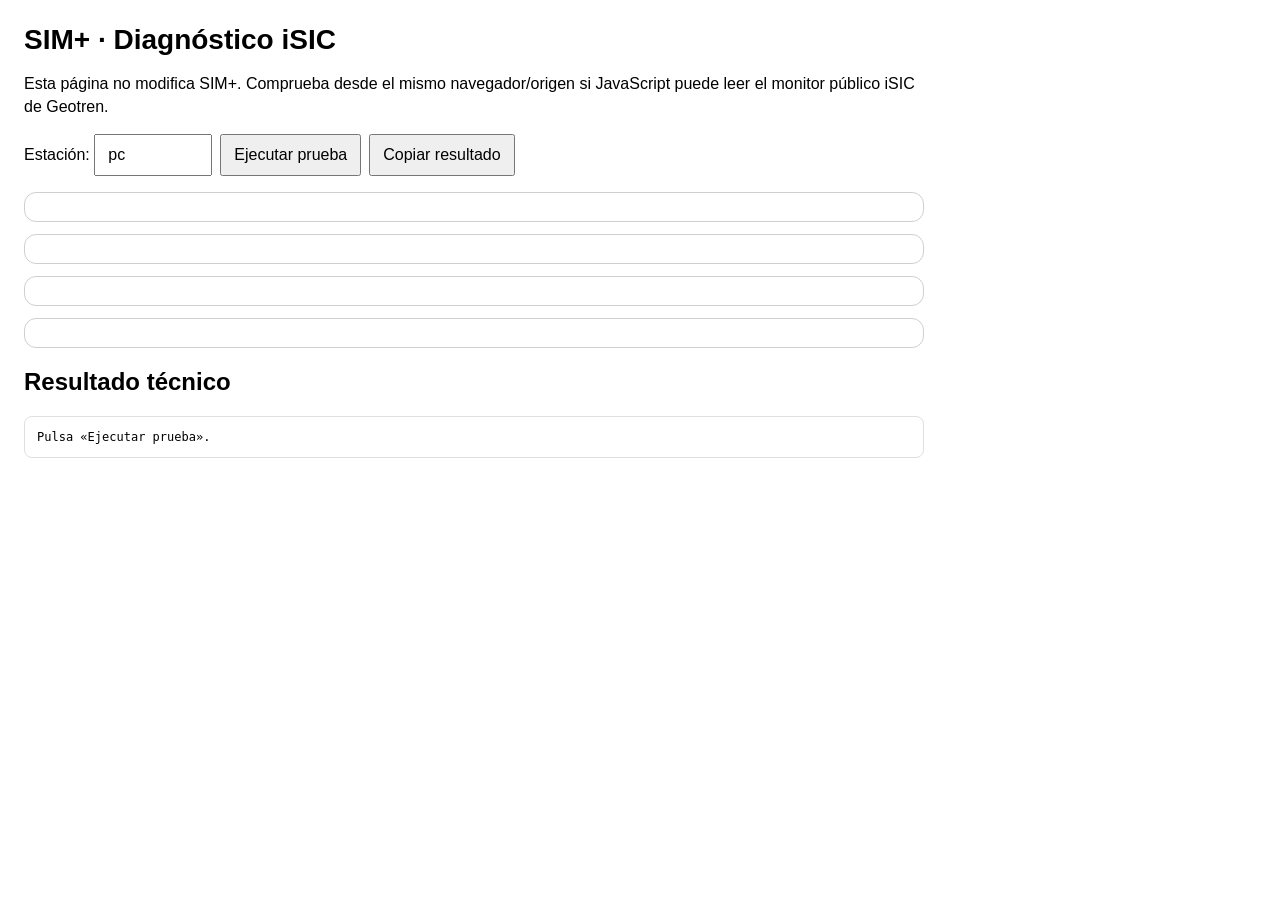
<file: diagnostico-isic.html>
<!doctype html>
<html lang="es">
<head>
  <meta charset="utf-8">
  <meta name="viewport" content="width=device-width,initial-scale=1,viewport-fit=cover">
  <meta name="color-scheme" content="light dark">
  <title>SIM+ · Diagnóstico iSIC</title>
  <style>
    :root { font-family: -apple-system, BlinkMacSystemFont, "Segoe UI", sans-serif; }
    body { margin: 0; padding: 24px; max-width: 900px; }
    h1 { margin: 0 0 8px; font-size: 28px; }
    p { line-height: 1.45; }
    .row { display:flex; gap:8px; flex-wrap:wrap; align-items:center; margin:16px 0; }
    input, button { font: inherit; padding:10px 12px; }
    input { width:90px; text-transform:lowercase; }
    button { cursor:pointer; }
    .card { border:1px solid #8886; border-radius:12px; padding:14px; margin:12px 0; }
    .ok { border-color:#3a5; }
    .warn { border-color:#c90; }
    .bad { border-color:#c44; }
    pre {
      white-space:pre-wrap;
      overflow-wrap:anywhere;
      border:1px solid #8884;
      border-radius:8px;
      padding:12px;
      font-size:12px;
      line-height:1.35;
    }
    code { overflow-wrap:anywhere; }
    .muted { opacity:.7; }
  </style>
</head>
<body>
  <h1>SIM+ · Diagnóstico iSIC</h1>
  <p>
    Esta página no modifica SIM+. Comprueba desde el mismo navegador/origen
    si JavaScript puede leer el monitor público iSIC de Geotren.
  </p>

  <div class="row">
    <label>Estación:
      <input id="station" value="pc" maxlength="8" autocapitalize="none" autocomplete="off">
    </label>
    <button id="run">Ejecutar prueba</button>
    <button id="copy">Copiar resultado</button>
  </div>

  <div id="meta" class="card"></div>
  <div id="positive" class="card"></div>
  <div id="cors" class="card"></div>
  <div id="opaque" class="card"></div>
  <div id="content" class="card" hidden></div>

  <h2>Resultado técnico</h2>
  <pre id="raw">Pulsa «Ejecutar prueba».</pre>

<script>
(() => {
  const $ = id => document.getElementById(id);
  const raw = $("raw");
  const state = {};

  function setCard(id, title, status, body) {
    const el = $(id);
    el.className = "card " + (status || "");
    el.innerHTML = "<strong>" + title + "</strong><div style='margin-top:8px'>" + body + "</div>";
  }

  function esc(v) {
    return String(v ?? "")
      .replaceAll("&","&amp;").replaceAll("<","&lt;").replaceAll(">","&gt;");
  }

  function errInfo(err) {
    return {
      name: err?.name || "",
      message: err?.message || String(err),
      stack: err?.stack || ""
    };
  }

  function summarizeHtml(text) {
    const result = {
      length: text.length,
      startsWith: text.slice(0, 500),
      containsVia: /\b(via|vía)\b/i.test(text),
      containsSortint: /\bsortint\b/i.test(text),
      scripts: [],
      links: []
    };
    try {
      const doc = new DOMParser().parseFromString(text, "text/html");
      result.title = doc.title || "";
      result.scripts = [...doc.querySelectorAll("script[src]")].map(x => x.src).slice(0, 30);
      result.links = [...doc.querySelectorAll("link[href]")].map(x => x.href).slice(0, 30);
      result.bodyText = (doc.body?.innerText || doc.body?.textContent || "")
        .replace(/\s+/g, " ").trim().slice(0, 1500);
    } catch {}
    return result;
  }

  async function timedFetch(url, options = {}) {
    const controller = new AbortController();
    const timer = setTimeout(() => controller.abort(), 10000);
    const t0 = performance.now();
    try {
      const response = await fetch(url, {...options, signal: controller.signal});
      return { response, ms: Math.round(performance.now() - t0) };
    } finally {
      clearTimeout(timer);
    }
  }

  async function run() {
    const station = $("station").value.trim().toLowerCase().replace(/[^a-z0-9_-]/g, "") || "pc";
    const ts = Date.now();
    const isicUrl = `https://geotren.fgc.cat/isic/${encodeURIComponent(station)}?_simdiag=${ts}`;
    const controlUrl =
      `https://dadesobertes.fgc.cat/api/explore/v2.1/catalog/datasets/posicionament-dels-trens/records?limit=1&_simdiag=${ts}`;

    state.meta = {
      timestamp: new Date().toISOString(),
      pageUrl: location.href,
      origin: location.origin,
      userAgent: navigator.userAgent,
      online: navigator.onLine,
      station,
      isicUrl
    };

    setCard("meta", "Entorno", "", `
      <div><b>Origen:</b> <code>${esc(location.origin)}</code></div>
      <div><b>Estación:</b> ${esc(station.toUpperCase())}</div>
      <div class="muted">${esc(navigator.userAgent)}</div>
    `);

    raw.textContent = "Ejecutando…";
    $("content").hidden = true;

    // Control positivo: API abierta de FGC.
    try {
      const {response, ms} = await timedFetch(controlUrl, {
        mode: "cors", cache: "no-store", credentials: "omit"
      });
      const text = await response.text();
      state.positiveControl = {
        ok: response.ok, status: response.status, type: response.type,
        ms, contentType: response.headers.get("content-type"),
        bytes: text.length
      };
      setCard("positive", "1 · Control: Dades Obertes FGC", response.ok ? "ok" : "warn",
        `fetch CORS resuelto · HTTP ${response.status} · type=${esc(response.type)} · ${ms} ms · ${text.length} caracteres`);
    } catch (err) {
      state.positiveControl = {ok:false, error:errInfo(err)};
      setCard("positive", "1 · Control: Dades Obertes FGC", "bad",
        `Ha fallado también el control: <code>${esc(err?.name)}: ${esc(err?.message)}</code>`);
    }

    // Prueba principal: CORS normal a iSIC.
    try {
      const {response, ms} = await timedFetch(isicUrl, {
        mode: "cors", cache: "no-store", credentials: "omit"
      });
      const text = await response.text();
      const summary = summarizeHtml(text);
      state.isicCors = {
        ok: response.ok, status: response.status, type: response.type, ms,
        contentType: response.headers.get("content-type"),
        redirected: response.redirected,
        finalUrl: response.url,
        summary
      };

      setCard("cors", "2 · iSIC: lectura CORS normal", response.ok ? "ok" : "warn",
        `LECTURA POSIBLE · HTTP ${response.status} · type=${esc(response.type)} · ${ms} ms · ${text.length} caracteres`);

      $("content").hidden = false;
      setCard("content", "Contenido recibido de iSIC", "ok", `
        <div><b>Título:</b> ${esc(summary.title || "(sin título)")}</div>
        <div><b>Contiene «Via»:</b> ${summary.containsVia ? "sí" : "no"}</div>
        <div><b>Contiene «sortint»:</b> ${summary.containsSortint ? "sí" : "no"}</div>
        <div><b>Scripts detectados:</b> ${summary.scripts.length}</div>
        <pre>${esc(summary.bodyText || summary.startsWith)}</pre>
      `);
    } catch (err) {
      state.isicCors = {ok:false, error:errInfo(err)};
      setCard("cors", "2 · iSIC: lectura CORS normal", "bad",
        `NO SE PUEDE LEER · <code>${esc(err?.name)}: ${esc(err?.message)}</code>`);
    }

    // Prueba de alcance sin permiso de lectura.
    try {
      const {response, ms} = await timedFetch(isicUrl, {
        mode: "no-cors", cache: "no-store", credentials: "omit"
      });
      state.isicNoCors = {
        resolved: true, type: response.type, status: response.status,
        ok: response.ok, ms
      };
      const expectedOpaque = response.type === "opaque" && response.status === 0;
      setCard("opaque", "3 · iSIC: alcance sin lectura (no-cors)",
        expectedOpaque ? "warn" : "ok",
        expectedOpaque
          ? `La petición alcanza un recurso, pero Safari la convierte en respuesta <b>opaque</b>; JavaScript no puede leer cuerpo ni estado. ${ms} ms.`
          : `Resultado inesperado: type=${esc(response.type)}, HTTP ${response.status}, ${ms} ms.`);
    } catch (err) {
      state.isicNoCors = {resolved:false, error:errInfo(err)};
      setCard("opaque", "3 · iSIC: alcance sin lectura (no-cors)", "bad",
        `La petición ni siquiera ha resuelto: <code>${esc(err?.name)}: ${esc(err?.message)}</code>`);
    }

    // Diagnóstico sintético.
    const pc = state.positiveControl;
    const cc = state.isicCors;
    const nc = state.isicNoCors;

    if (pc?.ok && cc?.ok) {
      state.conclusion =
        "iSIC es legible desde este origen. El problema no es CORS; hay que corregir el parser o localizar la carga dinámica interna.";
    } else if (pc?.ok && !cc?.ok && nc?.resolved && nc?.type === "opaque") {
      state.conclusion =
        "CORS/Same-Origin confirmado como bloqueo práctico: el navegador alcanza iSIC pero no permite a SIM+ leer la respuesta. Para obtener la vía hará falta un endpoint alternativo con CORS o un proxy/backend mínimo.";
    } else if (!pc?.ok) {
      state.conclusion =
        "El control de Dades Obertes también falla; no se puede atribuir el problema únicamente a iSIC/CORS con esta prueba.";
    } else {
      state.conclusion =
        "iSIC no es legible y la prueba no-cors tampoco da el patrón opaque esperado. Revisar red, TLS, redirecciones o políticas adicionales.";
    }

    state.finishedAt = new Date().toISOString();
    raw.textContent = JSON.stringify(state, null, 2);
  }

  $("run").addEventListener("click", run);
  $("copy").addEventListener("click", async () => {
    try {
      await navigator.clipboard.writeText(raw.textContent);
      $("copy").textContent = "Copiado";
      setTimeout(() => $("copy").textContent = "Copiar resultado", 1200);
    } catch {
      alert("No se ha podido copiar automáticamente. Mantén pulsado sobre el resultado y cópialo.");
    }
  });

  const q = new URLSearchParams(location.search).get("station");
  if (q) $("station").value = q;
})();
</script>
</body>
</html>
</file>
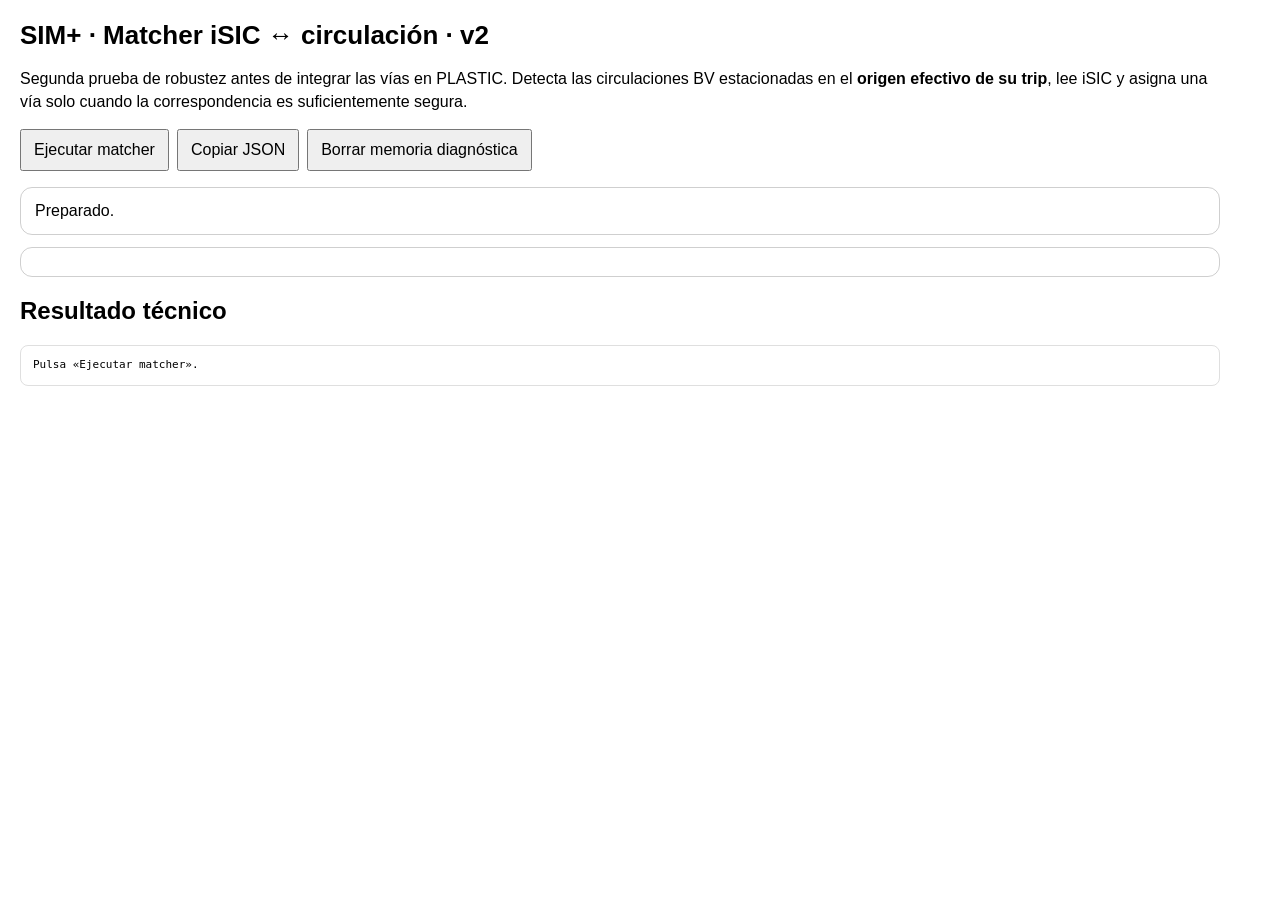
<file: isic-matcher-diagnostic-v2.html>
<!doctype html>
<html lang="es">
<head>
<meta charset="utf-8">
<meta name="viewport" content="width=device-width,initial-scale=1,viewport-fit=cover">
<title>SIM+ · Matcher iSIC diagnóstico v2</title>
<style>
:root{font-family:-apple-system,BlinkMacSystemFont,"Segoe UI",sans-serif;color-scheme:light dark}
body{margin:0;padding:20px;max-width:1200px}
h1{font-size:26px;margin:0 0 8px} p{line-height:1.45}
.controls{display:flex;gap:8px;flex-wrap:wrap;margin:16px 0}
button{font:inherit;padding:10px 12px;cursor:pointer}
.card{border:1px solid #8886;border-radius:12px;padding:14px;margin:12px 0}
.ok{border-color:#3a5} .bad{border-color:#c44}
pre{white-space:pre-wrap;overflow-wrap:anywhere;border:1px solid #8884;border-radius:8px;padding:12px;font-size:11px;line-height:1.35}
.tablewrap{overflow:auto}
table{border-collapse:collapse;width:100%;min-width:850px;font-variant-numeric:tabular-nums}
th,td{padding:7px;border-bottom:1px solid #8884;text-align:left;white-space:nowrap}
.oktxt{color:#198754} .warntxt{color:#b77900} .badtxt{color:#c33}
small{opacity:.7}
</style>
</head>
<body>
<h1>SIM+ · Matcher iSIC ↔ circulación · v2</h1>
<p>
Segunda prueba de robustez antes de integrar las vías en PLASTIC. Detecta las circulaciones BV
estacionadas en el <b>origen efectivo de su trip</b>, lee iSIC y asigna una vía solo
cuando la correspondencia es suficientemente segura.
</p>
<div class="controls">
<button id="run">Ejecutar matcher</button>
<button id="copy">Copiar JSON</button>
<button id="clearMemory">Borrar memoria diagnóstica</button>
</div>
<div id="status" class="card">Preparado.</div>
<div class="card tablewrap"><div id="table"></div></div>
<h2>Resultado técnico</h2>
<pre id="raw">Pulsa «Ejecutar matcher».</pre>

<script type="module">
import { fetchPositioning, normalizeTrain } from "./js/fgc-api.js?v=3.13.0";
import { getTripBundle } from "./js/gtfs.js?v=3.13.0";
import { parentCode } from "./js/operations.js?v=3.13.0";


const PROXY = "https://sim-isic-proxy2.cex447.workers.dev/";
const PANEL_W = 1920, PANEL_H = 1080;
const ROW_TOP = 200, ROW_H = 200, ROWS = 4;
const TEMPLATE_W = 60, TEMPLATE_H = 70;
const templatesB64 = {"1": "AAAAAAAAAAAAAAAAAAAAAAAAAAAAAAAAAAAB8AAAAAAAAB8AAAAAAAAH+AAAAAAAAP+AAAAAAAAf+AAAAAAAB/+AAAAAAAD/+AAAAAAAH/+AAAAAAAf/+AAAAAAA/7+AAAAAAB/z+AAAAAAD/j+AAAAAAP+D+AAAAAAf8D+AAAAAA/[base64]", "4": "AAAAAAAAAAAAAAAAAAAAAAAAAAAAAAAAAAAAfwAAAAAAAAfwAAAAAAAA/wAAAAAAAB/wAAAAAAAB/wAAAAAAAD/wAAAAAAAH/wAAAAAAAP/wAAAAAAAPvwAAAAAAAfvwAAAAAAB/PwAAAAAAB/PwAAAAAAD+PwAAAAAAH+PwAAAAAAP8PwAAAAAAP4PwAAAAAAf4PwAAAAAA/wPwAAAAAA/gPwAAAAAB+APwAAAAAD+APwAAAAAD8APwAAAAAH4APwAAAAAP4APwAAAAAfwAPwAAAAAfgAPwAAAAA/AAPwAAAAB/AAPwAAAAB+AAPwAAAAD8AAPwAAAAH8AAPwAAAAP4AAPwAAAAPwAAPwAAAAPwAAPwAAAAfgAAPwAAAA/gAAPwAAAA/AAAPwAAAB+AAAPwAAAD+AAAPwAAAD8AAAPwAAAH4AAAPwAAAP4AAAPwAAAfwAAAPwAAAfgAAAP4AAB////////AB////////AB////////AB////////AB////////AB////////AAAAAAAPwAAAAAAAAPwAAAAAAAAPwAAAAAAAAPwAAAAAAAAPwAAAAAAAAPwAAAAAAAAPwAAAAAAAAPwAAAAAAAAPwAAAAAAAAPwAAAAAAAAPwAAAAAAAAPwAAAAAAAAPwAAAAAAAAPwAAAAAAAAAAAAAAAAAAAAAAAAAAAAAAAA", "8": "AAAAAAAAAAAAAAAAAAAAAAAAAAAAAAAAAAD4AAAAAAAB//wAAAAAAP//+AAAAAA////gAAAAB////wAAAAD////4AAAAH/gB/8AAAAP+AAP+AAAAf8AAH+AAAAf4AAD/AAAAfwAAB/AAAA/gAAB/gAAA/gAAA/gAAA/gAAA/gAAA/gAAA/gAAA/gAAA/gAAA/gAAA/gAAA/gAAA/gAAA/gAAA/gAAAfgAAB/AAAAfwAAB/AAAAf4AAD+AAAAP4AAD+AAAAP8AAH8AAAAH/AAf4AAAAD/gA/wAAAAB/4D/gAAAAA/+P/AAAAAAf//8AAAAAAH//4AAAAAAB//gAAAAAAB//wAAAAAAH//8AAAAAAf///AAAAAA/8f/gAAAAD/wH/4AAAAH/AB/8AAAAP8AAf+AAAAf4AAH/AAAA/wAAD/AAAA/gAAB/gAAB/AAAA/wAAB/AAAAfwAAB+AAAAfwAAD+AAAAPwAAD+AAAAPwAAD+AAAAPwAAD+AAAAPwAAD+AAAAPwAAD+AAAAPwAAD+AAAAPwAAD+AAAAPwAAD+AAAAfwAAB/AAAAfwAAB/AAAA/wAAB/gAAB/gAAA/wAAD/gAAAf8AAH/AAAAf/AAf+AAAAP////8AAAAH////4AAAAB////wAAAAAf///AAAAAAH//4AAAAAAAAAAAAAAAAAAAAAAAAAAAAAAAAA", "2": "AAAAAAAAAAAAAAAAAAAAAAAAAAAAAAAAAAf4AAAAAAAH//gAAAAAA///4AAAAAD///+AAAAAP////AAAAAf////gAAAB//AH/wAAAD/4AB/4AAAB/gAAf8AAAA+AAAP8AAAAcAAAH+AAAAQAAAH+AAAAAAAAD+AAAAAAAAD+AAAAAAAAD+AAAAAAAAB/AAAAAAAAB/AAAAAAAAB/AAAAAAAAB/AAAAAAAAB+AAAAAAAAD+AAAAAAAAD+AAAAAAAAD+AAAAAAAAD+AAAAAAAAH8AAAAAAAAH8AAAAAAAAP4AAAAAAAAP4AAAAAAAAfwAAAAAAAA/wAAAAAAAA/gAAAAAAAB/AAAAAAAAD/AAAAAAAAH+AAAAAAAAP8AAAAAAAAf4AAAAAAAA/wAAAAAAAB/wAAAAAAAB/gAAAAAAAD/AAAAAAAAH+AAAAAAAAP8AAAAAAAAf4AAAAAAAA/wAAAAAAAB/gAAAAAAAD/AAAAAAAAH+AAAAAAAAP8AAAAAAAAf4AAAAAAAA/wAAAAAAAB/gAAAAAAAD/AAAAAAAAH+AAAAAAAAP8AAAAAAAAf4AAAAAAAA/wAAAAAAAB/gAAAAAAAD/gAAAAAAAH//////wAAH//////wAAH//////wAAH//////wAAH//////wAAH//////wAAAAAAAAAAAAAAAAAAAAAAAAAAAAAAA", "7": "AAAAAAAAAAAAAAAAAAAAAAAAAAAAAAAP//////4AAP//////4AAP//////4AAP//////4AAP//////4AAP//////4AAP//////4AAAAAAAAPwAAAAAAAAfwAAAAAAAAfwAAAAAAAA/gAAAAAAAA/gAAAAAAAB/AAAAAAAAB/AAAAAAAAD+AAAAAAAAD+AAAAAAAAH8AAAAAAAAH8AAAAAAAAH4AAAAAAAAP4AAAAAAAAP4AAAAAAAAfwAAAAAAAAfwAAAAAAAA/gAAAAAAAA/gAAAAAAAB/AAAAAAAAB/AAAAAAAAD+AAAAAAAAD+AAAAAAAAD+AAAAAAAAH8AAAAAAAAH8AAAAAAAAP4AAAAAAAAP4AAAAAAAAP4AAAAAAAAfwAAAAAAAAfwAAAAAAAA/gAAAAAAAA/gAAAAAAAB/gAAAAAAAB/AAAAAAAAD/AAAAAAAAD+AAAAAAAAD+AAAAAAAAH8AAAAAAAAH8AAAAAAAAP4AAAAAAAAP4AAAAAAAAf4AAAAAAAAfwAAAAAAAA/wAAAAAAAA/gAAAAAAAB/gAAAAAAAB/AAAAAAAAB/AAAAAAAAD+AAAAAAAAD+AAAAAAAAH+AAAAAAAAH8AAAAAAAAP8AAAAAAAAP4AAAAAAAAf4AAAAAAAAfwAAAAAAAA/wAAAAAAAAAAAAAAAAAAAAAAAAAAAAAAAAAAA", "3": "AAAAAAAAAAAAAAAAAAAAAAAAAAAAAAAAAAf8AAAAAAAH//4AAAAAA///+AAAAAH////gAAAAP////wAAAA/////4AAAB//AB/8AAAB/4AAf+AAAA/gAAP+AAAA+AAAH/AAAAYAAAD/AAAAAAAAB/AAAAAAAAB/gAAAAAAAA/gAAAAAAAA/gAAAAAAAA/gAAAAAAAA/gAAAAAAAA/gAAAAAAAA/gAAAAAAAA/gAAAAAAAB/AAAAAAAAB/AAAAAAAAD/AAAAAAAAD+AAAAAAAAH+AAAAAAAAP8AAAAAAAA/4AAAAAAAD/wAAAAAAAf/gAAAAAP//+AAAAAAP//wAAAAAAP//AAAAAAAP//4AAAAAAP///AAAAAAP///wAAAAAAAH/8AAAAAAAAf+AAAAAAAAH/AAAAAAAAD/gAAAAAAAB/gAAAAAAAA/wAAAAAAAAfwAAAAAAAAfwAAAAAAAAfwAAAAAAAAPwAAAAAAAAPwAAAAAAAAPwAAAAAAAAPwAAAAAAAAPwAAAAAAAAfwAAAAAAAAfwAAAAAAAAfwAAAAAAAA/wAAAAAAAA/wAAAAAAAB/gAACAAAAD/gAADgAAAH/AAAD8AAAf+AAAD/wAD/8AAAD/////4AAAD/////wAAAD/////AAAAA////8AAAAAD///wAAAAAAAAAAAAAAAAAAAAAAAAAAAAAAAAA", "6": "AAAAAAAAAAAAAAAAAAAAAAAAAAAAAAAAAAAB/gAAAAAAA//+AAAAAAH//+AAAAAAf//+AAAAAB///+AAAAAD///+AAAAAP/4AGAAAAAf/AAAAAAAA/8AAAAAAAA/wAAAAAAAB/gAAAAAAAD/AAAAAAAAD+AAAAAAAAH8AAAAAAAAH8AAAAAAAAP4AAAAAAAAP4AAAAAAAAfwAAAAAAAAfwAAAAAAAAfgAAAAAAAA/gAAAAAAAA/gAAAAAAAA/gAAAAAAAA/AAAAAAAAA/AAAAAAAAB/AB/gAAAAB/AP/+AAAAB/A///gAAAB/D///wAAAB+H///8AAAB+P/H/+AAAB+fwAP/AAAB+/AAH/AAAB/8AAB/gAAB/4AAA/gAAB/wAAA/wAAD/gAAAfwAAD/gAAAfwAAD/AAAAPwAAB/AAAAPwAAB/AAAAPwAAB+AAAAPwAAB+AAAAHwAAB+AAAAHwAAB+AAAAHwAAB/AAAAHwAAB/AAAAPwAAA/AAAAPwAAA/AAAAPwAAA/gAAAPwAAA/gAAAPwAAAfwAAAfwAAAfwAAAfwAAAP4AAA/wAAAP8AAA/gAAAH8AAB/gAAAH/AAD/AAAAD/gAP+AAAAB/4A/+AAAAA////8AAAAAf///4AAAAAP///gAAAAAD///AAAAAAA//4AAAAAAAAAAAAAAAAAAAAAAAAAAAAAAAAA", "0": "AAAAAAAAAAAAAAAAAAAAAAAAAAAAAAAAAAH8AAAAAAAB//wAAAAAAH//8AAAAAAf//+AAAAAA////gAAAAB////wAAAAD/4D/wAAAAH/AA/4AAAAH+AAP8AAAAP8AAH8AAAAP4AAD+AAAAfwAAD+AAAAfwAAB/AAAA/gAAB/AAAA/gAAA/gAAA/gAAA/gAAA/AAAA/gAAB/AAAAfgAAB/AAAAfwAAB/AAAAfwAAB/[base64]/AAAAfwAAB/AAAAfwAAB/AAAAfwAAA/AAAAfwAAA/AAAA/gAAA/gAAA/gAAA/gAAA/gAAAfgAAB/AAAAfwAAB/AAAAfwAAD/AAAAP4AAD+AAAAH8AAH+AAAAH+AAP8AAAAD/AAf8AAAAD/4D/4AAAAB////wAAAAA////gAAAAAP///AAAAAAH//8AAAAAAB//wAAAAAAAAAAAAAAAAAAAAAAAAAAAAAAAAA", "5": "AAAAAAAAAAAAAAAAAAAAAAAAAAAAAAAAH////8AAAAH////8AAAAH////8AAAAH////8AAAAH////8AAAAH////8AAAAH////8AAAAH4AAAAAAAAP4AAAAAAAAP4AAAAAAAAP4AAAAAAAAPwAAAAAAAAPwAAAAAAAAPwAAAAAAAAPwAAAAAAAAPwAAAAAAAAPwAAAAAAAAPwAAAAAAAAPwAAAAAAAAPwAAAAAAAAfwAAAAAAAAfwAAAAAAAAfwAAAAAAAAfgAAAAAAAAfgAAAAAAAAfg/8AAAAAAf///4AAAAAf///+AAAAAf////gAAAAf////wAAAAP////4AAAAHgAD/8AAAAAAAAf+AAAAAAAAH/AAAAAAAAD/AAAAAAAAB/gAAAAAAAB/gAAAAAAAA/wAAAAAAAA/wAAAAAAAAfwAAAAAAAAfwAAAAAAAAfwAAAAAAAAfwAAAAAAAAfwAAAAAAAAfwAAAAAAAAfwAAAAAAAAfwAAAAAAAAfwAAAAAAAAfwAAAAAAAAfwAAAAAAAA/gAAAAAAAA/gAAAAAAAB/gAAAAAAAD/AAADAAAAH/AAADwAAAP+AAAD+AAA/8AAAD/4AH/4AAAD/////wAAAD/////gAAAD////+AAAAAf///4AAAAAD///gAAAAAAD/wAAAAAAAAAAAAAAAAAAAAAAAAAAAAAAAAAA", "9": "AAAAAAAAAAAAAAAAAAAAAAAAAAAAAAAAAH//AAAAAAA///wAAAAAB///8AAAAAH///+AAAAAP////AAAAAf/AH/gAAAAf8AB/wAAAA/wAA/4AAAB/gAAP4AAAB/AAAP8AAAD/AAAH8AAAD+AAAD+AAAD+AAAD+AAAD8AAAB/AAAD8AAAB/AAAD8AAAA/AAAD8AAAA/AAAD8AAAA/gAAD4AAAA/gAAD4AAAAfgAAD4AAAAfgAAD4AAAAfgAAD8AAAAfgAAD8AAAA/gAAD8AAAA/gAAD8AAAA/wAAD+AAAB/wAAD+AAAB/wAAD/AAAD/gAAB/AAAH/gAAB/gAAP/gAAA/4AA/fgAAA/8AD+fgAAAf/4/8fgAAAP///4fgAAAD///w/gAAAB///A/gAAAAf/8A/gAAAAB/gA/gAAAAAAAA/AAAAAAAAA/AAAAAAAAB/AAAAAAAAB/AAAAAAAAB/AAAAAAAAB+AAAAAAAAD+AAAAAAAAD+AAAAAAAAH8AAAAAAAAH8AAAAAAAAP4AAAAAAAAP4AAAAAAAAfwAAAAAAAA/wAAAAAAAB/gAAAAAAAD/AAAAAAAAP/AAAAAAAA/+AAAAAYAH/8AAAAAf///wAAAAAf///gAAAAAf//+AAAAAAf//4AAAAAAf//AAAAAAAB/gAAAAAAAAAAAAAAAAAAAAAAAAAAAAAAAAAAA"};

const LINE_COLORS = {
  L12:[191,190,224],
  L6:[128,127,195],
  L7:[180,97,38],
  S1:[253,115,45],
  S2:[81,191,68]
};

const templates = Object.fromEntries(
  Object.entries(templatesB64).map(([k,v]) => [k, unpackTemplate(v)])
);

function unpackTemplate(b64){
  const bin = atob(b64);
  const bytes = Uint8Array.from(bin, c => c.charCodeAt(0));
  const out = new Uint8Array(TEMPLATE_W*TEMPLATE_H);
  let bit=0;
  for(let i=0;i<out.length;i++,bit++){
    const byte=bytes[bit>>3];
    out[i]=(byte >> (7-(bit&7))) & 1;
  }
  return out;
}

function rgbaAt(data,w,x,y){
  const i=(y*w+x)*4;
  return [data[i],data[i+1],data[i+2],data[i+3]];
}

function makeMask(data,imgW,x0,y0,w,h,pred){
  const m=new Uint8Array(w*h);
  for(let y=0;y<h;y++){
    let src=((y0+y)*imgW+x0)*4;
    let dst=y*w;
    for(let x=0;x<w;x++,src+=4, dst++){
      if(pred(data[src],data[src+1],data[src+2],data[src+3])) m[dst]=1;
    }
  }
  return m;
}

function connected(mask,w,h){
  const seen=new Uint8Array(mask.length), comps=[];
  const stackX=new Int32Array(mask.length), stackY=new Int32Array(mask.length);
  const dirs=[-1,-1,0,-1,1,-1,-1,0,1,0,-1,1,0,1,1,1];
  for(let y=0;y<h;y++) for(let x=0;x<w;x++){
    const idx=y*w+x;
    if(!mask[idx]||seen[idx]) continue;
    let sp=0; stackX[sp]=x; stackY[sp]=y; sp++; seen[idx]=1;
    let minX=x,maxX=x,minY=y,maxY=y,area=0;
    const pts=[];
    while(sp){
      sp--; const cx=stackX[sp], cy=stackY[sp];
      pts.push([cx,cy]); area++;
      if(cx<minX)minX=cx;if(cx>maxX)maxX=cx;if(cy<minY)minY=cy;if(cy>maxY)maxY=cy;
      for(let d=0;d<dirs.length;d+=2){
        const nx=cx+dirs[d], ny=cy+dirs[d+1];
        if(nx<0||ny<0||nx>=w||ny>=h) continue;
        const ni=ny*w+nx;
        if(mask[ni]&&!seen[ni]){
          seen[ni]=1; stackX[sp]=nx; stackY[sp]=ny; sp++;
        }
      }
    }
    const cw=maxX-minX+1,ch=maxY-minY+1;
    const local=new Uint8Array(cw*ch);
    for(const [px,py] of pts)local[(py-minY)*cw+(px-minX)]=1;
    comps.push({x:minX,y:minY,w:cw,h:ch,area,mask:local});
  }
  return comps;
}

function normalizeComp(c){
  const targetH=64;
  const nw=Math.max(1,Math.round(c.w*targetH/c.h));
  const out=new Uint8Array(TEMPLATE_W*TEMPLATE_H);
  const ox=Math.floor((TEMPLATE_W-nw)/2), oy=Math.floor((TEMPLATE_H-targetH)/2);
  for(let y=0;y<targetH;y++){
    const sy=Math.min(c.h-1,Math.floor(y*c.h/targetH));
    for(let x=0;x<nw;x++){
      const sx=Math.min(c.w-1,Math.floor(x*c.w/nw));
      const dx=ox+x,dy=oy+y;
      if(dx>=0&&dx<TEMPLATE_W&&c.mask[sy*c.w+sx]) out[dy*TEMPLATE_W+dx]=1;
    }
  }
  return out;
}

function iou(a,b){
  let inter=0,uni=0;
  for(let i=0;i<a.length;i++){
    const A=a[i],B=b[i];
    if(A||B)uni++;
    if(A&&B)inter++;
  }
  return uni?inter/uni:0;
}

function classifyDigit(c){
  const n=normalizeComp(c);
  let best=null,bestScore=-1;
  for(const [d,t] of Object.entries(templates)){
    const s=iou(n,t);
    if(s>bestScore){best=d;bestScore=s}
  }
  return {digit:best,score:bestScore};
}

function lineForRow(data,imgW,panel,row){
  const x0=panel*PANEL_W, y0=ROW_TOP+row*ROW_H;
  const scores=Object.fromEntries(Object.keys(LINE_COLORS).map(k=>[k,0]));
  for(let y=y0;y<y0+ROW_H;y+=2){
    for(let x=x0;x<x0+250;x+=2){
      const i=(y*imgW+x)*4, r=data[i],g=data[i+1],b=data[i+2];
      const max=Math.max(r,g,b),min=Math.min(r,g,b);
      if(max-min<=30||max<=80) continue;
      for(const [k,c] of Object.entries(LINE_COLORS)){
        const dr=r-c[0],dg=g-c[1],db=b-c[2];
        if(dr*dr+dg*dg+db*db<625)scores[k]++;
      }
    }
  }
  let best=null,bestN=0;
  for(const [k,n] of Object.entries(scores))if(n>bestN){best=k;bestN=n}
  return bestN>120?{line:best,score:bestN}:null;
}

function parseTime(data,imgW,panel,row){
  /*
   * Los minutos están alineados por la derecha. La v1 empezaba en x=1240,
   * suficiente para 1–2 dígitos pero capaz de recortar el primer dígito de
   * tiempos de 3 cifras (p. ej. 102 min). Ampliamos la ventana hacia la
   * izquierda sin invadir la palabra "min".
   */
  const x0=panel*PANEL_W+1160, y0=ROW_TOP+row*ROW_H;
  const regionW=200;
  const m=makeMask(data,imgW,x0,y0,regionW,200,(r,g,b)=>r>180&&g>180&&b>180);
  let cs=connected(m,regionW,200)
    .filter(c=>c.area>100&&c.h>=58)
    .sort((a,b)=>a.x-b.x);

  if(cs.length){
    // Conservamos como máximo los 3 dígitos más a la derecha.
    cs=cs.slice(-3);
    let s="",confidence=1,details=[];
    for(const c of cs){
      const q=classifyDigit(c);
      s+=q.digit;
      confidence=Math.min(confidence,q.score);
      details.push({
        digit:q.digit,
        score:+q.score.toFixed(3),
        x:c.x+x0,
        w:c.w,h:c.h,area:c.area
      });
    }
    return {
      kind:"minutes",
      value:Number(s),
      confidence:+confidence.toFixed(3),
      digitCount:cs.length,
      details
    };
  }

  const wide=makeMask(
    data,imgW,panel*PANEL_W+1160,y0,460,200,
    (r,g,b)=>r>180&&g>180&&b>180
  );
  let amount=0;
  for(let y=40;y<130;y++)for(let x=0;x<460;x++)amount+=wide[y*460+x];
  if(amount>1800)return {kind:"sortint",value:null,confidence:1,whitePixels:amount};
  return null;
}

function rowPlatform(data,imgW,panel,row){
  const x0=panel*PANEL_W+1600, y0=ROW_TOP+row*ROW_H;
  const m=makeMask(data,imgW,x0,y0,280,200,(r,g,b)=>r>180&&g>180&&b>180);
  const cs=connected(m,280,200)
    .filter(c=>c.area>100&&c.h>45)
    .sort((a,b)=>a.x-b.x);
  if(!cs.length)return null;
  let s="",confidence=1,details=[];
  for(const c of cs){
    const q=classifyDigit(c);
    s+=q.digit;confidence=Math.min(confidence,q.score);
    details.push({digit:q.digit,score:+q.score.toFixed(3),w:c.w,h:c.h,area:c.area});
  }
  return {value:Number(s),confidence:+confidence.toFixed(3),details};
}

function panelPlatform(data,imgW,panel){
  const baseX=panel*PANEL_W+1500;
  const yellow=makeMask(data,imgW,baseX,0,420,200,(r,g,b)=>r>220&&g>200&&b<120);
  const big=connected(yellow,420,200)
    .filter(c=>c.area>10000&&c.h>150)
    .sort((a,b)=>b.area-a.area)[0];
  if(!big)return null;

  const dark=makeMask(
    data,imgW,baseX+big.x,big.y,big.w,big.h,
    (r,g,b)=>r<100&&g<100&&b<100
  );
  // Clear a 5px frame.
  for(let y=0;y<big.h;y++)for(let x=0;x<big.w;x++){
    if(x<5||y<5||x>=big.w-5||y>=big.h-5)dark[y*big.w+x]=0;
  }
  const c=connected(dark,big.w,big.h)
    .filter(c=>c.area>100&&c.h>50)
    .sort((a,b)=>b.area-a.area)[0];
  if(!c)return null;
  const q=classifyDigit(c);
  return {value:Number(q.digit),confidence:+q.score.toFixed(3),mode:"panel"};
}

function parse(imgData){
  const {data,width,height}=imgData;
  if(height!==PANEL_H||width%PANEL_W!==0){
    throw new Error(`Geometría iSIC inesperada: ${width}×${height}`);
  }
  const panels=width/PANEL_W, out=[];
  for(let p=0;p<panels;p++){
    const pp=panelPlatform(data,width,p);
    for(let r=0;r<ROWS;r++){
      const ln=lineForRow(data,width,p,r);
      if(!ln)continue;
      const time=parseTime(data,width,p,r);
      const platform=pp || rowPlatform(data,width,p,r);
      out.push({
        panel:p+1,row:r+1,line:ln.line,
        time,
        platform,
        platformMode:pp?"panel":"row"
      });
    }
  }
  return {width,height,panels,rows:out};
}




const $ = id => document.getElementById(id);

async function loadConfig(){
  const r = await fetch(`./data/config.json?_ts=${Date.now()}`, {cache:"no-store"});
  if(!r.ok) throw new Error(`config.json HTTP ${r.status}`);
  return r.json();
}

function parseGtfsSeconds(value){
  const p=String(value||"").trim().split(":").map(Number);
  if(p.length<2||p.length>3||p.some(v=>!Number.isFinite(v)))return null;
  const [h,m,s=0]=p;
  if(m<0||m>59||s<0||s>59)return null;
  return h*3600+m*60+s;
}

function nearestDepartureMs(value, nowMs){
  const sec=parseGtfsSeconds(value);
  if(sec===null)return null;
  const d=new Date(nowMs);
  d.setHours(0,0,0,0);
  const base=d.getTime();
  const candidates=[-1,0,1].map(off=>base+off*86400000+sec*1000);
  return candidates.reduce((best,x)=>
    Math.abs(x-nowMs)<Math.abs(best-nowMs)?x:best
  );
}

function fmtTime(ms){
  if(!Number.isFinite(ms))return "—";
  const d=new Date(ms);
  return d.toLocaleTimeString("es-ES",{hour:"2-digit",minute:"2-digit",second:"2-digit"});
}

function fixedPlatformFor(context){
  if(context.effectiveOrigin==="TB")return {platform:1,reason:"TB: única vía"};
  if(context.line==="L12" && context.effectiveOrigin==="SR"){
    return {platform:4,reason:"L12 en SR: regla fija"};
  }
  return null;
}

async function getTripContext(config, train){
  const bundle=await getTripBundle(config.gtfsZipIndexUrl, train.id);
  const first=bundle.times[0]||null;
  const last=bundle.times[bundle.times.length-1]||null;
  return {
    id:train.id,
    circulation:train.circulation,
    unit:train.unit,
    line:train.line,
    onTime:train.onTime,
    positionedOrigin:train.origin,
    stationed:train.stationed,
    effectiveOrigin: parentCode(first),
    effectiveDestination: parentCode(last),
    departure:first?.departure_time||first?.arrival_time||null,
    headsign:bundle.trip?.trip_headsign||"",
    firstStopName:first?.stop_name||"",
    lastStopName:last?.stop_name||""
  };
}

async function parseStationLive(station){
  const u=`${PROXY}?station=${encodeURIComponent(station.toLowerCase())}&mode=image&v=${Date.now()}`;
  const res=await fetch(u,{cache:"no-store"});
  if(!res.ok)throw new Error(`iSIC ${station}: proxy HTTP ${res.status}`);
  const blob=await res.blob();
  if(!blob.type.startsWith("image/"))throw new Error(`iSIC ${station}: ${blob.type}`);
  const bmp=await createImageBitmap(blob);
  const canvas=document.createElement("canvas");
  canvas.width=bmp.width; canvas.height=bmp.height;
  const ctx=canvas.getContext("2d",{willReadFrequently:true});
  ctx.drawImage(bmp,0,0);
  const parsed=parse(ctx.getImageData(0,0,canvas.width,canvas.height));
  return {
    station,
    fetchedAt:Date.now(),
    bytes:blob.size,
    ...parsed
  };
}

function rowMinute(row){
  if(row?.time?.kind==="sortint")return 0;
  if(row?.time?.kind==="minutes" && Number.isFinite(Number(row.time.value))){
    return Number(row.time.value);
  }
  return null;
}

const MEMORY_KEY="sim-isic-matcher-memory-v2";
const MEMORY_TTL_MS=10*60*1000;

function loadMemory(){
  try{
    const obj=JSON.parse(localStorage.getItem(MEMORY_KEY)||"{}");
    return obj&&typeof obj==="object"?obj:{};
  }catch{return {}}
}

function saveMemory(memory){
  try{localStorage.setItem(MEMORY_KEY,JSON.stringify(memory))}catch{}
}

function memoryKey(train){
  return `${train.circulation}|${train.effectiveOrigin}`;
}

function rememberConfirmed(memory,item,nowMs){
  const platform=item.fixed?.platform ?? item.result?.platform;
  if(!Number.isFinite(Number(platform)))return;
  memory[memoryKey(item)]={
    circulation:item.circulation,
    origin:item.effectiveOrigin,
    line:item.line,
    platform:Number(platform),
    confirmedAt:nowMs,
    departure:item.departure||null,
    source:item.fixed?"fixed":"isic",
    isicTime:item.result?.isicTime||null
  };
}

function recentMemory(memory,train,nowMs){
  const m=memory[memoryKey(train)];
  if(!m)return null;
  const ageMs=nowMs-Number(m.confirmedAt||0);
  if(ageMs<0||ageMs>MEMORY_TTL_MS)return null;
  return {...m,ageSeconds:Math.round(ageMs/1000)};
}

function intervalCost(expected,lo,hi){
  if(expected<lo)return lo-expected;
  if(expected>hi)return expected-hi;
  // Dentro del intervalo: pequeño desempate hacia el centro, sin convertirlo
  // en una igualdad rígida.
  return Math.abs(expected-(lo+hi)/2)*0.05;
}

function pairAssessment(train,row,nowMs){
  if(train.line!==row.line){
    return {eligible:false,cost:Infinity,reason:"línea distinta"};
  }

  const departureMs=nearestDepartureMs(train.departure,nowMs);
  const expected=departureMs===null?null:(departureMs-nowMs)/60000;
  const rm=rowMinute(row);

  if(expected===null || rm===null){
    return {
      eligible:false,cost:Infinity,
      expectedMinutes:expected,rowMinutes:rm,
      reason:"sin referencia temporal"
    };
  }

  const delayed=train.onTime===false;
  const overdue=expected < -0.5;
  let cost, eligible, mode, window;

  if(delayed && overdue){
    /*
     * El tren sigue físicamente en origen y FGC declara retraso. La hora
     * programada deja de ser una igualdad válida: la fila operacional debe
     * ser inmediata.
     */
    if(row.time.kind==="sortint"){
      cost=0;
      eligible=true;
      window="sortint";
    }else{
      cost=rm+0.6;
      eligible=rm<=5;
      window="0–5 min por retraso";
    }
    mode="delayed-overdue";
  }else{
    /*
     * iSIC expresa minutos enteros: n min representa aproximadamente el
     * intervalo [n,n+1). "sortint" es la franja de salida inmediata.
     */
    let lo,hi;
    if(row.time.kind==="sortint"){
      lo=-0.35; hi=1.25;
      window="sortint ≈ -0.35…1.25 min";
    }else{
      lo=rm-0.20; hi=rm+1.20;
      window=`${lo.toFixed(2)}…${hi.toFixed(2)} min`;
    }
    cost=intervalCost(expected,lo,hi);
    eligible=cost<=1.35 && expected>=-1.0;
    mode="scheduled-window";
  }

  const platformConfidence=Number(row?.platform?.confidence ?? 0);
  const timeConfidence=Number(row?.time?.confidence ?? 0);

  // Vías deben ser especialmente fiables. Para tiempos admitimos 0.65:
  // una lectura temporal dudosa puede ayudarnos a identificar una fila,
  // pero nunca basta por sí sola para validar la vía.
  if(platformConfidence<0.78 || timeConfidence<0.65)eligible=false;

  // Penalización suave por lectura temporal de confianza moderada.
  if(eligible && timeConfidence<0.80)cost+=0.35;

  return {
    eligible,
    cost:+cost.toFixed(3),
    expectedMinutes:+expected.toFixed(3),
    rowMinutes:rm,
    mode,
    window,
    platformConfidence,
    timeConfidence
  };
}

function classifyNoMatch(train,nowMs,memory){
  const departureMs=nearestDepartureMs(train.departure,nowMs);
  const expected=departureMs===null?null:(departureMs-nowMs)/60000;
  const last=recentMemory(memory,train,nowMs);

  let status="SIN MATCH SEGURO";
  let diagnosticReason="No existe una fila iSIC temporalmente compatible.";

  if(expected!==null && expected<-1.5 && train.onTime===true){
    status="POSICIONAMIENTO PROBABLEMENTE OBSOLETO";
    diagnosticReason=
      `FGC mantiene el tren estacionado y en hora ${Math.abs(expected).toFixed(1)} min después de su salida programada, pero iSIC ya no muestra una salida compatible.`;
  }else if(expected!==null && expected<-0.5 && train.onTime===false){
    status="RETRASO SIN MATCH";
    diagnosticReason=
      "FGC declara retraso y el tren sigue en origen, pero iSIC no ofrece una fila inmediata inequívoca.";
  }else if(expected!==null && expected<-2 && train.onTime===null){
    status="POSICIONAMIENTO / HORARIO INCIERTO";
    diagnosticReason=
      "La salida programada ya pasó, pero no hay estado en_hora explícito para decidir si es retraso o snapshot obsoleto.";
  }

  return {
    status,
    diagnosticReason,
    scheduledDeltaMinutes:expected===null?null:+expected.toFixed(3),
    lastConfirmed:last
  };
}

function solveAssignments(trains,rows,nowMs,memory){
  const assessments=trains.map(t=>rows.map(r=>pairAssessment(t,r,nowMs)));
  let best={matched:-1,cost:Infinity,assign:[]};

  function rec(i,used,assign,matched,total){
    if(i===trains.length){
      if(matched>best.matched || (matched===best.matched && total<best.cost)){
        best={matched,cost:total,assign:[...assign]};
      }
      return;
    }

    // Seguridad antes que cobertura: permitimos dejar una circulación sin vía.
    assign.push(null);
    rec(i+1,used,assign,matched,total+6);
    assign.pop();

    for(let j=0;j<rows.length;j++){
      if(used.has(j))continue;
      const a=assessments[i][j];
      if(!a.eligible)continue;
      used.add(j);
      assign.push(j);
      rec(i+1,used,assign,matched+1,total+a.cost);
      assign.pop();
      used.delete(j);
    }
  }
  rec(0,new Set(),[],0,0);

  return trains.map((train,i)=>{
    const j=best.assign[i];

    if(j===null || j===undefined){
      const diag=classifyNoMatch(train,nowMs,memory);
      return {
        ...train,
        result:null,
        ...diag,
        candidates:rows.map((r,k)=>({
          row:k+1,
          line:r.line,
          platform:r.platform?.value??null,
          time:r.time,
          assessment:assessments[i][k]
        })).filter(x=>x.assessment.eligible)
      };
    }

    const chosen=assessments[i][j];
    const alternatives=assessments[i]
      .map((a,k)=>({a,k}))
      .filter(x=>x.k!==j && x.a.eligible)
      .sort((x,y)=>x.a.cost-y.a.cost);

    const gap=alternatives.length
      ? alternatives[0].a.cost-chosen.cost
      : Infinity;

    const parserConfidence=Math.min(
      Number(rows[j]?.platform?.confidence ?? 0),
      Number(rows[j]?.time?.confidence ?? 0)
    );

    let status="MATCH SEGURO";
    if(chosen.mode==="delayed-overdue")status="MATCH RETRASO";
    if(gap<0.60 || parserConfidence<0.78)status="MATCH A REVISAR";

    const departureMs=nearestDepartureMs(train.departure,nowMs);

    return {
      ...train,
      result:{
        platform:rows[j].platform?.value??null,
        isicPanel:rows[j].panel,
        isicRow:rows[j].row,
        isicLine:rows[j].line,
        isicTime:rows[j].time,
        platformMode:rows[j].platformMode,
        assessment:chosen,
        ambiguityGap:Number.isFinite(gap)?+gap.toFixed(3):null
      },
      scheduledDeltaMinutes:departureMs===null
        ? null
        : +((departureMs-nowMs)/60000).toFixed(3),
      lastConfirmed:recentMemory(memory,train,nowMs),
      status
    };
  });
}

function renderTable(items){
  if(!items.length){
    $("table").innerHTML="<p>No hay circulaciones estacionadas en el origen efectivo en este instante.</p>";
    return;
  }

  $("table").innerHTML=`<table>
  <thead><tr>
    <th>Circulación</th><th>UT</th><th>Origen</th><th>Línea</th>
    <th>Salida</th><th>Δ horario</th><th>FGC</th><th>iSIC</th>
    <th>Vía</th><th>Memoria</th><th>Estado</th>
  </tr></thead><tbody>${
    items.map(x=>{
      const r=x.result;
      const fixed=x.fixed;
      const via=fixed?.platform ?? r?.platform ?? "—";
      const isic=fixed ? "regla fija" :
        r ? (r.isicTime?.kind==="sortint"
          ? "sortint"
          : `${r.isicTime?.value} min`)
        : "—";

      const delta=Number.isFinite(Number(x.scheduledDeltaMinutes))
        ? `${Number(x.scheduledDeltaMinutes)>=0?"+":""}${Number(x.scheduledDeltaMinutes).toFixed(1)} min`
        : "—";

      const mem=x.lastConfirmed
        ? `VÍA ${x.lastConfirmed.platform} · ${x.lastConfirmed.ageSeconds}s`
        : "—";

      const cls=
        x.status.includes("SEGURO")||
        x.status.includes("FIJO")||
        x.status.includes("RETRASO") && !x.status.includes("SIN MATCH")
          ?"oktxt"
          :(
            x.status.includes("REVISAR")||
            x.status.includes("OBSOLETO")||
            x.status.includes("INCIERTO")
              ?"warntxt"
              :"badtxt"
          );

      return `<tr>
        <td><b>${x.circulation}</b></td>
        <td>${x.unit}</td>
        <td>${x.effectiveOrigin}</td>
        <td>${x.line}</td>
        <td>${x.departure||"—"}</td>
        <td>${delta}</td>
        <td>${x.onTime===false?"retraso":x.onTime===true?"en hora":"?"}</td>
        <td>${isic}</td>
        <td><b>${via==="—"?"—":"VÍA "+via}</b></td>
        <td>${mem}</td>
        <td class="${cls}" title="${x.diagnosticReason||""}">${x.status}</td>
      </tr>`;
    }).join("")
  }</tbody></table>`;
}

async function runMatcher(){
  $("status").className="card";
  $("status").textContent="Cargando posicionamiento, GTFS e iSIC…";
  $("raw").textContent="Procesando…";
  $("table").innerHTML="";
  const nowMs=Date.now();
  const memory=loadMemory();

  try{
    const config=await loadConfig();
    const positioning=await fetchPositioning(config.positioningUrl);
    const trains=positioning.rows
      .map(row=>normalizeTrain(row,config))
      .filter(Boolean);

    const contexts=[];
    const failures=[];
    for(const train of trains){
      try{
        const c=await getTripContext(config,train);
        // Cabecera dinámica: primera estación REAL del trip, no lista fija.
        if(c.stationed && c.effectiveOrigin && c.stationed===c.effectiveOrigin){
          contexts.push(c);
        }
      }catch(e){
        failures.push({circulation:train.circulation,error:e.message});
      }
    }

    const stationGroups=new Map();
    const final=[];

    for(const c of contexts){
      const fixed=fixedPlatformFor(c);
      if(fixed){
        const depMs=nearestDepartureMs(c.departure,nowMs);
        final.push({
          ...c,
          fixed,
          status:"MATCH FIJO",
          result:null,
          scheduledDeltaMinutes:depMs===null?null:+((depMs-nowMs)/60000).toFixed(3),
          lastConfirmed:recentMemory(memory,c,nowMs)
        });
      }else{
        if(!stationGroups.has(c.effectiveOrigin))stationGroups.set(c.effectiveOrigin,[]);
        stationGroups.get(c.effectiveOrigin).push(c);
      }
    }

    const isic={};
    for(const [station,stationTrains] of stationGroups){
      try{
        const parsed=await parseStationLive(station);
        isic[station]=parsed;

        // Resolver por línea para impedir que una fila pueda ser usada por dos trenes.
        const lines=[...new Set(stationTrains.map(t=>t.line))];
        for(const line of lines){
          const t=stationTrains.filter(x=>x.line===line);
          const rows=parsed.rows.filter(x=>x.line===line);
          final.push(...solveAssignments(t,rows,parsed.fetchedAt||nowMs,memory));
        }
      }catch(e){
        isic[station]={error:e.message};
        for(const c of stationTrains){
          final.push({
            ...c,
            result:null,
            status:"ERROR iSIC",
            error:e.message,
            lastConfirmed:recentMemory(memory,c,nowMs)
          });
        }
      }
    }

    final.sort((a,b)=>
      String(a.effectiveOrigin).localeCompare(String(b.effectiveOrigin)) ||
      String(a.line).localeCompare(String(b.line)) ||
      String(a.departure).localeCompare(String(b.departure))
    );

    // Guardamos solo confirmaciones suficientemente fiables. Es memoria
    // diagnóstica; nunca convierte por sí sola una vía antigua en dato actual.
    for(const item of final){
      if(
        item.status==="MATCH SEGURO" ||
        item.status==="MATCH RETRASO" ||
        item.status==="MATCH FIJO"
      ){
        rememberConfirmed(memory,item,Date.now());
      }
    }

    // Purgar entradas viejas.
    const purgeNow=Date.now();
    for(const [k,v] of Object.entries(memory)){
      if(purgeNow-Number(v.confirmedAt||0)>MEMORY_TTL_MS)delete memory[k];
    }
    saveMemory(memory);

    const report={
      diagnostic:"SIM+ iSIC matcher v2",
      matcherVersion:"2.0",
      notes:[
        "Ventana de minutos ampliada para 3 cifras.",
        "Clasificación explícita de posicionamiento probablemente obsoleto.",
        "Memoria diagnóstica de última vía confirmada durante 10 min; nunca se usa como match actual."
      ],
      fetchedAt:new Date(nowMs).toISOString(),
      localTime:new Date(nowMs).toString(),
      positioningRows:positioning.rows.length,
      normalizedBVTrains:trains.length,
      originHolds:contexts.length,
      results:final,
      isic,
      tripFailures:failures
    };

    renderTable(final);
    $("raw").textContent=JSON.stringify(report,null,2);
    $("status").className="card ok";
    $("status").innerHTML=`<b>Diagnóstico completado.</b> ${contexts.length} circulación(es) estacionadas en su origen efectivo; ${final.filter(x=>x.fixed||x.result).length} con vía asignada.`;
  }catch(e){
    $("status").className="card bad";
    $("status").textContent=`Error: ${e.message}`;
    $("raw").textContent=JSON.stringify({ok:false,error:e.message,stack:e.stack||""},null,2);
  }
}

$("run").addEventListener("click",runMatcher);
$("clearMemory").addEventListener("click",()=>{
  try{localStorage.removeItem(MEMORY_KEY)}catch{}
  $("status").className="card";
  $("status").textContent="Memoria diagnóstica borrada.";
});

$("copy").addEventListener("click",async()=>{
  try{
    await navigator.clipboard.writeText($("raw").textContent);
    $("copy").textContent="Copiado";
    setTimeout(()=>$("copy").textContent="Copiar JSON",1200);
  }catch{
    alert("Safari no ha permitido copiar automáticamente. Mantén pulsado sobre el JSON y cópialo manualmente.");
  }
});

</script>
</body>
</html>
</file>
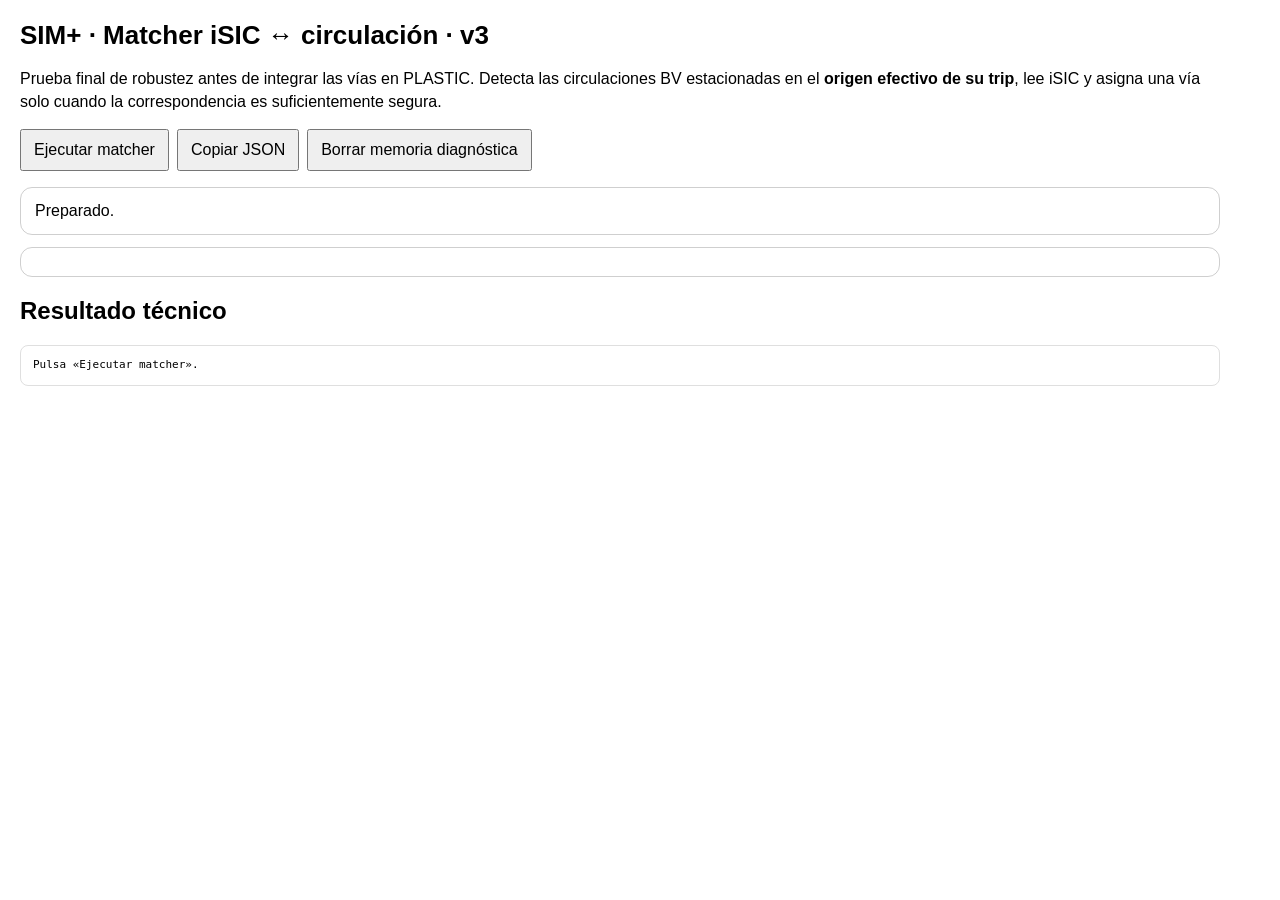
<file: isic-matcher-diagnostic-v3.html>
<!doctype html>
<html lang="es">
<head>
<meta charset="utf-8">
<meta name="viewport" content="width=device-width,initial-scale=1,viewport-fit=cover">
<title>SIM+ · Matcher iSIC diagnóstico v3</title>
<style>
:root{font-family:-apple-system,BlinkMacSystemFont,"Segoe UI",sans-serif;color-scheme:light dark}
body{margin:0;padding:20px;max-width:1200px}
h1{font-size:26px;margin:0 0 8px} p{line-height:1.45}
.controls{display:flex;gap:8px;flex-wrap:wrap;margin:16px 0}
button{font:inherit;padding:10px 12px;cursor:pointer}
.card{border:1px solid #8886;border-radius:12px;padding:14px;margin:12px 0}
.ok{border-color:#3a5} .bad{border-color:#c44}
pre{white-space:pre-wrap;overflow-wrap:anywhere;border:1px solid #8884;border-radius:8px;padding:12px;font-size:11px;line-height:1.35}
.tablewrap{overflow:auto}
table{border-collapse:collapse;width:100%;min-width:850px;font-variant-numeric:tabular-nums}
th,td{padding:7px;border-bottom:1px solid #8884;text-align:left;white-space:nowrap}
.oktxt{color:#198754} .warntxt{color:#b77900} .badtxt{color:#c33}
small{opacity:.7}
</style>
</head>
<body>
<h1>SIM+ · Matcher iSIC ↔ circulación · v3</h1>
<p>
Prueba final de robustez antes de integrar las vías en PLASTIC. Detecta las circulaciones BV
estacionadas en el <b>origen efectivo de su trip</b>, lee iSIC y asigna una vía solo
cuando la correspondencia es suficientemente segura.
</p>
<div class="controls">
<button id="run">Ejecutar matcher</button>
<button id="copy">Copiar JSON</button>
<button id="clearMemory">Borrar memoria diagnóstica</button>
</div>
<div id="status" class="card">Preparado.</div>
<div class="card tablewrap"><div id="table"></div></div>
<h2>Resultado técnico</h2>
<pre id="raw">Pulsa «Ejecutar matcher».</pre>

<script type="module">
import { fetchPositioning, normalizeTrain } from "./js/fgc-api.js?v=3.13.0";
import { getTripBundle } from "./js/gtfs.js?v=3.13.0";
import { parentCode } from "./js/operations.js?v=3.13.0";


const PROXY = "https://sim-isic-proxy2.cex447.workers.dev/";
const PANEL_W = 1920, PANEL_H = 1080;
const ROW_TOP = 200, ROW_H = 200, ROWS = 4;
const TEMPLATE_W = 60, TEMPLATE_H = 70;
const templatesB64 = {"1": "AAAAAAAAAAAAAAAAAAAAAAAAAAAAAAAAAAAB8AAAAAAAAB8AAAAAAAAH+AAAAAAAAP+AAAAAAAAf+AAAAAAAB/+AAAAAAAD/+AAAAAAAH/+AAAAAAAf/+AAAAAAA/7+AAAAAAB/z+AAAAAAD/j+AAAAAAP+D+AAAAAAf8D+AAAAAA/[base64]", "4": "AAAAAAAAAAAAAAAAAAAAAAAAAAAAAAAAAAAAfwAAAAAAAAfwAAAAAAAA/wAAAAAAAB/wAAAAAAAB/wAAAAAAAD/wAAAAAAAH/wAAAAAAAP/wAAAAAAAPvwAAAAAAAfvwAAAAAAB/PwAAAAAAB/PwAAAAAAD+PwAAAAAAH+PwAAAAAAP8PwAAAAAAP4PwAAAAAAf4PwAAAAAA/wPwAAAAAA/gPwAAAAAB+APwAAAAAD+APwAAAAAD8APwAAAAAH4APwAAAAAP4APwAAAAAfwAPwAAAAAfgAPwAAAAA/AAPwAAAAB/AAPwAAAAB+AAPwAAAAD8AAPwAAAAH8AAPwAAAAP4AAPwAAAAPwAAPwAAAAPwAAPwAAAAfgAAPwAAAA/gAAPwAAAA/AAAPwAAAB+AAAPwAAAD+AAAPwAAAD8AAAPwAAAH4AAAPwAAAP4AAAPwAAAfwAAAPwAAAfgAAAP4AAB////////AB////////AB////////AB////////AB////////AB////////AAAAAAAPwAAAAAAAAPwAAAAAAAAPwAAAAAAAAPwAAAAAAAAPwAAAAAAAAPwAAAAAAAAPwAAAAAAAAPwAAAAAAAAPwAAAAAAAAPwAAAAAAAAPwAAAAAAAAPwAAAAAAAAPwAAAAAAAAPwAAAAAAAAAAAAAAAAAAAAAAAAAAAAAAAA", "8": "AAAAAAAAAAAAAAAAAAAAAAAAAAAAAAAAAAD4AAAAAAAB//wAAAAAAP//+AAAAAA////gAAAAB////wAAAAD////4AAAAH/gB/8AAAAP+AAP+AAAAf8AAH+AAAAf4AAD/AAAAfwAAB/AAAA/gAAB/gAAA/gAAA/gAAA/gAAA/gAAA/gAAA/gAAA/gAAA/gAAA/gAAA/gAAA/gAAA/gAAA/gAAA/gAAAfgAAB/AAAAfwAAB/AAAAf4AAD+AAAAP4AAD+AAAAP8AAH8AAAAH/AAf4AAAAD/gA/wAAAAB/4D/gAAAAA/+P/AAAAAAf//8AAAAAAH//4AAAAAAB//gAAAAAAB//wAAAAAAH//8AAAAAAf///AAAAAA/8f/gAAAAD/wH/4AAAAH/AB/8AAAAP8AAf+AAAAf4AAH/AAAA/wAAD/AAAA/gAAB/gAAB/AAAA/wAAB/AAAAfwAAB+AAAAfwAAD+AAAAPwAAD+AAAAPwAAD+AAAAPwAAD+AAAAPwAAD+AAAAPwAAD+AAAAPwAAD+AAAAPwAAD+AAAAPwAAD+AAAAfwAAB/AAAAfwAAB/AAAA/wAAB/gAAB/gAAA/wAAD/gAAAf8AAH/AAAAf/AAf+AAAAP////8AAAAH////4AAAAB////wAAAAAf///AAAAAAH//4AAAAAAAAAAAAAAAAAAAAAAAAAAAAAAAAA", "2": "AAAAAAAAAAAAAAAAAAAAAAAAAAAAAAAAAAf4AAAAAAAH//gAAAAAA///4AAAAAD///+AAAAAP////AAAAAf////gAAAB//AH/wAAAD/4AB/4AAAB/gAAf8AAAA+AAAP8AAAAcAAAH+AAAAQAAAH+AAAAAAAAD+AAAAAAAAD+AAAAAAAAD+AAAAAAAAB/AAAAAAAAB/AAAAAAAAB/AAAAAAAAB/AAAAAAAAB+AAAAAAAAD+AAAAAAAAD+AAAAAAAAD+AAAAAAAAD+AAAAAAAAH8AAAAAAAAH8AAAAAAAAP4AAAAAAAAP4AAAAAAAAfwAAAAAAAA/wAAAAAAAA/gAAAAAAAB/AAAAAAAAD/AAAAAAAAH+AAAAAAAAP8AAAAAAAAf4AAAAAAAA/wAAAAAAAB/wAAAAAAAB/gAAAAAAAD/AAAAAAAAH+AAAAAAAAP8AAAAAAAAf4AAAAAAAA/wAAAAAAAB/gAAAAAAAD/AAAAAAAAH+AAAAAAAAP8AAAAAAAAf4AAAAAAAA/wAAAAAAAB/gAAAAAAAD/AAAAAAAAH+AAAAAAAAP8AAAAAAAAf4AAAAAAAA/wAAAAAAAB/gAAAAAAAD/gAAAAAAAH//////wAAH//////wAAH//////wAAH//////wAAH//////wAAH//////wAAAAAAAAAAAAAAAAAAAAAAAAAAAAAAA", "7": "AAAAAAAAAAAAAAAAAAAAAAAAAAAAAAAP//////4AAP//////4AAP//////4AAP//////4AAP//////4AAP//////4AAP//////4AAAAAAAAPwAAAAAAAAfwAAAAAAAAfwAAAAAAAA/gAAAAAAAA/gAAAAAAAB/AAAAAAAAB/AAAAAAAAD+AAAAAAAAD+AAAAAAAAH8AAAAAAAAH8AAAAAAAAH4AAAAAAAAP4AAAAAAAAP4AAAAAAAAfwAAAAAAAAfwAAAAAAAA/gAAAAAAAA/gAAAAAAAB/AAAAAAAAB/AAAAAAAAD+AAAAAAAAD+AAAAAAAAD+AAAAAAAAH8AAAAAAAAH8AAAAAAAAP4AAAAAAAAP4AAAAAAAAP4AAAAAAAAfwAAAAAAAAfwAAAAAAAA/gAAAAAAAA/gAAAAAAAB/gAAAAAAAB/AAAAAAAAD/AAAAAAAAD+AAAAAAAAD+AAAAAAAAH8AAAAAAAAH8AAAAAAAAP4AAAAAAAAP4AAAAAAAAf4AAAAAAAAfwAAAAAAAA/wAAAAAAAA/gAAAAAAAB/gAAAAAAAB/AAAAAAAAB/AAAAAAAAD+AAAAAAAAD+AAAAAAAAH+AAAAAAAAH8AAAAAAAAP8AAAAAAAAP4AAAAAAAAf4AAAAAAAAfwAAAAAAAA/wAAAAAAAAAAAAAAAAAAAAAAAAAAAAAAAAAAA", "3": "AAAAAAAAAAAAAAAAAAAAAAAAAAAAAAAAAAf8AAAAAAAH//4AAAAAA///+AAAAAH////gAAAAP////wAAAA/////4AAAB//AB/8AAAB/4AAf+AAAA/gAAP+AAAA+AAAH/AAAAYAAAD/AAAAAAAAB/AAAAAAAAB/gAAAAAAAA/gAAAAAAAA/gAAAAAAAA/gAAAAAAAA/gAAAAAAAA/gAAAAAAAA/gAAAAAAAA/gAAAAAAAB/AAAAAAAAB/AAAAAAAAD/AAAAAAAAD+AAAAAAAAH+AAAAAAAAP8AAAAAAAA/4AAAAAAAD/wAAAAAAAf/gAAAAAP//+AAAAAAP//wAAAAAAP//AAAAAAAP//4AAAAAAP///AAAAAAP///wAAAAAAAH/8AAAAAAAAf+AAAAAAAAH/AAAAAAAAD/gAAAAAAAB/gAAAAAAAA/wAAAAAAAAfwAAAAAAAAfwAAAAAAAAfwAAAAAAAAPwAAAAAAAAPwAAAAAAAAPwAAAAAAAAPwAAAAAAAAPwAAAAAAAAfwAAAAAAAAfwAAAAAAAAfwAAAAAAAA/wAAAAAAAA/wAAAAAAAB/gAACAAAAD/gAADgAAAH/AAAD8AAAf+AAAD/wAD/8AAAD/////4AAAD/////wAAAD/////AAAAA////8AAAAAD///wAAAAAAAAAAAAAAAAAAAAAAAAAAAAAAAAA", "6": "AAAAAAAAAAAAAAAAAAAAAAAAAAAAAAAAAAAB/gAAAAAAA//+AAAAAAH//+AAAAAAf//+AAAAAB///+AAAAAD///+AAAAAP/4AGAAAAAf/AAAAAAAA/8AAAAAAAA/wAAAAAAAB/gAAAAAAAD/AAAAAAAAD+AAAAAAAAH8AAAAAAAAH8AAAAAAAAP4AAAAAAAAP4AAAAAAAAfwAAAAAAAAfwAAAAAAAAfgAAAAAAAA/gAAAAAAAA/gAAAAAAAA/gAAAAAAAA/AAAAAAAAA/AAAAAAAAB/AB/gAAAAB/AP/+AAAAB/A///gAAAB/D///wAAAB+H///8AAAB+P/H/+AAAB+fwAP/AAAB+/AAH/AAAB/8AAB/gAAB/4AAA/gAAB/wAAA/wAAD/gAAAfwAAD/gAAAfwAAD/AAAAPwAAB/AAAAPwAAB/AAAAPwAAB+AAAAPwAAB+AAAAHwAAB+AAAAHwAAB+AAAAHwAAB/AAAAHwAAB/AAAAPwAAA/AAAAPwAAA/AAAAPwAAA/gAAAPwAAA/gAAAPwAAAfwAAAfwAAAfwAAAfwAAAP4AAA/wAAAP8AAA/gAAAH8AAB/gAAAH/AAD/AAAAD/gAP+AAAAB/4A/+AAAAA////8AAAAAf///4AAAAAP///gAAAAAD///AAAAAAA//4AAAAAAAAAAAAAAAAAAAAAAAAAAAAAAAAA", "0": "AAAAAAAAAAAAAAAAAAAAAAAAAAAAAAAAAAH8AAAAAAAB//wAAAAAAH//8AAAAAAf//+AAAAAA////gAAAAB////wAAAAD/4D/wAAAAH/AA/4AAAAH+AAP8AAAAP8AAH8AAAAP4AAD+AAAAfwAAD+AAAAfwAAB/AAAA/gAAB/AAAA/gAAA/gAAA/gAAA/gAAA/AAAA/gAAB/AAAAfgAAB/AAAAfwAAB/AAAAfwAAB/[base64]/AAAAfwAAB/AAAAfwAAB/AAAAfwAAA/AAAAfwAAA/AAAA/gAAA/gAAA/gAAA/gAAA/gAAAfgAAB/AAAAfwAAB/AAAAfwAAD/AAAAP4AAD+AAAAH8AAH+AAAAH+AAP8AAAAD/AAf8AAAAD/4D/4AAAAB////wAAAAA////gAAAAAP///AAAAAAH//8AAAAAAB//wAAAAAAAAAAAAAAAAAAAAAAAAAAAAAAAAA", "5": "AAAAAAAAAAAAAAAAAAAAAAAAAAAAAAAAH////8AAAAH////8AAAAH////8AAAAH////8AAAAH////8AAAAH////8AAAAH////8AAAAH4AAAAAAAAP4AAAAAAAAP4AAAAAAAAP4AAAAAAAAPwAAAAAAAAPwAAAAAAAAPwAAAAAAAAPwAAAAAAAAPwAAAAAAAAPwAAAAAAAAPwAAAAAAAAPwAAAAAAAAPwAAAAAAAAfwAAAAAAAAfwAAAAAAAAfwAAAAAAAAfgAAAAAAAAfgAAAAAAAAfg/8AAAAAAf///4AAAAAf///+AAAAAf////gAAAAf////wAAAAP////4AAAAHgAD/8AAAAAAAAf+AAAAAAAAH/AAAAAAAAD/AAAAAAAAB/gAAAAAAAB/gAAAAAAAA/wAAAAAAAA/wAAAAAAAAfwAAAAAAAAfwAAAAAAAAfwAAAAAAAAfwAAAAAAAAfwAAAAAAAAfwAAAAAAAAfwAAAAAAAAfwAAAAAAAAfwAAAAAAAAfwAAAAAAAAfwAAAAAAAA/gAAAAAAAA/gAAAAAAAB/gAAAAAAAD/AAADAAAAH/AAADwAAAP+AAAD+AAA/8AAAD/4AH/4AAAD/////wAAAD/////gAAAD////+AAAAAf///4AAAAAD///gAAAAAAD/wAAAAAAAAAAAAAAAAAAAAAAAAAAAAAAAAAA", "9": "AAAAAAAAAAAAAAAAAAAAAAAAAAAAAAAAAH//AAAAAAA///wAAAAAB///8AAAAAH///+AAAAAP////AAAAAf/AH/gAAAAf8AB/wAAAA/wAA/4AAAB/gAAP4AAAB/AAAP8AAAD/AAAH8AAAD+AAAD+AAAD+AAAD+AAAD8AAAB/AAAD8AAAB/AAAD8AAAA/AAAD8AAAA/AAAD8AAAA/gAAD4AAAA/gAAD4AAAAfgAAD4AAAAfgAAD4AAAAfgAAD8AAAAfgAAD8AAAA/gAAD8AAAA/gAAD8AAAA/wAAD+AAAB/wAAD+AAAB/wAAD/AAAD/gAAB/AAAH/gAAB/gAAP/gAAA/4AA/fgAAA/8AD+fgAAAf/4/8fgAAAP///4fgAAAD///w/gAAAB///A/gAAAAf/8A/gAAAAB/gA/gAAAAAAAA/AAAAAAAAA/AAAAAAAAB/AAAAAAAAB/AAAAAAAAB/AAAAAAAAB+AAAAAAAAD+AAAAAAAAD+AAAAAAAAH8AAAAAAAAH8AAAAAAAAP4AAAAAAAAP4AAAAAAAAfwAAAAAAAA/wAAAAAAAB/gAAAAAAAD/AAAAAAAAP/AAAAAAAA/+AAAAAYAH/8AAAAAf///wAAAAAf///gAAAAAf//+AAAAAAf//4AAAAAAf//AAAAAAAB/gAAAAAAAAAAAAAAAAAAAAAAAAAAAAAAAAAAA"};

const LINE_COLORS = {
  L12:[191,190,224],
  L6:[128,127,195],
  L7:[180,97,38],
  S1:[253,115,45],
  S2:[81,191,68]
};

const templates = Object.fromEntries(
  Object.entries(templatesB64).map(([k,v]) => [k, unpackTemplate(v)])
);

function unpackTemplate(b64){
  const bin = atob(b64);
  const bytes = Uint8Array.from(bin, c => c.charCodeAt(0));
  const out = new Uint8Array(TEMPLATE_W*TEMPLATE_H);
  let bit=0;
  for(let i=0;i<out.length;i++,bit++){
    const byte=bytes[bit>>3];
    out[i]=(byte >> (7-(bit&7))) & 1;
  }
  return out;
}

function rgbaAt(data,w,x,y){
  const i=(y*w+x)*4;
  return [data[i],data[i+1],data[i+2],data[i+3]];
}

function makeMask(data,imgW,x0,y0,w,h,pred){
  const m=new Uint8Array(w*h);
  for(let y=0;y<h;y++){
    let src=((y0+y)*imgW+x0)*4;
    let dst=y*w;
    for(let x=0;x<w;x++,src+=4, dst++){
      if(pred(data[src],data[src+1],data[src+2],data[src+3])) m[dst]=1;
    }
  }
  return m;
}

function connected(mask,w,h){
  const seen=new Uint8Array(mask.length), comps=[];
  const stackX=new Int32Array(mask.length), stackY=new Int32Array(mask.length);
  const dirs=[-1,-1,0,-1,1,-1,-1,0,1,0,-1,1,0,1,1,1];
  for(let y=0;y<h;y++) for(let x=0;x<w;x++){
    const idx=y*w+x;
    if(!mask[idx]||seen[idx]) continue;
    let sp=0; stackX[sp]=x; stackY[sp]=y; sp++; seen[idx]=1;
    let minX=x,maxX=x,minY=y,maxY=y,area=0;
    const pts=[];
    while(sp){
      sp--; const cx=stackX[sp], cy=stackY[sp];
      pts.push([cx,cy]); area++;
      if(cx<minX)minX=cx;if(cx>maxX)maxX=cx;if(cy<minY)minY=cy;if(cy>maxY)maxY=cy;
      for(let d=0;d<dirs.length;d+=2){
        const nx=cx+dirs[d], ny=cy+dirs[d+1];
        if(nx<0||ny<0||nx>=w||ny>=h) continue;
        const ni=ny*w+nx;
        if(mask[ni]&&!seen[ni]){
          seen[ni]=1; stackX[sp]=nx; stackY[sp]=ny; sp++;
        }
      }
    }
    const cw=maxX-minX+1,ch=maxY-minY+1;
    const local=new Uint8Array(cw*ch);
    for(const [px,py] of pts)local[(py-minY)*cw+(px-minX)]=1;
    comps.push({x:minX,y:minY,w:cw,h:ch,area,mask:local});
  }
  return comps;
}

function normalizeComp(c){
  const targetH=64;
  const nw=Math.max(1,Math.round(c.w*targetH/c.h));
  const out=new Uint8Array(TEMPLATE_W*TEMPLATE_H);
  const ox=Math.floor((TEMPLATE_W-nw)/2), oy=Math.floor((TEMPLATE_H-targetH)/2);
  for(let y=0;y<targetH;y++){
    const sy=Math.min(c.h-1,Math.floor(y*c.h/targetH));
    for(let x=0;x<nw;x++){
      const sx=Math.min(c.w-1,Math.floor(x*c.w/nw));
      const dx=ox+x,dy=oy+y;
      if(dx>=0&&dx<TEMPLATE_W&&c.mask[sy*c.w+sx]) out[dy*TEMPLATE_W+dx]=1;
    }
  }
  return out;
}

function iou(a,b){
  let inter=0,uni=0;
  for(let i=0;i<a.length;i++){
    const A=a[i],B=b[i];
    if(A||B)uni++;
    if(A&&B)inter++;
  }
  return uni?inter/uni:0;
}

function classifyDigit(c){
  const n=normalizeComp(c);
  let best=null,bestScore=-1;
  for(const [d,t] of Object.entries(templates)){
    const s=iou(n,t);
    if(s>bestScore){best=d;bestScore=s}
  }
  return {digit:best,score:bestScore};
}

function lineForRow(data,imgW,panel,row){
  const x0=panel*PANEL_W, y0=ROW_TOP+row*ROW_H;
  const scores=Object.fromEntries(Object.keys(LINE_COLORS).map(k=>[k,0]));
  for(let y=y0;y<y0+ROW_H;y+=2){
    for(let x=x0;x<x0+250;x+=2){
      const i=(y*imgW+x)*4, r=data[i],g=data[i+1],b=data[i+2];
      const max=Math.max(r,g,b),min=Math.min(r,g,b);
      if(max-min<=30||max<=80) continue;
      for(const [k,c] of Object.entries(LINE_COLORS)){
        const dr=r-c[0],dg=g-c[1],db=b-c[2];
        if(dr*dr+dg*dg+db*db<625)scores[k]++;
      }
    }
  }
  let best=null,bestN=0;
  for(const [k,n] of Object.entries(scores))if(n>bestN){best=k;bestN=n}
  return bestN>120?{line:best,score:bestN}:null;
}

function parseTime(data,imgW,panel,row){
  /*
   * Los minutos están alineados por la derecha. La v1 empezaba en x=1240,
   * suficiente para 1–2 dígitos pero capaz de recortar el primer dígito de
   * tiempos de 3 cifras (p. ej. 102 min). Ampliamos la ventana hacia la
   * izquierda sin invadir la palabra "min".
   */
  const x0=panel*PANEL_W+1160, y0=ROW_TOP+row*ROW_H;
  const regionW=200;
  const m=makeMask(data,imgW,x0,y0,regionW,200,(r,g,b)=>r>180&&g>180&&b>180);
  let cs=connected(m,regionW,200)
    .filter(c=>c.area>100&&c.h>=58)
    .sort((a,b)=>a.x-b.x);

  if(cs.length){
    // Conservamos como máximo los 3 dígitos más a la derecha.
    cs=cs.slice(-3);
    let s="",confidence=1,details=[];
    for(const c of cs){
      const q=classifyDigit(c);
      s+=q.digit;
      confidence=Math.min(confidence,q.score);
      details.push({
        digit:q.digit,
        score:+q.score.toFixed(3),
        x:c.x+x0,
        w:c.w,h:c.h,area:c.area
      });
    }
    return {
      kind:"minutes",
      value:Number(s),
      confidence:+confidence.toFixed(3),
      digitCount:cs.length,
      details
    };
  }

  const wide=makeMask(
    data,imgW,panel*PANEL_W+1160,y0,460,200,
    (r,g,b)=>r>180&&g>180&&b>180
  );
  let amount=0;
  for(let y=40;y<130;y++)for(let x=0;x<460;x++)amount+=wide[y*460+x];
  if(amount>1800)return {kind:"sortint",value:null,confidence:1,whitePixels:amount};
  return null;
}

function rowPlatform(data,imgW,panel,row){
  const x0=panel*PANEL_W+1600, y0=ROW_TOP+row*ROW_H;
  const m=makeMask(data,imgW,x0,y0,280,200,(r,g,b)=>r>180&&g>180&&b>180);
  const cs=connected(m,280,200)
    .filter(c=>c.area>100&&c.h>45)
    .sort((a,b)=>a.x-b.x);
  if(!cs.length)return null;
  let s="",confidence=1,details=[];
  for(const c of cs){
    const q=classifyDigit(c);
    s+=q.digit;confidence=Math.min(confidence,q.score);
    details.push({digit:q.digit,score:+q.score.toFixed(3),w:c.w,h:c.h,area:c.area});
  }
  return {value:Number(s),confidence:+confidence.toFixed(3),details};
}

function panelPlatform(data,imgW,panel){
  const baseX=panel*PANEL_W+1500;
  const yellow=makeMask(data,imgW,baseX,0,420,200,(r,g,b)=>r>220&&g>200&&b<120);
  const big=connected(yellow,420,200)
    .filter(c=>c.area>10000&&c.h>150)
    .sort((a,b)=>b.area-a.area)[0];
  if(!big)return null;

  const dark=makeMask(
    data,imgW,baseX+big.x,big.y,big.w,big.h,
    (r,g,b)=>r<100&&g<100&&b<100
  );
  // Clear a 5px frame.
  for(let y=0;y<big.h;y++)for(let x=0;x<big.w;x++){
    if(x<5||y<5||x>=big.w-5||y>=big.h-5)dark[y*big.w+x]=0;
  }
  const c=connected(dark,big.w,big.h)
    .filter(c=>c.area>100&&c.h>50)
    .sort((a,b)=>b.area-a.area)[0];
  if(!c)return null;
  const q=classifyDigit(c);
  return {value:Number(q.digit),confidence:+q.score.toFixed(3),mode:"panel"};
}

function parse(imgData){
  const {data,width,height}=imgData;
  if(height!==PANEL_H||width%PANEL_W!==0){
    throw new Error(`Geometría iSIC inesperada: ${width}×${height}`);
  }
  const panels=width/PANEL_W, out=[];
  for(let p=0;p<panels;p++){
    const pp=panelPlatform(data,width,p);
    for(let r=0;r<ROWS;r++){
      const ln=lineForRow(data,width,p,r);
      if(!ln)continue;
      const time=parseTime(data,width,p,r);
      const platform=pp || rowPlatform(data,width,p,r);
      out.push({
        panel:p+1,row:r+1,line:ln.line,
        time,
        platform,
        platformMode:pp?"panel":"row"
      });
    }
  }
  return {width,height,panels,rows:out};
}




const $ = id => document.getElementById(id);

async function loadConfig(){
  const r = await fetch(`./data/config.json?_ts=${Date.now()}`, {cache:"no-store"});
  if(!r.ok) throw new Error(`config.json HTTP ${r.status}`);
  return r.json();
}

function parseGtfsSeconds(value){
  const p=String(value||"").trim().split(":").map(Number);
  if(p.length<2||p.length>3||p.some(v=>!Number.isFinite(v)))return null;
  const [h,m,s=0]=p;
  if(m<0||m>59||s<0||s>59)return null;
  return h*3600+m*60+s;
}

function nearestDepartureMs(value, nowMs){
  const sec=parseGtfsSeconds(value);
  if(sec===null)return null;
  const d=new Date(nowMs);
  d.setHours(0,0,0,0);
  const base=d.getTime();
  const candidates=[-1,0,1].map(off=>base+off*86400000+sec*1000);
  return candidates.reduce((best,x)=>
    Math.abs(x-nowMs)<Math.abs(best-nowMs)?x:best
  );
}

function fmtTime(ms){
  if(!Number.isFinite(ms))return "—";
  const d=new Date(ms);
  return d.toLocaleTimeString("es-ES",{hour:"2-digit",minute:"2-digit",second:"2-digit"});
}

function fixedPlatformFor(context){
  if(context.effectiveOrigin==="TB")return {platform:1,reason:"TB: única vía"};
  if(context.line==="L12" && context.effectiveOrigin==="SR"){
    return {platform:4,reason:"L12 en SR: regla fija"};
  }
  return null;
}

async function getTripContext(config, train){
  const bundle=await getTripBundle(config.gtfsZipIndexUrl, train.id);
  const first=bundle.times[0]||null;
  const last=bundle.times[bundle.times.length-1]||null;
  return {
    id:train.id,
    circulation:train.circulation,
    unit:train.unit,
    line:train.line,
    onTime:train.onTime,
    positionedOrigin:train.origin,
    stationed:train.stationed,
    effectiveOrigin: parentCode(first),
    effectiveDestination: parentCode(last),
    departure:first?.departure_time||first?.arrival_time||null,
    headsign:bundle.trip?.trip_headsign||"",
    firstStopName:first?.stop_name||"",
    lastStopName:last?.stop_name||""
  };
}

async function parseStationLive(station){
  const u=`${PROXY}?station=${encodeURIComponent(station.toLowerCase())}&mode=image&v=${Date.now()}`;
  const res=await fetch(u,{cache:"no-store"});
  if(!res.ok)throw new Error(`iSIC ${station}: proxy HTTP ${res.status}`);
  const blob=await res.blob();
  if(!blob.type.startsWith("image/"))throw new Error(`iSIC ${station}: ${blob.type}`);
  const bmp=await createImageBitmap(blob);
  const canvas=document.createElement("canvas");
  canvas.width=bmp.width; canvas.height=bmp.height;
  const ctx=canvas.getContext("2d",{willReadFrequently:true});
  ctx.drawImage(bmp,0,0);
  const parsed=parse(ctx.getImageData(0,0,canvas.width,canvas.height));
  return {
    station,
    fetchedAt:Date.now(),
    bytes:blob.size,
    ...parsed
  };
}

function rowMinute(row){
  if(row?.time?.kind==="sortint")return 0;
  if(row?.time?.kind==="minutes" && Number.isFinite(Number(row.time.value))){
    return Number(row.time.value);
  }
  return null;
}

const MEMORY_KEY="sim-isic-matcher-memory-v2";
const MEMORY_TTL_MS=10*60*1000;

function storageSelfTest(){
  const key="sim-isic-storage-selftest-v3";
  const value=`${Date.now()}-${Math.random()}`;
  try{
    localStorage.setItem(key,value);
    const readBack=localStorage.getItem(key);
    localStorage.removeItem(key);
    return {
      available:readBack===value,
      writeReadOk:readBack===value,
      readBack
    };
  }catch(error){
    return {
      available:false,
      writeReadOk:false,
      error:{
        name:error?.name||"",
        message:error?.message||String(error)
      }
    };
  }
}

function loadMemory(){
  try{
    const obj=JSON.parse(localStorage.getItem(MEMORY_KEY)||"{}");
    return obj&&typeof obj==="object"?obj:{};
  }catch{return {}}
}

function saveMemory(memory){
  try{localStorage.setItem(MEMORY_KEY,JSON.stringify(memory))}catch{}
}

function memoryKey(train){
  return `${train.circulation}|${train.effectiveOrigin}`;
}

function rememberConfirmed(memory,item,nowMs){
  const platform=item.fixed?.platform ?? item.result?.platform;
  if(!Number.isFinite(Number(platform)))return;
  memory[memoryKey(item)]={
    circulation:item.circulation,
    origin:item.effectiveOrigin,
    line:item.line,
    platform:Number(platform),
    confirmedAt:nowMs,
    departure:item.departure||null,
    source:item.fixed?"fixed":"isic",
    isicTime:item.result?.isicTime||null
  };
}

function recentMemory(memory,train,nowMs){
  const m=memory[memoryKey(train)];
  if(!m)return null;
  const ageMs=nowMs-Number(m.confirmedAt||0);
  if(ageMs<0||ageMs>MEMORY_TTL_MS)return null;
  return {...m,ageSeconds:Math.round(ageMs/1000)};
}

function intervalCost(expected,lo,hi){
  if(expected<lo)return lo-expected;
  if(expected>hi)return expected-hi;
  // Dentro del intervalo: pequeño desempate hacia el centro, sin convertirlo
  // en una igualdad rígida.
  return Math.abs(expected-(lo+hi)/2)*0.05;
}

function pairAssessment(train,row,nowMs){
  if(train.line!==row.line){
    return {eligible:false,cost:Infinity,reason:"línea distinta"};
  }

  const departureMs=nearestDepartureMs(train.departure,nowMs);
  const expected=departureMs===null?null:(departureMs-nowMs)/60000;
  const rm=rowMinute(row);

  if(expected===null || rm===null){
    return {
      eligible:false,cost:Infinity,
      expectedMinutes:expected,rowMinutes:rm,
      reason:"sin referencia temporal"
    };
  }

  const delayed=train.onTime===false;
  const overdue=expected < -0.5;
  let cost, eligible, mode, window;

  if(delayed && overdue){
    /*
     * El tren sigue físicamente en origen y FGC declara retraso. La hora
     * programada deja de ser una igualdad válida: la fila operacional debe
     * ser inmediata.
     */
    if(row.time.kind==="sortint"){
      cost=0;
      eligible=true;
      window="sortint";
    }else{
      cost=rm+0.6;
      eligible=rm<=5;
      window="0–5 min por retraso";
    }
    mode="delayed-overdue";
  }else{
    /*
     * iSIC expresa minutos enteros: n min representa aproximadamente el
     * intervalo [n,n+1). "sortint" es la franja de salida inmediata.
     */
    let lo,hi;
    if(row.time.kind==="sortint"){
      /*
       * Observado en vivo:
       * - B393 seguía "sortint" a -0,458 min.
       * - A395 seguía "sortint" a -1,238 min.
       * Cerramos una ventana empírica prudente hasta -1,60 min.
       */
      lo=-1.60; hi=1.25;
      window="sortint ≈ -1.60…1.25 min";
    }else{
      lo=rm-0.20; hi=rm+1.20;
      window=`${lo.toFixed(2)}…${hi.toFixed(2)} min`;
    }
    cost=intervalCost(expected,lo,hi);
    eligible=cost<=1.35 && expected>=-1.60;
    mode="scheduled-window";
  }

  const platformConfidence=Number(row?.platform?.confidence ?? 0);
  const timeConfidence=Number(row?.time?.confidence ?? 0);
  const platformMin=row?.platformMode==="panel" ? 0.72 : 0.78;

  /*
   * En SR, la VÍA 2 de cabecera/panel ha sido reconocida repetidamente
   * con ~0,755 aunque su geometría y posición son inequívocas.
   * Por eso el umbral de panel es específico y no se rebaja globalmente.
   */
  if(platformConfidence<platformMin || timeConfidence<0.65)eligible=false;

  // Penalización suave por lectura temporal de confianza moderada.
  if(eligible && timeConfidence<0.80)cost+=0.25;

  return {
    eligible,
    cost:+cost.toFixed(3),
    expectedMinutes:+expected.toFixed(3),
    rowMinutes:rm,
    mode,
    window,
    platformConfidence,
    platformMinimum:platformMin,
    timeConfidence
  };
}

function classifyNoMatch(train,nowMs,memory){
  const departureMs=nearestDepartureMs(train.departure,nowMs);
  const expected=departureMs===null?null:(departureMs-nowMs)/60000;
  const last=recentMemory(memory,train,nowMs);

  let status="SIN MATCH SEGURO";
  let diagnosticReason="No existe una fila iSIC temporalmente compatible.";

  if(expected!==null && expected<-1.0 && train.onTime===true){
    status="POSICIONAMIENTO PROBABLEMENTE OBSOLETO";
    diagnosticReason=
      `FGC mantiene el tren estacionado y en hora ${Math.abs(expected).toFixed(1)} min después de su salida programada, pero iSIC ya no muestra una salida compatible.`;
  }else if(expected!==null && expected<-0.5 && train.onTime===false){
    status="RETRASO SIN MATCH";
    diagnosticReason=
      "FGC declara retraso y el tren sigue en origen, pero iSIC no ofrece una fila inmediata inequívoca.";
  }else if(expected!==null && expected<-2 && train.onTime===null){
    status="POSICIONAMIENTO / HORARIO INCIERTO";
    diagnosticReason=
      "La salida programada ya pasó, pero no hay estado en_hora explícito para decidir si es retraso o snapshot obsoleto.";
  }

  return {
    status,
    diagnosticReason,
    scheduledDeltaMinutes:expected===null?null:+expected.toFixed(3),
    lastConfirmed:last
  };
}

function solveAssignments(trains,rows,nowMs,memory){
  const assessments=trains.map(t=>rows.map(r=>pairAssessment(t,r,nowMs)));
  let best={matched:-1,cost:Infinity,assign:[]};

  function rec(i,used,assign,matched,total){
    if(i===trains.length){
      if(matched>best.matched || (matched===best.matched && total<best.cost)){
        best={matched,cost:total,assign:[...assign]};
      }
      return;
    }

    // Seguridad antes que cobertura: permitimos dejar una circulación sin vía.
    assign.push(null);
    rec(i+1,used,assign,matched,total+6);
    assign.pop();

    for(let j=0;j<rows.length;j++){
      if(used.has(j))continue;
      const a=assessments[i][j];
      if(!a.eligible)continue;
      used.add(j);
      assign.push(j);
      rec(i+1,used,assign,matched+1,total+a.cost);
      assign.pop();
      used.delete(j);
    }
  }
  rec(0,new Set(),[],0,0);

  return trains.map((train,i)=>{
    const j=best.assign[i];

    if(j===null || j===undefined){
      const diag=classifyNoMatch(train,nowMs,memory);
      return {
        ...train,
        result:null,
        ...diag,
        candidates:rows.map((r,k)=>({
          row:k+1,
          line:r.line,
          platform:r.platform?.value??null,
          time:r.time,
          assessment:assessments[i][k]
        })).filter(x=>x.assessment.eligible)
      };
    }

    const chosen=assessments[i][j];
    const alternatives=assessments[i]
      .map((a,k)=>({a,k}))
      .filter(x=>x.k!==j && x.a.eligible)
      .sort((x,y)=>x.a.cost-y.a.cost);

    const gap=alternatives.length
      ? alternatives[0].a.cost-chosen.cost
      : Infinity;

    const platformConfidence=Number(rows[j]?.platform?.confidence ?? 0);
    const timeConfidence=Number(rows[j]?.time?.confidence ?? 0);
    const platformMin=rows[j]?.platformMode==="panel" ? 0.72 : 0.78;

    let status="MATCH SEGURO";
    if(chosen.mode==="delayed-overdue")status="MATCH RETRASO";

    /*
     * Una vía solo pasa a revisión si la propia vía es dudosa o si hay una
     * alternativa temporal casi igual. Un '9' temporal con confianza ~0,68
     * puede seguir siendo suficiente cuando horario, línea y vía cuadran.
     */
    if(gap<0.60 || platformConfidence<platformMin)status="MATCH A REVISAR";

    const departureMs=nearestDepartureMs(train.departure,nowMs);

    return {
      ...train,
      result:{
        platform:rows[j].platform?.value??null,
        isicPanel:rows[j].panel,
        isicRow:rows[j].row,
        isicLine:rows[j].line,
        isicTime:rows[j].time,
        platformMode:rows[j].platformMode,
        assessment:chosen,
        ambiguityGap:Number.isFinite(gap)?+gap.toFixed(3):null,
        warnings:timeConfidence<0.75
          ? [`Glifo temporal de confianza moderada: ${timeConfidence.toFixed(3)}`]
          : []
      },
      scheduledDeltaMinutes:departureMs===null
        ? null
        : +((departureMs-nowMs)/60000).toFixed(3),
      lastConfirmed:recentMemory(memory,train,nowMs),
      status
    };
  });
}

function renderTable(items){
  if(!items.length){
    $("table").innerHTML="<p>No hay circulaciones estacionadas en el origen efectivo en este instante.</p>";
    return;
  }

  $("table").innerHTML=`<table>
  <thead><tr>
    <th>Circulación</th><th>UT</th><th>Origen</th><th>Línea</th>
    <th>Salida</th><th>Δ horario</th><th>FGC</th><th>iSIC</th>
    <th>Vía</th><th>Memoria</th><th>Estado</th>
  </tr></thead><tbody>${
    items.map(x=>{
      const r=x.result;
      const fixed=x.fixed;
      const via=fixed?.platform ?? r?.platform ?? "—";
      const isic=fixed ? "regla fija" :
        r ? (r.isicTime?.kind==="sortint"
          ? "sortint"
          : `${r.isicTime?.value} min`)
        : "—";

      const delta=Number.isFinite(Number(x.scheduledDeltaMinutes))
        ? `${Number(x.scheduledDeltaMinutes)>=0?"+":""}${Number(x.scheduledDeltaMinutes).toFixed(1)} min`
        : "—";

      const mem=x.lastConfirmed
        ? `VÍA ${x.lastConfirmed.platform} · ${x.lastConfirmed.ageSeconds}s`
        : "—";

      const cls=
        x.status.includes("SEGURO")||
        x.status.includes("FIJO")||
        x.status.includes("RETRASO") && !x.status.includes("SIN MATCH")
          ?"oktxt"
          :(
            x.status.includes("REVISAR")||
            x.status.includes("OBSOLETO")||
            x.status.includes("INCIERTO")
              ?"warntxt"
              :"badtxt"
          );

      return `<tr>
        <td><b>${x.circulation}</b></td>
        <td>${x.unit}</td>
        <td>${x.effectiveOrigin}</td>
        <td>${x.line}</td>
        <td>${x.departure||"—"}</td>
        <td>${delta}</td>
        <td>${x.onTime===false?"retraso":x.onTime===true?"en hora":"?"}</td>
        <td>${isic}</td>
        <td><b>${via==="—"?"—":"VÍA "+via}</b></td>
        <td>${mem}</td>
        <td class="${cls}" title="${x.diagnosticReason||""}">${x.status}</td>
      </tr>`;
    }).join("")
  }</tbody></table>`;
}

async function runMatcher(){
  $("status").className="card";
  $("status").textContent="Cargando posicionamiento, GTFS e iSIC…";
  $("raw").textContent="Procesando…";
  $("table").innerHTML="";
  const nowMs=Date.now();
  const storageDiagnostic=storageSelfTest();
  const memory=loadMemory();
  const memoryBefore=JSON.parse(JSON.stringify(memory));

  try{
    const config=await loadConfig();
    const positioning=await fetchPositioning(config.positioningUrl);
    const trains=positioning.rows
      .map(row=>normalizeTrain(row,config))
      .filter(Boolean);

    const contexts=[];
    const failures=[];
    for(const train of trains){
      try{
        const c=await getTripContext(config,train);
        // Cabecera dinámica: primera estación REAL del trip, no lista fija.
        if(c.stationed && c.effectiveOrigin && c.stationed===c.effectiveOrigin){
          contexts.push(c);
        }
      }catch(e){
        failures.push({circulation:train.circulation,error:e.message});
      }
    }

    const stationGroups=new Map();
    const final=[];

    for(const c of contexts){
      const fixed=fixedPlatformFor(c);
      if(fixed){
        const depMs=nearestDepartureMs(c.departure,nowMs);
        final.push({
          ...c,
          fixed,
          status:"MATCH FIJO",
          result:null,
          scheduledDeltaMinutes:depMs===null?null:+((depMs-nowMs)/60000).toFixed(3),
          lastConfirmed:recentMemory(memory,c,nowMs)
        });
      }else{
        if(!stationGroups.has(c.effectiveOrigin))stationGroups.set(c.effectiveOrigin,[]);
        stationGroups.get(c.effectiveOrigin).push(c);
      }
    }

    const isic={};
    for(const [station,stationTrains] of stationGroups){
      try{
        const parsed=await parseStationLive(station);
        isic[station]=parsed;

        // Resolver por línea para impedir que una fila pueda ser usada por dos trenes.
        const lines=[...new Set(stationTrains.map(t=>t.line))];
        for(const line of lines){
          const t=stationTrains.filter(x=>x.line===line);
          const rows=parsed.rows.filter(x=>x.line===line);
          final.push(...solveAssignments(t,rows,parsed.fetchedAt||nowMs,memory));
        }
      }catch(e){
        isic[station]={error:e.message};
        for(const c of stationTrains){
          final.push({
            ...c,
            result:null,
            status:"ERROR iSIC",
            error:e.message,
            lastConfirmed:recentMemory(memory,c,nowMs)
          });
        }
      }
    }

    final.sort((a,b)=>
      String(a.effectiveOrigin).localeCompare(String(b.effectiveOrigin)) ||
      String(a.line).localeCompare(String(b.line)) ||
      String(a.departure).localeCompare(String(b.departure))
    );

    // Guardamos solo confirmaciones suficientemente fiables. Es memoria
    // diagnóstica; nunca convierte por sí sola una vía antigua en dato actual.
    for(const item of final){
      if(
        item.status==="MATCH SEGURO" ||
        item.status==="MATCH RETRASO" ||
        item.status==="MATCH FIJO"
      ){
        rememberConfirmed(memory,item,Date.now());
      }
    }

    // Purgar entradas viejas.
    const purgeNow=Date.now();
    for(const [k,v] of Object.entries(memory)){
      if(purgeNow-Number(v.confirmedAt||0)>MEMORY_TTL_MS)delete memory[k];
    }
    saveMemory(memory);

    const report={
      diagnostic:"SIM+ iSIC matcher v3",
      matcherVersion:"3.0",
      notes:[
        "Ventana de minutos ampliada para 3 cifras.",
        "sortint validado empíricamente hasta al menos 1,24 min después de la hora programada; ventana final -1,60…+1,25 min.",
        "Umbral de vía diferenciado: fila >=0,78; panel/cabecera >=0,72.",
        "La confianza temporal baja (>=0,65) no invalida por sí sola una vía con geometría sólida y match horario inequívoco.",
        "Clasificación explícita de posicionamiento probablemente obsoleto.",
        "La memoria diagnóstica nunca se usa para fabricar una vía actual."
      ],
      fetchedAt:new Date(nowMs).toISOString(),
      localTime:new Date(nowMs).toString(),
      positioningRows:positioning.rows.length,
      normalizedBVTrains:trains.length,
      originHolds:contexts.length,
      results:final,
      isic,
      storageDiagnostic,
      memoryEntriesBefore:Object.keys(memoryBefore).length,
      memoryBefore,
      memoryEntriesAfter:Object.keys(memory).length,
      memoryAfter:memory,
      tripFailures:failures
    };

    renderTable(final);
    $("raw").textContent=JSON.stringify(report,null,2);
    $("status").className="card ok";
    $("status").innerHTML=`<b>Diagnóstico completado.</b> ${contexts.length} circulación(es) estacionadas en su origen efectivo; ${final.filter(x=>x.fixed||x.result).length} con vía asignada.`;
  }catch(e){
    $("status").className="card bad";
    $("status").textContent=`Error: ${e.message}`;
    $("raw").textContent=JSON.stringify({ok:false,error:e.message,stack:e.stack||""},null,2);
  }
}

$("run").addEventListener("click",runMatcher);
$("clearMemory").addEventListener("click",()=>{
  try{localStorage.removeItem(MEMORY_KEY)}catch{}
  $("status").className="card";
  $("status").textContent="Memoria diagnóstica borrada.";
});

$("copy").addEventListener("click",async()=>{
  try{
    await navigator.clipboard.writeText($("raw").textContent);
    $("copy").textContent="Copiado";
    setTimeout(()=>$("copy").textContent="Copiar JSON",1200);
  }catch{
    alert("Safari no ha permitido copiar automáticamente. Mantén pulsado sobre el JSON y cópialo manualmente.");
  }
});

</script>
</body>
</html>
</file>
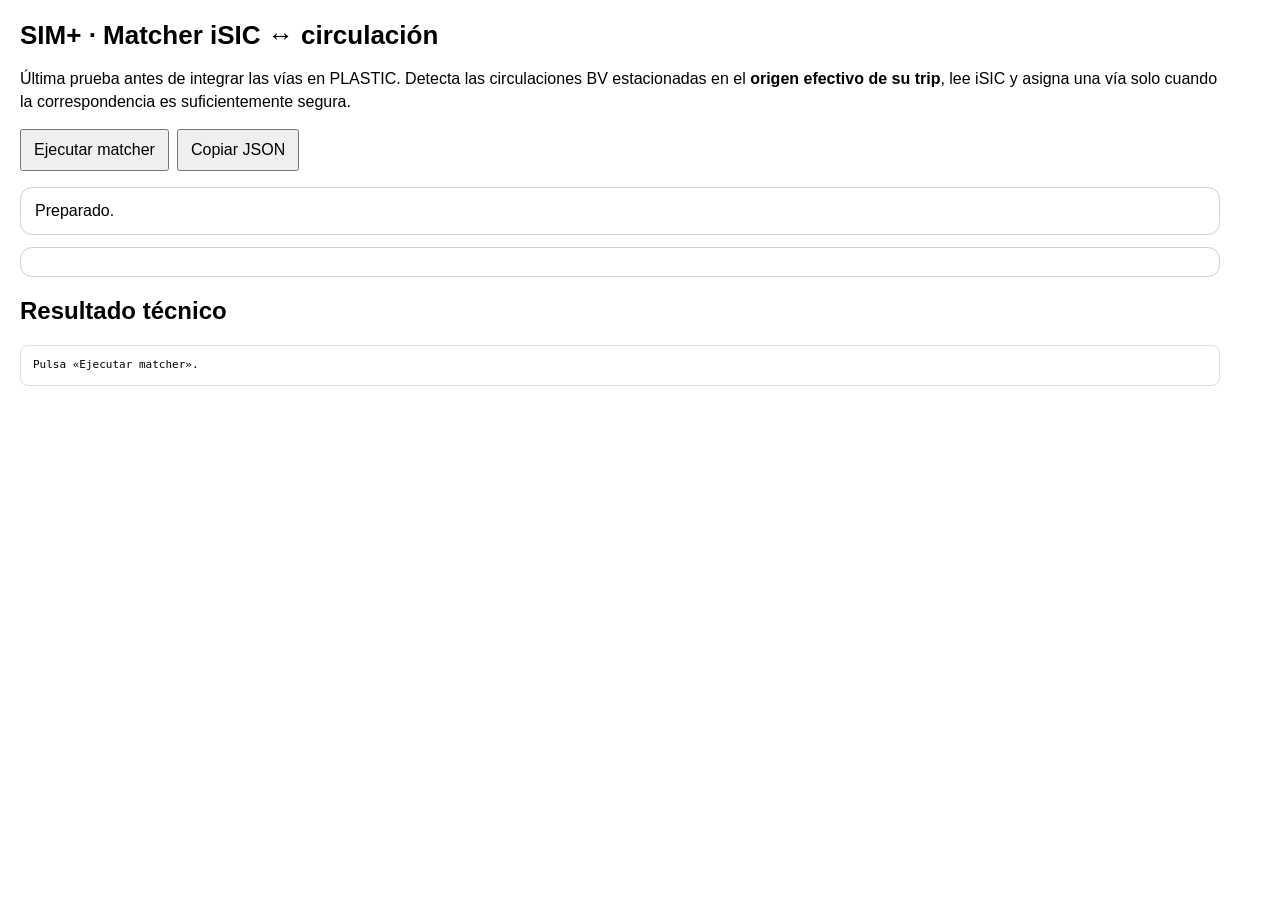
<file: isic-matcher-diagnostic.html>
<!doctype html>
<html lang="es">
<head>
<meta charset="utf-8">
<meta name="viewport" content="width=device-width,initial-scale=1,viewport-fit=cover">
<title>SIM+ · Matcher iSIC diagnóstico</title>
<style>
:root{font-family:-apple-system,BlinkMacSystemFont,"Segoe UI",sans-serif;color-scheme:light dark}
body{margin:0;padding:20px;max-width:1200px}
h1{font-size:26px;margin:0 0 8px} p{line-height:1.45}
.controls{display:flex;gap:8px;flex-wrap:wrap;margin:16px 0}
button{font:inherit;padding:10px 12px;cursor:pointer}
.card{border:1px solid #8886;border-radius:12px;padding:14px;margin:12px 0}
.ok{border-color:#3a5} .bad{border-color:#c44}
pre{white-space:pre-wrap;overflow-wrap:anywhere;border:1px solid #8884;border-radius:8px;padding:12px;font-size:11px;line-height:1.35}
.tablewrap{overflow:auto}
table{border-collapse:collapse;width:100%;min-width:850px;font-variant-numeric:tabular-nums}
th,td{padding:7px;border-bottom:1px solid #8884;text-align:left;white-space:nowrap}
.oktxt{color:#198754} .warntxt{color:#b77900} .badtxt{color:#c33}
small{opacity:.7}
</style>
</head>
<body>
<h1>SIM+ · Matcher iSIC ↔ circulación</h1>
<p>
Última prueba antes de integrar las vías en PLASTIC. Detecta las circulaciones BV
estacionadas en el <b>origen efectivo de su trip</b>, lee iSIC y asigna una vía solo
cuando la correspondencia es suficientemente segura.
</p>
<div class="controls">
<button id="run">Ejecutar matcher</button>
<button id="copy">Copiar JSON</button>
</div>
<div id="status" class="card">Preparado.</div>
<div class="card tablewrap"><div id="table"></div></div>
<h2>Resultado técnico</h2>
<pre id="raw">Pulsa «Ejecutar matcher».</pre>

<script type="module">
import { fetchPositioning, normalizeTrain } from "./js/fgc-api.js?v=3.13.0";
import { getTripBundle } from "./js/gtfs.js?v=3.13.0";
import { parentCode } from "./js/operations.js?v=3.13.0";


const PROXY = "https://sim-isic-proxy2.cex447.workers.dev/";
const PANEL_W = 1920, PANEL_H = 1080;
const ROW_TOP = 200, ROW_H = 200, ROWS = 4;
const TEMPLATE_W = 60, TEMPLATE_H = 70;
const templatesB64 = {"1": "AAAAAAAAAAAAAAAAAAAAAAAAAAAAAAAAAAAB8AAAAAAAAB8AAAAAAAAH+AAAAAAAAP+AAAAAAAAf+AAAAAAAB/+AAAAAAAD/+AAAAAAAH/+AAAAAAAf/+AAAAAAA/7+AAAAAAB/z+AAAAAAD/j+AAAAAAP+D+AAAAAAf8D+AAAAAA/[base64]", "4": "AAAAAAAAAAAAAAAAAAAAAAAAAAAAAAAAAAAAfwAAAAAAAAfwAAAAAAAA/wAAAAAAAB/wAAAAAAAB/wAAAAAAAD/wAAAAAAAH/wAAAAAAAP/wAAAAAAAPvwAAAAAAAfvwAAAAAAB/PwAAAAAAB/PwAAAAAAD+PwAAAAAAH+PwAAAAAAP8PwAAAAAAP4PwAAAAAAf4PwAAAAAA/wPwAAAAAA/gPwAAAAAB+APwAAAAAD+APwAAAAAD8APwAAAAAH4APwAAAAAP4APwAAAAAfwAPwAAAAAfgAPwAAAAA/AAPwAAAAB/AAPwAAAAB+AAPwAAAAD8AAPwAAAAH8AAPwAAAAP4AAPwAAAAPwAAPwAAAAPwAAPwAAAAfgAAPwAAAA/gAAPwAAAA/AAAPwAAAB+AAAPwAAAD+AAAPwAAAD8AAAPwAAAH4AAAPwAAAP4AAAPwAAAfwAAAPwAAAfgAAAP4AAB////////AB////////AB////////AB////////AB////////AB////////AAAAAAAPwAAAAAAAAPwAAAAAAAAPwAAAAAAAAPwAAAAAAAAPwAAAAAAAAPwAAAAAAAAPwAAAAAAAAPwAAAAAAAAPwAAAAAAAAPwAAAAAAAAPwAAAAAAAAPwAAAAAAAAPwAAAAAAAAPwAAAAAAAAAAAAAAAAAAAAAAAAAAAAAAAA", "8": "AAAAAAAAAAAAAAAAAAAAAAAAAAAAAAAAAAD4AAAAAAAB//wAAAAAAP//+AAAAAA////gAAAAB////wAAAAD////4AAAAH/gB/8AAAAP+AAP+AAAAf8AAH+AAAAf4AAD/AAAAfwAAB/AAAA/gAAB/gAAA/gAAA/gAAA/gAAA/gAAA/gAAA/gAAA/gAAA/gAAA/gAAA/gAAA/gAAA/gAAA/gAAA/gAAAfgAAB/AAAAfwAAB/AAAAf4AAD+AAAAP4AAD+AAAAP8AAH8AAAAH/AAf4AAAAD/gA/wAAAAB/4D/gAAAAA/+P/AAAAAAf//8AAAAAAH//4AAAAAAB//gAAAAAAB//wAAAAAAH//8AAAAAAf///AAAAAA/8f/gAAAAD/wH/4AAAAH/AB/8AAAAP8AAf+AAAAf4AAH/AAAA/wAAD/AAAA/gAAB/gAAB/AAAA/wAAB/AAAAfwAAB+AAAAfwAAD+AAAAPwAAD+AAAAPwAAD+AAAAPwAAD+AAAAPwAAD+AAAAPwAAD+AAAAPwAAD+AAAAPwAAD+AAAAPwAAD+AAAAfwAAB/AAAAfwAAB/AAAA/wAAB/gAAB/gAAA/wAAD/gAAAf8AAH/AAAAf/AAf+AAAAP////8AAAAH////4AAAAB////wAAAAAf///AAAAAAH//4AAAAAAAAAAAAAAAAAAAAAAAAAAAAAAAAA", "2": "AAAAAAAAAAAAAAAAAAAAAAAAAAAAAAAAAAf4AAAAAAAH//gAAAAAA///4AAAAAD///+AAAAAP////AAAAAf////gAAAB//AH/wAAAD/4AB/4AAAB/gAAf8AAAA+AAAP8AAAAcAAAH+AAAAQAAAH+AAAAAAAAD+AAAAAAAAD+AAAAAAAAD+AAAAAAAAB/AAAAAAAAB/AAAAAAAAB/AAAAAAAAB/AAAAAAAAB+AAAAAAAAD+AAAAAAAAD+AAAAAAAAD+AAAAAAAAD+AAAAAAAAH8AAAAAAAAH8AAAAAAAAP4AAAAAAAAP4AAAAAAAAfwAAAAAAAA/wAAAAAAAA/gAAAAAAAB/AAAAAAAAD/AAAAAAAAH+AAAAAAAAP8AAAAAAAAf4AAAAAAAA/wAAAAAAAB/wAAAAAAAB/gAAAAAAAD/AAAAAAAAH+AAAAAAAAP8AAAAAAAAf4AAAAAAAA/wAAAAAAAB/gAAAAAAAD/AAAAAAAAH+AAAAAAAAP8AAAAAAAAf4AAAAAAAA/wAAAAAAAB/gAAAAAAAD/AAAAAAAAH+AAAAAAAAP8AAAAAAAAf4AAAAAAAA/wAAAAAAAB/gAAAAAAAD/gAAAAAAAH//////wAAH//////wAAH//////wAAH//////wAAH//////wAAH//////wAAAAAAAAAAAAAAAAAAAAAAAAAAAAAAA", "7": "AAAAAAAAAAAAAAAAAAAAAAAAAAAAAAAP//////4AAP//////4AAP//////4AAP//////4AAP//////4AAP//////4AAP//////4AAAAAAAAPwAAAAAAAAfwAAAAAAAAfwAAAAAAAA/gAAAAAAAA/gAAAAAAAB/AAAAAAAAB/AAAAAAAAD+AAAAAAAAD+AAAAAAAAH8AAAAAAAAH8AAAAAAAAH4AAAAAAAAP4AAAAAAAAP4AAAAAAAAfwAAAAAAAAfwAAAAAAAA/gAAAAAAAA/gAAAAAAAB/AAAAAAAAB/AAAAAAAAD+AAAAAAAAD+AAAAAAAAD+AAAAAAAAH8AAAAAAAAH8AAAAAAAAP4AAAAAAAAP4AAAAAAAAP4AAAAAAAAfwAAAAAAAAfwAAAAAAAA/gAAAAAAAA/gAAAAAAAB/gAAAAAAAB/AAAAAAAAD/AAAAAAAAD+AAAAAAAAD+AAAAAAAAH8AAAAAAAAH8AAAAAAAAP4AAAAAAAAP4AAAAAAAAf4AAAAAAAAfwAAAAAAAA/wAAAAAAAA/gAAAAAAAB/gAAAAAAAB/AAAAAAAAB/AAAAAAAAD+AAAAAAAAD+AAAAAAAAH+AAAAAAAAH8AAAAAAAAP8AAAAAAAAP4AAAAAAAAf4AAAAAAAAfwAAAAAAAA/wAAAAAAAAAAAAAAAAAAAAAAAAAAAAAAAAAAA", "3": "AAAAAAAAAAAAAAAAAAAAAAAAAAAAAAAAAAf8AAAAAAAH//4AAAAAA///+AAAAAH////gAAAAP////wAAAA/////4AAAB//AB/8AAAB/4AAf+AAAA/gAAP+AAAA+AAAH/AAAAYAAAD/AAAAAAAAB/AAAAAAAAB/gAAAAAAAA/gAAAAAAAA/gAAAAAAAA/gAAAAAAAA/gAAAAAAAA/gAAAAAAAA/gAAAAAAAA/gAAAAAAAB/AAAAAAAAB/AAAAAAAAD/AAAAAAAAD+AAAAAAAAH+AAAAAAAAP8AAAAAAAA/4AAAAAAAD/wAAAAAAAf/gAAAAAP//+AAAAAAP//wAAAAAAP//AAAAAAAP//4AAAAAAP///AAAAAAP///wAAAAAAAH/8AAAAAAAAf+AAAAAAAAH/AAAAAAAAD/gAAAAAAAB/gAAAAAAAA/wAAAAAAAAfwAAAAAAAAfwAAAAAAAAfwAAAAAAAAPwAAAAAAAAPwAAAAAAAAPwAAAAAAAAPwAAAAAAAAPwAAAAAAAAfwAAAAAAAAfwAAAAAAAAfwAAAAAAAA/wAAAAAAAA/wAAAAAAAB/gAACAAAAD/gAADgAAAH/AAAD8AAAf+AAAD/wAD/8AAAD/////4AAAD/////wAAAD/////AAAAA////8AAAAAD///wAAAAAAAAAAAAAAAAAAAAAAAAAAAAAAAAA", "6": "AAAAAAAAAAAAAAAAAAAAAAAAAAAAAAAAAAAB/gAAAAAAA//+AAAAAAH//+AAAAAAf//+AAAAAB///+AAAAAD///+AAAAAP/4AGAAAAAf/AAAAAAAA/8AAAAAAAA/wAAAAAAAB/gAAAAAAAD/AAAAAAAAD+AAAAAAAAH8AAAAAAAAH8AAAAAAAAP4AAAAAAAAP4AAAAAAAAfwAAAAAAAAfwAAAAAAAAfgAAAAAAAA/gAAAAAAAA/gAAAAAAAA/gAAAAAAAA/AAAAAAAAA/AAAAAAAAB/AB/gAAAAB/AP/+AAAAB/A///gAAAB/D///wAAAB+H///8AAAB+P/H/+AAAB+fwAP/AAAB+/AAH/AAAB/8AAB/gAAB/4AAA/gAAB/wAAA/wAAD/gAAAfwAAD/gAAAfwAAD/AAAAPwAAB/AAAAPwAAB/AAAAPwAAB+AAAAPwAAB+AAAAHwAAB+AAAAHwAAB+AAAAHwAAB/AAAAHwAAB/AAAAPwAAA/AAAAPwAAA/AAAAPwAAA/gAAAPwAAA/gAAAPwAAAfwAAAfwAAAfwAAAfwAAAP4AAA/wAAAP8AAA/gAAAH8AAB/gAAAH/AAD/AAAAD/gAP+AAAAB/4A/+AAAAA////8AAAAAf///4AAAAAP///gAAAAAD///AAAAAAA//4AAAAAAAAAAAAAAAAAAAAAAAAAAAAAAAAA", "0": "AAAAAAAAAAAAAAAAAAAAAAAAAAAAAAAAAAH8AAAAAAAB//wAAAAAAH//8AAAAAAf//+AAAAAA////gAAAAB////wAAAAD/4D/wAAAAH/AA/4AAAAH+AAP8AAAAP8AAH8AAAAP4AAD+AAAAfwAAD+AAAAfwAAB/AAAA/gAAB/AAAA/gAAA/gAAA/gAAA/gAAA/AAAA/gAAB/AAAAfgAAB/AAAAfwAAB/AAAAfwAAB/[base64]/AAAAfwAAB/AAAAfwAAB/AAAAfwAAA/AAAAfwAAA/AAAA/gAAA/gAAA/gAAA/gAAA/gAAAfgAAB/AAAAfwAAB/AAAAfwAAD/AAAAP4AAD+AAAAH8AAH+AAAAH+AAP8AAAAD/AAf8AAAAD/4D/4AAAAB////wAAAAA////gAAAAAP///AAAAAAH//8AAAAAAB//wAAAAAAAAAAAAAAAAAAAAAAAAAAAAAAAAA", "5": "AAAAAAAAAAAAAAAAAAAAAAAAAAAAAAAAH////8AAAAH////8AAAAH////8AAAAH////8AAAAH////8AAAAH////8AAAAH////8AAAAH4AAAAAAAAP4AAAAAAAAP4AAAAAAAAP4AAAAAAAAPwAAAAAAAAPwAAAAAAAAPwAAAAAAAAPwAAAAAAAAPwAAAAAAAAPwAAAAAAAAPwAAAAAAAAPwAAAAAAAAPwAAAAAAAAfwAAAAAAAAfwAAAAAAAAfwAAAAAAAAfgAAAAAAAAfgAAAAAAAAfg/8AAAAAAf///4AAAAAf///+AAAAAf////gAAAAf////wAAAAP////4AAAAHgAD/8AAAAAAAAf+AAAAAAAAH/AAAAAAAAD/AAAAAAAAB/gAAAAAAAB/gAAAAAAAA/wAAAAAAAA/wAAAAAAAAfwAAAAAAAAfwAAAAAAAAfwAAAAAAAAfwAAAAAAAAfwAAAAAAAAfwAAAAAAAAfwAAAAAAAAfwAAAAAAAAfwAAAAAAAAfwAAAAAAAAfwAAAAAAAA/gAAAAAAAA/gAAAAAAAB/gAAAAAAAD/AAADAAAAH/AAADwAAAP+AAAD+AAA/8AAAD/4AH/4AAAD/////wAAAD/////gAAAD////+AAAAAf///4AAAAAD///gAAAAAAD/wAAAAAAAAAAAAAAAAAAAAAAAAAAAAAAAAAA", "9": "AAAAAAAAAAAAAAAAAAAAAAAAAAAAAAAAAH//AAAAAAA///wAAAAAB///8AAAAAH///+AAAAAP////AAAAAf/AH/gAAAAf8AB/wAAAA/wAA/4AAAB/gAAP4AAAB/AAAP8AAAD/AAAH8AAAD+AAAD+AAAD+AAAD+AAAD8AAAB/AAAD8AAAB/AAAD8AAAA/AAAD8AAAA/AAAD8AAAA/gAAD4AAAA/gAAD4AAAAfgAAD4AAAAfgAAD4AAAAfgAAD8AAAAfgAAD8AAAA/gAAD8AAAA/gAAD8AAAA/wAAD+AAAB/wAAD+AAAB/wAAD/AAAD/gAAB/AAAH/gAAB/gAAP/gAAA/4AA/fgAAA/8AD+fgAAAf/4/8fgAAAP///4fgAAAD///w/gAAAB///A/gAAAAf/8A/gAAAAB/gA/gAAAAAAAA/AAAAAAAAA/AAAAAAAAB/AAAAAAAAB/AAAAAAAAB/AAAAAAAAB+AAAAAAAAD+AAAAAAAAD+AAAAAAAAH8AAAAAAAAH8AAAAAAAAP4AAAAAAAAP4AAAAAAAAfwAAAAAAAA/wAAAAAAAB/gAAAAAAAD/AAAAAAAAP/AAAAAAAA/+AAAAAYAH/8AAAAAf///wAAAAAf///gAAAAAf//+AAAAAAf//4AAAAAAf//AAAAAAAB/gAAAAAAAAAAAAAAAAAAAAAAAAAAAAAAAAAAA"};

const LINE_COLORS = {
  L12:[191,190,224],
  L6:[128,127,195],
  L7:[180,97,38],
  S1:[253,115,45],
  S2:[81,191,68]
};

const templates = Object.fromEntries(
  Object.entries(templatesB64).map(([k,v]) => [k, unpackTemplate(v)])
);

function unpackTemplate(b64){
  const bin = atob(b64);
  const bytes = Uint8Array.from(bin, c => c.charCodeAt(0));
  const out = new Uint8Array(TEMPLATE_W*TEMPLATE_H);
  let bit=0;
  for(let i=0;i<out.length;i++,bit++){
    const byte=bytes[bit>>3];
    out[i]=(byte >> (7-(bit&7))) & 1;
  }
  return out;
}

function rgbaAt(data,w,x,y){
  const i=(y*w+x)*4;
  return [data[i],data[i+1],data[i+2],data[i+3]];
}

function makeMask(data,imgW,x0,y0,w,h,pred){
  const m=new Uint8Array(w*h);
  for(let y=0;y<h;y++){
    let src=((y0+y)*imgW+x0)*4;
    let dst=y*w;
    for(let x=0;x<w;x++,src+=4, dst++){
      if(pred(data[src],data[src+1],data[src+2],data[src+3])) m[dst]=1;
    }
  }
  return m;
}

function connected(mask,w,h){
  const seen=new Uint8Array(mask.length), comps=[];
  const stackX=new Int32Array(mask.length), stackY=new Int32Array(mask.length);
  const dirs=[-1,-1,0,-1,1,-1,-1,0,1,0,-1,1,0,1,1,1];
  for(let y=0;y<h;y++) for(let x=0;x<w;x++){
    const idx=y*w+x;
    if(!mask[idx]||seen[idx]) continue;
    let sp=0; stackX[sp]=x; stackY[sp]=y; sp++; seen[idx]=1;
    let minX=x,maxX=x,minY=y,maxY=y,area=0;
    const pts=[];
    while(sp){
      sp--; const cx=stackX[sp], cy=stackY[sp];
      pts.push([cx,cy]); area++;
      if(cx<minX)minX=cx;if(cx>maxX)maxX=cx;if(cy<minY)minY=cy;if(cy>maxY)maxY=cy;
      for(let d=0;d<dirs.length;d+=2){
        const nx=cx+dirs[d], ny=cy+dirs[d+1];
        if(nx<0||ny<0||nx>=w||ny>=h) continue;
        const ni=ny*w+nx;
        if(mask[ni]&&!seen[ni]){
          seen[ni]=1; stackX[sp]=nx; stackY[sp]=ny; sp++;
        }
      }
    }
    const cw=maxX-minX+1,ch=maxY-minY+1;
    const local=new Uint8Array(cw*ch);
    for(const [px,py] of pts)local[(py-minY)*cw+(px-minX)]=1;
    comps.push({x:minX,y:minY,w:cw,h:ch,area,mask:local});
  }
  return comps;
}

function normalizeComp(c){
  const targetH=64;
  const nw=Math.max(1,Math.round(c.w*targetH/c.h));
  const out=new Uint8Array(TEMPLATE_W*TEMPLATE_H);
  const ox=Math.floor((TEMPLATE_W-nw)/2), oy=Math.floor((TEMPLATE_H-targetH)/2);
  for(let y=0;y<targetH;y++){
    const sy=Math.min(c.h-1,Math.floor(y*c.h/targetH));
    for(let x=0;x<nw;x++){
      const sx=Math.min(c.w-1,Math.floor(x*c.w/nw));
      const dx=ox+x,dy=oy+y;
      if(dx>=0&&dx<TEMPLATE_W&&c.mask[sy*c.w+sx]) out[dy*TEMPLATE_W+dx]=1;
    }
  }
  return out;
}

function iou(a,b){
  let inter=0,uni=0;
  for(let i=0;i<a.length;i++){
    const A=a[i],B=b[i];
    if(A||B)uni++;
    if(A&&B)inter++;
  }
  return uni?inter/uni:0;
}

function classifyDigit(c){
  const n=normalizeComp(c);
  let best=null,bestScore=-1;
  for(const [d,t] of Object.entries(templates)){
    const s=iou(n,t);
    if(s>bestScore){best=d;bestScore=s}
  }
  return {digit:best,score:bestScore};
}

function lineForRow(data,imgW,panel,row){
  const x0=panel*PANEL_W, y0=ROW_TOP+row*ROW_H;
  const scores=Object.fromEntries(Object.keys(LINE_COLORS).map(k=>[k,0]));
  for(let y=y0;y<y0+ROW_H;y+=2){
    for(let x=x0;x<x0+250;x+=2){
      const i=(y*imgW+x)*4, r=data[i],g=data[i+1],b=data[i+2];
      const max=Math.max(r,g,b),min=Math.min(r,g,b);
      if(max-min<=30||max<=80) continue;
      for(const [k,c] of Object.entries(LINE_COLORS)){
        const dr=r-c[0],dg=g-c[1],db=b-c[2];
        if(dr*dr+dg*dg+db*db<625)scores[k]++;
      }
    }
  }
  let best=null,bestN=0;
  for(const [k,n] of Object.entries(scores))if(n>bestN){best=k;bestN=n}
  return bestN>120?{line:best,score:bestN}:null;
}

function parseTime(data,imgW,panel,row){
  const x0=panel*PANEL_W+1240, y0=ROW_TOP+row*ROW_H;
  const m=makeMask(data,imgW,x0,y0,130,200,(r,g,b)=>r>180&&g>180&&b>180);
  let cs=connected(m,130,200)
    .filter(c=>c.area>100&&c.h>=58)
    .sort((a,b)=>a.x-b.x);
  if(cs.length){
    let s="",confidence=1,details=[];
    for(const c of cs){
      const q=classifyDigit(c);
      s+=q.digit; confidence=Math.min(confidence,q.score);
      details.push({digit:q.digit,score:+q.score.toFixed(3),w:c.w,h:c.h,area:c.area});
    }
    return {kind:"minutes",value:Number(s),confidence:+confidence.toFixed(3),details};
  }

  const wide=makeMask(data,imgW,panel*PANEL_W+1200,y0,400,200,(r,g,b)=>r>180&&g>180&&b>180);
  let amount=0;
  for(let y=40;y<130;y++)for(let x=0;x<400;x++)amount+=wide[y*400+x];
  if(amount>1800)return {kind:"sortint",value:null,confidence:1,whitePixels:amount};
  return null;
}

function rowPlatform(data,imgW,panel,row){
  const x0=panel*PANEL_W+1600, y0=ROW_TOP+row*ROW_H;
  const m=makeMask(data,imgW,x0,y0,280,200,(r,g,b)=>r>180&&g>180&&b>180);
  const cs=connected(m,280,200)
    .filter(c=>c.area>100&&c.h>45)
    .sort((a,b)=>a.x-b.x);
  if(!cs.length)return null;
  let s="",confidence=1,details=[];
  for(const c of cs){
    const q=classifyDigit(c);
    s+=q.digit;confidence=Math.min(confidence,q.score);
    details.push({digit:q.digit,score:+q.score.toFixed(3),w:c.w,h:c.h,area:c.area});
  }
  return {value:Number(s),confidence:+confidence.toFixed(3),details};
}

function panelPlatform(data,imgW,panel){
  const baseX=panel*PANEL_W+1500;
  const yellow=makeMask(data,imgW,baseX,0,420,200,(r,g,b)=>r>220&&g>200&&b<120);
  const big=connected(yellow,420,200)
    .filter(c=>c.area>10000&&c.h>150)
    .sort((a,b)=>b.area-a.area)[0];
  if(!big)return null;

  const dark=makeMask(
    data,imgW,baseX+big.x,big.y,big.w,big.h,
    (r,g,b)=>r<100&&g<100&&b<100
  );
  // Clear a 5px frame.
  for(let y=0;y<big.h;y++)for(let x=0;x<big.w;x++){
    if(x<5||y<5||x>=big.w-5||y>=big.h-5)dark[y*big.w+x]=0;
  }
  const c=connected(dark,big.w,big.h)
    .filter(c=>c.area>100&&c.h>50)
    .sort((a,b)=>b.area-a.area)[0];
  if(!c)return null;
  const q=classifyDigit(c);
  return {value:Number(q.digit),confidence:+q.score.toFixed(3),mode:"panel"};
}

function parse(imgData){
  const {data,width,height}=imgData;
  if(height!==PANEL_H||width%PANEL_W!==0){
    throw new Error(`Geometría iSIC inesperada: ${width}×${height}`);
  }
  const panels=width/PANEL_W, out=[];
  for(let p=0;p<panels;p++){
    const pp=panelPlatform(data,width,p);
    for(let r=0;r<ROWS;r++){
      const ln=lineForRow(data,width,p,r);
      if(!ln)continue;
      const time=parseTime(data,width,p,r);
      const platform=pp || rowPlatform(data,width,p,r);
      out.push({
        panel:p+1,row:r+1,line:ln.line,
        time,
        platform,
        platformMode:pp?"panel":"row"
      });
    }
  }
  return {width,height,panels,rows:out};
}




const $ = id => document.getElementById(id);

async function loadConfig(){
  const r = await fetch(`./data/config.json?_ts=${Date.now()}`, {cache:"no-store"});
  if(!r.ok) throw new Error(`config.json HTTP ${r.status}`);
  return r.json();
}

function parseGtfsSeconds(value){
  const p=String(value||"").trim().split(":").map(Number);
  if(p.length<2||p.length>3||p.some(v=>!Number.isFinite(v)))return null;
  const [h,m,s=0]=p;
  if(m<0||m>59||s<0||s>59)return null;
  return h*3600+m*60+s;
}

function nearestDepartureMs(value, nowMs){
  const sec=parseGtfsSeconds(value);
  if(sec===null)return null;
  const d=new Date(nowMs);
  d.setHours(0,0,0,0);
  const base=d.getTime();
  const candidates=[-1,0,1].map(off=>base+off*86400000+sec*1000);
  return candidates.reduce((best,x)=>
    Math.abs(x-nowMs)<Math.abs(best-nowMs)?x:best
  );
}

function fmtTime(ms){
  if(!Number.isFinite(ms))return "—";
  const d=new Date(ms);
  return d.toLocaleTimeString("es-ES",{hour:"2-digit",minute:"2-digit",second:"2-digit"});
}

function fixedPlatformFor(context){
  if(context.effectiveOrigin==="TB")return {platform:1,reason:"TB: única vía"};
  if(context.line==="L12" && context.effectiveOrigin==="SR"){
    return {platform:4,reason:"L12 en SR: regla fija"};
  }
  return null;
}

async function getTripContext(config, train){
  const bundle=await getTripBundle(config.gtfsZipIndexUrl, train.id);
  const first=bundle.times[0]||null;
  const last=bundle.times[bundle.times.length-1]||null;
  return {
    id:train.id,
    circulation:train.circulation,
    unit:train.unit,
    line:train.line,
    onTime:train.onTime,
    positionedOrigin:train.origin,
    stationed:train.stationed,
    effectiveOrigin: parentCode(first),
    effectiveDestination: parentCode(last),
    departure:first?.departure_time||first?.arrival_time||null,
    headsign:bundle.trip?.trip_headsign||"",
    firstStopName:first?.stop_name||"",
    lastStopName:last?.stop_name||""
  };
}

async function parseStationLive(station){
  const u=`${PROXY}?station=${encodeURIComponent(station.toLowerCase())}&mode=image&v=${Date.now()}`;
  const res=await fetch(u,{cache:"no-store"});
  if(!res.ok)throw new Error(`iSIC ${station}: proxy HTTP ${res.status}`);
  const blob=await res.blob();
  if(!blob.type.startsWith("image/"))throw new Error(`iSIC ${station}: ${blob.type}`);
  const bmp=await createImageBitmap(blob);
  const canvas=document.createElement("canvas");
  canvas.width=bmp.width; canvas.height=bmp.height;
  const ctx=canvas.getContext("2d",{willReadFrequently:true});
  ctx.drawImage(bmp,0,0);
  const parsed=parse(ctx.getImageData(0,0,canvas.width,canvas.height));
  return {
    station,
    fetchedAt:Date.now(),
    bytes:blob.size,
    ...parsed
  };
}

function rowMinute(row){
  if(row?.time?.kind==="sortint")return 0;
  if(row?.time?.kind==="minutes" && Number.isFinite(Number(row.time.value))){
    return Number(row.time.value);
  }
  return null;
}

function pairAssessment(train,row,nowMs){
  if(train.line!==row.line)return {eligible:false,cost:Infinity,reason:"línea distinta"};

  const departureMs=nearestDepartureMs(train.departure,nowMs);
  const expected=departureMs===null?null:(departureMs-nowMs)/60000;
  const rm=rowMinute(row);

  if(expected===null || rm===null){
    return {eligible:false,cost:Infinity,expectedMinutes:expected,rowMinutes:rm,reason:"sin referencia temporal"};
  }

  const delayed=train.onTime===false;
  const overdue=expected < -0.5;
  let cost, eligible, mode;

  if(delayed && overdue){
    // Un tren retrasado que sigue físicamente en origen debe corresponder a
    // una salida operativamente inmediata. El horario teórico ya no puede
    // usarse como igualdad rígida.
    cost = row.time.kind==="sortint" ? 0 : rm + 0.6;
    eligible = row.time.kind==="sortint" || rm<=5;
    mode="delayed-overdue";
  }else{
    // iSIC muestra minutos enteros. Usamos el centro del intervalo [n,n+1).
    const rowCenter=row.time.kind==="sortint" ? 0.35 : rm+0.5;
    cost=Math.abs(expected-rowCenter);
    eligible=cost<=3.0;
    mode="scheduled-window";
  }

  const platformConfidence=Number(row?.platform?.confidence ?? 0);
  const timeConfidence=Number(row?.time?.confidence ?? 0);
  if(platformConfidence<0.70 || timeConfidence<0.70) eligible=false;

  return {
    eligible,
    cost:+cost.toFixed(3),
    expectedMinutes:+expected.toFixed(3),
    rowMinutes:rm,
    mode,
    platformConfidence,
    timeConfidence
  };
}

function solveAssignments(trains,rows,nowMs){
  const assessments=trains.map(t=>rows.map(r=>pairAssessment(t,r,nowMs)));
  let best={matched:-1,cost:Infinity,assign:[]};

  function rec(i,used,assign,matched,total){
    if(i===trains.length){
      if(matched>best.matched || (matched===best.matched && total<best.cost)){
        best={matched,cost:total,assign:[...assign]};
      }
      return;
    }

    // Allow unmatched: safety before forced assignment.
    assign.push(null);
    rec(i+1,used,assign,matched,total+6);
    assign.pop();

    for(let j=0;j<rows.length;j++){
      if(used.has(j))continue;
      const a=assessments[i][j];
      if(!a.eligible)continue;
      used.add(j);assign.push(j);
      rec(i+1,used,assign,matched+1,total+a.cost);
      assign.pop();used.delete(j);
    }
  }
  rec(0,new Set(),[],0,0);

  return trains.map((train,i)=>{
    const j=best.assign[i];
    if(j===null || j===undefined){
      return {
        ...train,
        result:null,
        status:"SIN MATCH SEGURO",
        candidates:rows.map((r,k)=>({
          row:k+1,
          line:r.line,
          platform:r.platform?.value??null,
          time:r.time,
          assessment:assessments[i][k]
        })).filter(x=>x.assessment.eligible)
      };
    }

    const chosen=assessments[i][j];
    const alternatives=assessments[i]
      .map((a,k)=>({a,k}))
      .filter(x=>x.k!==j && x.a.eligible)
      .sort((x,y)=>x.a.cost-y.a.cost);

    const gap=alternatives.length ? alternatives[0].a.cost-chosen.cost : Infinity;
    const parserConfidence=Math.min(
      Number(rows[j]?.platform?.confidence ?? 0),
      Number(rows[j]?.time?.confidence ?? 0)
    );

    let status="MATCH SEGURO";
    if(chosen.mode==="delayed-overdue")status="MATCH RETRASO";
    if(gap<0.75 || parserConfidence<0.80)status="MATCH A REVISAR";

    return {
      ...train,
      result:{
        platform:rows[j].platform?.value??null,
        isicPanel:rows[j].panel,
        isicRow:rows[j].row,
        isicLine:rows[j].line,
        isicTime:rows[j].time,
        platformMode:rows[j].platformMode,
        assessment:chosen,
        ambiguityGap:Number.isFinite(gap)?+gap.toFixed(3):null
      },
      status
    };
  });
}

function renderTable(items){
  if(!items.length){
    $("table").innerHTML="<p>No hay circulaciones estacionadas en el origen efectivo en este instante.</p>";
    return;
  }
  $("table").innerHTML=`<table>
  <thead><tr>
    <th>Circulación</th><th>UT</th><th>Origen</th><th>Línea</th>
    <th>Salida</th><th>FGC</th><th>iSIC</th><th>Vía</th><th>Estado</th>
  </tr></thead><tbody>${
    items.map(x=>{
      const r=x.result;
      const fixed=x.fixed;
      const via=fixed?.platform ?? r?.platform ?? "—";
      const isic=fixed ? "regla fija" :
        r ? (r.isicTime?.kind==="sortint" ? "sortint" : `${r.isicTime?.value} min`) : "—";
      const cls=x.status.includes("SEGURO")||x.status.includes("FIJO")||x.status.includes("RETRASO")
        ?"oktxt":(x.status.includes("REVISAR")?"warntxt":"badtxt");
      return `<tr>
        <td><b>${x.circulation}</b></td><td>${x.unit}</td><td>${x.effectiveOrigin}</td>
        <td>${x.line}</td><td>${x.departure||"—"}</td>
        <td>${x.onTime===false?"retraso":x.onTime===true?"en hora":"?"}</td>
        <td>${isic}</td><td><b>${via==="—"?"—":"VÍA "+via}</b></td>
        <td class="${cls}">${x.status}</td>
      </tr>`;
    }).join("")
  }</tbody></table>`;
}

async function runMatcher(){
  $("status").className="card";
  $("status").textContent="Cargando posicionamiento, GTFS e iSIC…";
  $("raw").textContent="Procesando…";
  $("table").innerHTML="";
  const nowMs=Date.now();

  try{
    const config=await loadConfig();
    const positioning=await fetchPositioning(config.positioningUrl);
    const trains=positioning.rows
      .map(row=>normalizeTrain(row,config))
      .filter(Boolean);

    const contexts=[];
    const failures=[];
    for(const train of trains){
      try{
        const c=await getTripContext(config,train);
        // Cabecera dinámica: primera estación REAL del trip, no lista fija.
        if(c.stationed && c.effectiveOrigin && c.stationed===c.effectiveOrigin){
          contexts.push(c);
        }
      }catch(e){
        failures.push({circulation:train.circulation,error:e.message});
      }
    }

    const stationGroups=new Map();
    const final=[];

    for(const c of contexts){
      const fixed=fixedPlatformFor(c);
      if(fixed){
        final.push({...c,fixed,status:"MATCH FIJO",result:null});
      }else{
        if(!stationGroups.has(c.effectiveOrigin))stationGroups.set(c.effectiveOrigin,[]);
        stationGroups.get(c.effectiveOrigin).push(c);
      }
    }

    const isic={};
    for(const [station,stationTrains] of stationGroups){
      try{
        const parsed=await parseStationLive(station);
        isic[station]=parsed;

        // Resolver por línea para impedir que una fila pueda ser usada por dos trenes.
        const lines=[...new Set(stationTrains.map(t=>t.line))];
        for(const line of lines){
          const t=stationTrains.filter(x=>x.line===line);
          const rows=parsed.rows.filter(x=>x.line===line);
          final.push(...solveAssignments(t,rows,nowMs));
        }
      }catch(e){
        isic[station]={error:e.message};
        for(const c of stationTrains){
          final.push({...c,result:null,status:"ERROR iSIC",error:e.message});
        }
      }
    }

    final.sort((a,b)=>
      String(a.effectiveOrigin).localeCompare(String(b.effectiveOrigin)) ||
      String(a.line).localeCompare(String(b.line)) ||
      String(a.departure).localeCompare(String(b.departure))
    );

    const report={
      diagnostic:"SIM+ iSIC matcher",
      fetchedAt:new Date(nowMs).toISOString(),
      localTime:new Date(nowMs).toString(),
      positioningRows:positioning.rows.length,
      normalizedBVTrains:trains.length,
      originHolds:contexts.length,
      results:final,
      isic,
      tripFailures:failures
    };

    renderTable(final);
    $("raw").textContent=JSON.stringify(report,null,2);
    $("status").className="card ok";
    $("status").innerHTML=`<b>Diagnóstico completado.</b> ${contexts.length} circulación(es) estacionadas en su origen efectivo; ${final.filter(x=>x.fixed||x.result).length} con vía asignada.`;
  }catch(e){
    $("status").className="card bad";
    $("status").textContent=`Error: ${e.message}`;
    $("raw").textContent=JSON.stringify({ok:false,error:e.message,stack:e.stack||""},null,2);
  }
}

$("run").addEventListener("click",runMatcher);
$("copy").addEventListener("click",async()=>{
  try{
    await navigator.clipboard.writeText($("raw").textContent);
    $("copy").textContent="Copiado";
    setTimeout(()=>$("copy").textContent="Copiar JSON",1200);
  }catch{
    alert("Safari no ha permitido copiar automáticamente. Mantén pulsado sobre el JSON y cópialo manualmente.");
  }
});

</script>
</body>
</html>
</file>
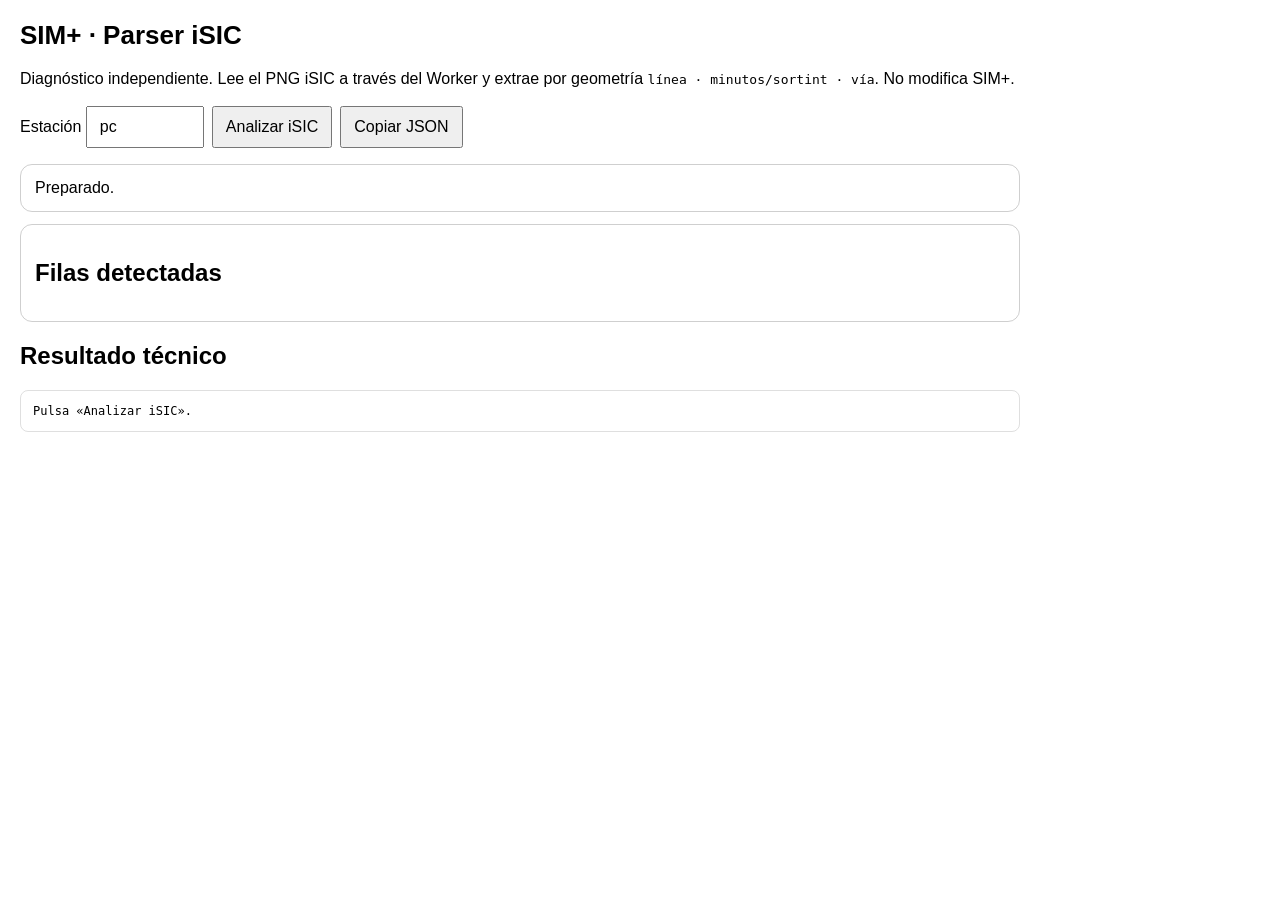
<file: isic-parser-diagnostic.html>
<!doctype html>
<html lang="es">
<head>
<meta charset="utf-8">
<meta name="viewport" content="width=device-width,initial-scale=1,viewport-fit=cover">
<title>SIM+ · Parser iSIC diagnóstico</title>
<style>
:root{font-family:-apple-system,BlinkMacSystemFont,"Segoe UI",sans-serif;color-scheme:light dark}
body{margin:0;padding:20px;max-width:1000px}
h1{font-size:26px;margin:0 0 8px}
p{line-height:1.45}
.controls{display:flex;flex-wrap:wrap;gap:8px;align-items:center;margin:16px 0}
input,button{font:inherit;padding:10px 12px}
input{width:90px;text-transform:lowercase}
button{cursor:pointer}
.card{border:1px solid #8886;border-radius:12px;padding:14px;margin:12px 0}
.ok{border-color:#3a5}.warn{border-color:#c90}.bad{border-color:#c44}
pre{white-space:pre-wrap;overflow-wrap:anywhere;border:1px solid #8884;border-radius:8px;padding:12px;font-size:12px;line-height:1.35}
#preview{width:100%;height:auto;border:1px solid #8884;border-radius:8px;background:#000}
.muted{opacity:.7}
table{border-collapse:collapse;width:100%;font-variant-numeric:tabular-nums}
th,td{text-align:left;padding:7px;border-bottom:1px solid #8884}
</style>
</head>
<body>
<h1>SIM+ · Parser iSIC</h1>
<p>
Diagnóstico independiente. Lee el PNG iSIC a través del Worker y extrae por geometría
<code>línea · minutos/sortint · vía</code>. No modifica SIM+.
</p>

<div class="controls">
<label>Estación <input id="station" value="pc" maxlength="8" autocapitalize="none"></label>
<button id="run">Analizar iSIC</button>
<button id="copy">Copiar JSON</button>
</div>

<div id="status" class="card">Preparado.</div>
<img id="preview" alt="Pantalla iSIC" hidden>

<div class="card">
<h2>Filas detectadas</h2>
<div id="table"></div>
</div>

<h2>Resultado técnico</h2>
<pre id="raw">Pulsa «Analizar iSIC».</pre>

<script>
const PROXY = "https://sim-isic-proxy2.cex447.workers.dev/";
const PANEL_W = 1920, PANEL_H = 1080;
const ROW_TOP = 200, ROW_H = 200, ROWS = 4;
const TEMPLATE_W = 60, TEMPLATE_H = 70;
const templatesB64 = {"1": "AAAAAAAAAAAAAAAAAAAAAAAAAAAAAAAAAAAB8AAAAAAAAB8AAAAAAAAH+AAAAAAAAP+AAAAAAAAf+AAAAAAAB/+AAAAAAAD/+AAAAAAAH/+AAAAAAAf/+AAAAAAA/7+AAAAAAB/z+AAAAAAD/j+AAAAAAP+D+AAAAAAf8D+AAAAAA/[base64]", "4": "AAAAAAAAAAAAAAAAAAAAAAAAAAAAAAAAAAAAfwAAAAAAAAfwAAAAAAAA/wAAAAAAAB/wAAAAAAAB/wAAAAAAAD/wAAAAAAAH/wAAAAAAAP/wAAAAAAAPvwAAAAAAAfvwAAAAAAB/PwAAAAAAB/PwAAAAAAD+PwAAAAAAH+PwAAAAAAP8PwAAAAAAP4PwAAAAAAf4PwAAAAAA/wPwAAAAAA/gPwAAAAAB+APwAAAAAD+APwAAAAAD8APwAAAAAH4APwAAAAAP4APwAAAAAfwAPwAAAAAfgAPwAAAAA/AAPwAAAAB/AAPwAAAAB+AAPwAAAAD8AAPwAAAAH8AAPwAAAAP4AAPwAAAAPwAAPwAAAAPwAAPwAAAAfgAAPwAAAA/gAAPwAAAA/AAAPwAAAB+AAAPwAAAD+AAAPwAAAD8AAAPwAAAH4AAAPwAAAP4AAAPwAAAfwAAAPwAAAfgAAAP4AAB////////AB////////AB////////AB////////AB////////AB////////AAAAAAAPwAAAAAAAAPwAAAAAAAAPwAAAAAAAAPwAAAAAAAAPwAAAAAAAAPwAAAAAAAAPwAAAAAAAAPwAAAAAAAAPwAAAAAAAAPwAAAAAAAAPwAAAAAAAAPwAAAAAAAAPwAAAAAAAAPwAAAAAAAAAAAAAAAAAAAAAAAAAAAAAAAA", "8": "AAAAAAAAAAAAAAAAAAAAAAAAAAAAAAAAAAD4AAAAAAAB//wAAAAAAP//+AAAAAA////gAAAAB////wAAAAD////4AAAAH/gB/8AAAAP+AAP+AAAAf8AAH+AAAAf4AAD/AAAAfwAAB/AAAA/gAAB/gAAA/gAAA/gAAA/gAAA/gAAA/gAAA/gAAA/gAAA/gAAA/gAAA/gAAA/gAAA/gAAA/gAAA/gAAAfgAAB/AAAAfwAAB/AAAAf4AAD+AAAAP4AAD+AAAAP8AAH8AAAAH/AAf4AAAAD/gA/wAAAAB/4D/gAAAAA/+P/AAAAAAf//8AAAAAAH//4AAAAAAB//gAAAAAAB//wAAAAAAH//8AAAAAAf///AAAAAA/8f/gAAAAD/wH/4AAAAH/AB/8AAAAP8AAf+AAAAf4AAH/AAAA/wAAD/AAAA/gAAB/gAAB/AAAA/wAAB/AAAAfwAAB+AAAAfwAAD+AAAAPwAAD+AAAAPwAAD+AAAAPwAAD+AAAAPwAAD+AAAAPwAAD+AAAAPwAAD+AAAAPwAAD+AAAAPwAAD+AAAAfwAAB/AAAAfwAAB/AAAA/wAAB/gAAB/gAAA/wAAD/gAAAf8AAH/AAAAf/AAf+AAAAP////8AAAAH////4AAAAB////wAAAAAf///AAAAAAH//4AAAAAAAAAAAAAAAAAAAAAAAAAAAAAAAAA", "2": "AAAAAAAAAAAAAAAAAAAAAAAAAAAAAAAAAAf4AAAAAAAH//gAAAAAA///4AAAAAD///+AAAAAP////AAAAAf////gAAAB//AH/wAAAD/4AB/4AAAB/gAAf8AAAA+AAAP8AAAAcAAAH+AAAAQAAAH+AAAAAAAAD+AAAAAAAAD+AAAAAAAAD+AAAAAAAAB/AAAAAAAAB/AAAAAAAAB/AAAAAAAAB/AAAAAAAAB+AAAAAAAAD+AAAAAAAAD+AAAAAAAAD+AAAAAAAAD+AAAAAAAAH8AAAAAAAAH8AAAAAAAAP4AAAAAAAAP4AAAAAAAAfwAAAAAAAA/wAAAAAAAA/gAAAAAAAB/AAAAAAAAD/AAAAAAAAH+AAAAAAAAP8AAAAAAAAf4AAAAAAAA/wAAAAAAAB/wAAAAAAAB/gAAAAAAAD/AAAAAAAAH+AAAAAAAAP8AAAAAAAAf4AAAAAAAA/wAAAAAAAB/gAAAAAAAD/AAAAAAAAH+AAAAAAAAP8AAAAAAAAf4AAAAAAAA/wAAAAAAAB/gAAAAAAAD/AAAAAAAAH+AAAAAAAAP8AAAAAAAAf4AAAAAAAA/wAAAAAAAB/gAAAAAAAD/gAAAAAAAH//////wAAH//////wAAH//////wAAH//////wAAH//////wAAH//////wAAAAAAAAAAAAAAAAAAAAAAAAAAAAAAA", "7": "AAAAAAAAAAAAAAAAAAAAAAAAAAAAAAAP//////4AAP//////4AAP//////4AAP//////4AAP//////4AAP//////4AAP//////4AAAAAAAAPwAAAAAAAAfwAAAAAAAAfwAAAAAAAA/gAAAAAAAA/gAAAAAAAB/AAAAAAAAB/AAAAAAAAD+AAAAAAAAD+AAAAAAAAH8AAAAAAAAH8AAAAAAAAH4AAAAAAAAP4AAAAAAAAP4AAAAAAAAfwAAAAAAAAfwAAAAAAAA/gAAAAAAAA/gAAAAAAAB/AAAAAAAAB/AAAAAAAAD+AAAAAAAAD+AAAAAAAAD+AAAAAAAAH8AAAAAAAAH8AAAAAAAAP4AAAAAAAAP4AAAAAAAAP4AAAAAAAAfwAAAAAAAAfwAAAAAAAA/gAAAAAAAA/gAAAAAAAB/gAAAAAAAB/AAAAAAAAD/AAAAAAAAD+AAAAAAAAD+AAAAAAAAH8AAAAAAAAH8AAAAAAAAP4AAAAAAAAP4AAAAAAAAf4AAAAAAAAfwAAAAAAAA/wAAAAAAAA/gAAAAAAAB/gAAAAAAAB/AAAAAAAAB/AAAAAAAAD+AAAAAAAAD+AAAAAAAAH+AAAAAAAAH8AAAAAAAAP8AAAAAAAAP4AAAAAAAAf4AAAAAAAAfwAAAAAAAA/wAAAAAAAAAAAAAAAAAAAAAAAAAAAAAAAAAAA", "3": "AAAAAAAAAAAAAAAAAAAAAAAAAAAAAAAAAAf8AAAAAAAH//4AAAAAA///+AAAAAH////gAAAAP////wAAAA/////4AAAB//AB/8AAAB/4AAf+AAAA/gAAP+AAAA+AAAH/AAAAYAAAD/AAAAAAAAB/AAAAAAAAB/gAAAAAAAA/gAAAAAAAA/gAAAAAAAA/gAAAAAAAA/gAAAAAAAA/gAAAAAAAA/gAAAAAAAA/gAAAAAAAB/AAAAAAAAB/AAAAAAAAD/AAAAAAAAD+AAAAAAAAH+AAAAAAAAP8AAAAAAAA/4AAAAAAAD/wAAAAAAAf/gAAAAAP//+AAAAAAP//wAAAAAAP//AAAAAAAP//4AAAAAAP///AAAAAAP///wAAAAAAAH/8AAAAAAAAf+AAAAAAAAH/AAAAAAAAD/gAAAAAAAB/gAAAAAAAA/wAAAAAAAAfwAAAAAAAAfwAAAAAAAAfwAAAAAAAAPwAAAAAAAAPwAAAAAAAAPwAAAAAAAAPwAAAAAAAAPwAAAAAAAAfwAAAAAAAAfwAAAAAAAAfwAAAAAAAA/wAAAAAAAA/wAAAAAAAB/gAACAAAAD/gAADgAAAH/AAAD8AAAf+AAAD/wAD/8AAAD/////4AAAD/////wAAAD/////AAAAA////8AAAAAD///wAAAAAAAAAAAAAAAAAAAAAAAAAAAAAAAAA", "6": "AAAAAAAAAAAAAAAAAAAAAAAAAAAAAAAAAAAB/gAAAAAAA//+AAAAAAH//+AAAAAAf//+AAAAAB///+AAAAAD///+AAAAAP/4AGAAAAAf/AAAAAAAA/8AAAAAAAA/wAAAAAAAB/gAAAAAAAD/AAAAAAAAD+AAAAAAAAH8AAAAAAAAH8AAAAAAAAP4AAAAAAAAP4AAAAAAAAfwAAAAAAAAfwAAAAAAAAfgAAAAAAAA/gAAAAAAAA/gAAAAAAAA/gAAAAAAAA/AAAAAAAAA/AAAAAAAAB/AB/gAAAAB/AP/+AAAAB/A///gAAAB/D///wAAAB+H///8AAAB+P/H/+AAAB+fwAP/AAAB+/AAH/AAAB/8AAB/gAAB/4AAA/gAAB/wAAA/wAAD/gAAAfwAAD/gAAAfwAAD/AAAAPwAAB/AAAAPwAAB/AAAAPwAAB+AAAAPwAAB+AAAAHwAAB+AAAAHwAAB+AAAAHwAAB/AAAAHwAAB/AAAAPwAAA/AAAAPwAAA/AAAAPwAAA/gAAAPwAAA/gAAAPwAAAfwAAAfwAAAfwAAAfwAAAP4AAA/wAAAP8AAA/gAAAH8AAB/gAAAH/AAD/AAAAD/gAP+AAAAB/4A/+AAAAA////8AAAAAf///4AAAAAP///gAAAAAD///AAAAAAA//4AAAAAAAAAAAAAAAAAAAAAAAAAAAAAAAAA", "0": "AAAAAAAAAAAAAAAAAAAAAAAAAAAAAAAAAAH8AAAAAAAB//wAAAAAAH//8AAAAAAf//+AAAAAA////gAAAAB////wAAAAD/4D/wAAAAH/AA/4AAAAH+AAP8AAAAP8AAH8AAAAP4AAD+AAAAfwAAD+AAAAfwAAB/AAAA/gAAB/AAAA/gAAA/gAAA/gAAA/gAAA/AAAA/gAAB/AAAAfgAAB/AAAAfwAAB/AAAAfwAAB/[base64]/AAAAfwAAB/AAAAfwAAB/AAAAfwAAA/AAAAfwAAA/AAAA/gAAA/gAAA/gAAA/gAAA/gAAAfgAAB/AAAAfwAAB/AAAAfwAAD/AAAAP4AAD+AAAAH8AAH+AAAAH+AAP8AAAAD/AAf8AAAAD/4D/4AAAAB////wAAAAA////gAAAAAP///AAAAAAH//8AAAAAAB//wAAAAAAAAAAAAAAAAAAAAAAAAAAAAAAAAA", "5": "AAAAAAAAAAAAAAAAAAAAAAAAAAAAAAAAH////8AAAAH////8AAAAH////8AAAAH////8AAAAH////8AAAAH////8AAAAH////8AAAAH4AAAAAAAAP4AAAAAAAAP4AAAAAAAAP4AAAAAAAAPwAAAAAAAAPwAAAAAAAAPwAAAAAAAAPwAAAAAAAAPwAAAAAAAAPwAAAAAAAAPwAAAAAAAAPwAAAAAAAAPwAAAAAAAAfwAAAAAAAAfwAAAAAAAAfwAAAAAAAAfgAAAAAAAAfgAAAAAAAAfg/8AAAAAAf///4AAAAAf///+AAAAAf////gAAAAf////wAAAAP////4AAAAHgAD/8AAAAAAAAf+AAAAAAAAH/AAAAAAAAD/AAAAAAAAB/gAAAAAAAB/gAAAAAAAA/wAAAAAAAA/wAAAAAAAAfwAAAAAAAAfwAAAAAAAAfwAAAAAAAAfwAAAAAAAAfwAAAAAAAAfwAAAAAAAAfwAAAAAAAAfwAAAAAAAAfwAAAAAAAAfwAAAAAAAAfwAAAAAAAA/gAAAAAAAA/gAAAAAAAB/gAAAAAAAD/AAADAAAAH/AAADwAAAP+AAAD+AAA/8AAAD/4AH/4AAAD/////wAAAD/////gAAAD////+AAAAAf///4AAAAAD///gAAAAAAD/wAAAAAAAAAAAAAAAAAAAAAAAAAAAAAAAAAA", "9": "AAAAAAAAAAAAAAAAAAAAAAAAAAAAAAAAAH//AAAAAAA///wAAAAAB///8AAAAAH///+AAAAAP////AAAAAf/AH/gAAAAf8AB/wAAAA/wAA/4AAAB/gAAP4AAAB/AAAP8AAAD/AAAH8AAAD+AAAD+AAAD+AAAD+AAAD8AAAB/AAAD8AAAB/AAAD8AAAA/AAAD8AAAA/AAAD8AAAA/gAAD4AAAA/gAAD4AAAAfgAAD4AAAAfgAAD4AAAAfgAAD8AAAAfgAAD8AAAA/gAAD8AAAA/gAAD8AAAA/wAAD+AAAB/wAAD+AAAB/wAAD/AAAD/gAAB/AAAH/gAAB/gAAP/gAAA/4AA/fgAAA/8AD+fgAAAf/4/8fgAAAP///4fgAAAD///w/gAAAB///A/gAAAAf/8A/gAAAAB/gA/gAAAAAAAA/AAAAAAAAA/AAAAAAAAB/AAAAAAAAB/AAAAAAAAB/AAAAAAAAB+AAAAAAAAD+AAAAAAAAD+AAAAAAAAH8AAAAAAAAH8AAAAAAAAP4AAAAAAAAP4AAAAAAAAfwAAAAAAAA/wAAAAAAAB/gAAAAAAAD/AAAAAAAAP/AAAAAAAA/+AAAAAYAH/8AAAAAf///wAAAAAf///gAAAAAf//+AAAAAAf//4AAAAAAf//AAAAAAAB/gAAAAAAAAAAAAAAAAAAAAAAAAAAAAAAAAAAA"};

const LINE_COLORS = {
  L6:[128,127,195],
  L7:[180,97,38],
  S1:[253,115,45],
  S2:[81,191,68]
};

const templates = Object.fromEntries(
  Object.entries(templatesB64).map(([k,v]) => [k, unpackTemplate(v)])
);

function unpackTemplate(b64){
  const bin = atob(b64);
  const bytes = Uint8Array.from(bin, c => c.charCodeAt(0));
  const out = new Uint8Array(TEMPLATE_W*TEMPLATE_H);
  let bit=0;
  for(let i=0;i<out.length;i++,bit++){
    const byte=bytes[bit>>3];
    out[i]=(byte >> (7-(bit&7))) & 1;
  }
  return out;
}

function rgbaAt(data,w,x,y){
  const i=(y*w+x)*4;
  return [data[i],data[i+1],data[i+2],data[i+3]];
}

function makeMask(data,imgW,x0,y0,w,h,pred){
  const m=new Uint8Array(w*h);
  for(let y=0;y<h;y++){
    let src=((y0+y)*imgW+x0)*4;
    let dst=y*w;
    for(let x=0;x<w;x++,src+=4, dst++){
      if(pred(data[src],data[src+1],data[src+2],data[src+3])) m[dst]=1;
    }
  }
  return m;
}

function connected(mask,w,h){
  const seen=new Uint8Array(mask.length), comps=[];
  const stackX=new Int32Array(mask.length), stackY=new Int32Array(mask.length);
  const dirs=[-1,-1,0,-1,1,-1,-1,0,1,0,-1,1,0,1,1,1];
  for(let y=0;y<h;y++) for(let x=0;x<w;x++){
    const idx=y*w+x;
    if(!mask[idx]||seen[idx]) continue;
    let sp=0; stackX[sp]=x; stackY[sp]=y; sp++; seen[idx]=1;
    let minX=x,maxX=x,minY=y,maxY=y,area=0;
    const pts=[];
    while(sp){
      sp--; const cx=stackX[sp], cy=stackY[sp];
      pts.push([cx,cy]); area++;
      if(cx<minX)minX=cx;if(cx>maxX)maxX=cx;if(cy<minY)minY=cy;if(cy>maxY)maxY=cy;
      for(let d=0;d<dirs.length;d+=2){
        const nx=cx+dirs[d], ny=cy+dirs[d+1];
        if(nx<0||ny<0||nx>=w||ny>=h) continue;
        const ni=ny*w+nx;
        if(mask[ni]&&!seen[ni]){
          seen[ni]=1; stackX[sp]=nx; stackY[sp]=ny; sp++;
        }
      }
    }
    const cw=maxX-minX+1,ch=maxY-minY+1;
    const local=new Uint8Array(cw*ch);
    for(const [px,py] of pts)local[(py-minY)*cw+(px-minX)]=1;
    comps.push({x:minX,y:minY,w:cw,h:ch,area,mask:local});
  }
  return comps;
}

function normalizeComp(c){
  const targetH=64;
  const nw=Math.max(1,Math.round(c.w*targetH/c.h));
  const out=new Uint8Array(TEMPLATE_W*TEMPLATE_H);
  const ox=Math.floor((TEMPLATE_W-nw)/2), oy=Math.floor((TEMPLATE_H-targetH)/2);
  for(let y=0;y<targetH;y++){
    const sy=Math.min(c.h-1,Math.floor(y*c.h/targetH));
    for(let x=0;x<nw;x++){
      const sx=Math.min(c.w-1,Math.floor(x*c.w/nw));
      const dx=ox+x,dy=oy+y;
      if(dx>=0&&dx<TEMPLATE_W&&c.mask[sy*c.w+sx]) out[dy*TEMPLATE_W+dx]=1;
    }
  }
  return out;
}

function iou(a,b){
  let inter=0,uni=0;
  for(let i=0;i<a.length;i++){
    const A=a[i],B=b[i];
    if(A||B)uni++;
    if(A&&B)inter++;
  }
  return uni?inter/uni:0;
}

function classifyDigit(c){
  const n=normalizeComp(c);
  let best=null,bestScore=-1;
  for(const [d,t] of Object.entries(templates)){
    const s=iou(n,t);
    if(s>bestScore){best=d;bestScore=s}
  }
  return {digit:best,score:bestScore};
}

function lineForRow(data,imgW,panel,row){
  const x0=panel*PANEL_W, y0=ROW_TOP+row*ROW_H;
  const scores=Object.fromEntries(Object.keys(LINE_COLORS).map(k=>[k,0]));
  for(let y=y0;y<y0+ROW_H;y+=2){
    for(let x=x0;x<x0+250;x+=2){
      const i=(y*imgW+x)*4, r=data[i],g=data[i+1],b=data[i+2];
      const max=Math.max(r,g,b),min=Math.min(r,g,b);
      if(max-min<=30||max<=80) continue;
      for(const [k,c] of Object.entries(LINE_COLORS)){
        const dr=r-c[0],dg=g-c[1],db=b-c[2];
        if(dr*dr+dg*dg+db*db<625)scores[k]++;
      }
    }
  }
  let best=null,bestN=0;
  for(const [k,n] of Object.entries(scores))if(n>bestN){best=k;bestN=n}
  return bestN>120?{line:best,score:bestN}:null;
}

function parseTime(data,imgW,panel,row){
  const x0=panel*PANEL_W+1240, y0=ROW_TOP+row*ROW_H;
  const m=makeMask(data,imgW,x0,y0,130,200,(r,g,b)=>r>180&&g>180&&b>180);
  let cs=connected(m,130,200)
    .filter(c=>c.area>100&&c.h>=58)
    .sort((a,b)=>a.x-b.x);
  if(cs.length){
    let s="",confidence=1,details=[];
    for(const c of cs){
      const q=classifyDigit(c);
      s+=q.digit; confidence=Math.min(confidence,q.score);
      details.push({digit:q.digit,score:+q.score.toFixed(3),w:c.w,h:c.h,area:c.area});
    }
    return {kind:"minutes",value:Number(s),confidence:+confidence.toFixed(3),details};
  }

  const wide=makeMask(data,imgW,panel*PANEL_W+1200,y0,400,200,(r,g,b)=>r>180&&g>180&&b>180);
  let amount=0;
  for(let y=40;y<130;y++)for(let x=0;x<400;x++)amount+=wide[y*400+x];
  if(amount>1800)return {kind:"sortint",value:null,confidence:1,whitePixels:amount};
  return null;
}

function rowPlatform(data,imgW,panel,row){
  const x0=panel*PANEL_W+1600, y0=ROW_TOP+row*ROW_H;
  const m=makeMask(data,imgW,x0,y0,280,200,(r,g,b)=>r>180&&g>180&&b>180);
  const cs=connected(m,280,200)
    .filter(c=>c.area>100&&c.h>45)
    .sort((a,b)=>a.x-b.x);
  if(!cs.length)return null;
  let s="",confidence=1,details=[];
  for(const c of cs){
    const q=classifyDigit(c);
    s+=q.digit;confidence=Math.min(confidence,q.score);
    details.push({digit:q.digit,score:+q.score.toFixed(3),w:c.w,h:c.h,area:c.area});
  }
  return {value:Number(s),confidence:+confidence.toFixed(3),details};
}

function panelPlatform(data,imgW,panel){
  const baseX=panel*PANEL_W+1500;
  const yellow=makeMask(data,imgW,baseX,0,420,200,(r,g,b)=>r>220&&g>200&&b<120);
  const big=connected(yellow,420,200)
    .filter(c=>c.area>10000&&c.h>150)
    .sort((a,b)=>b.area-a.area)[0];
  if(!big)return null;

  const dark=makeMask(
    data,imgW,baseX+big.x,big.y,big.w,big.h,
    (r,g,b)=>r<100&&g<100&&b<100
  );
  // Clear a 5px frame.
  for(let y=0;y<big.h;y++)for(let x=0;x<big.w;x++){
    if(x<5||y<5||x>=big.w-5||y>=big.h-5)dark[y*big.w+x]=0;
  }
  const c=connected(dark,big.w,big.h)
    .filter(c=>c.area>100&&c.h>50)
    .sort((a,b)=>b.area-a.area)[0];
  if(!c)return null;
  const q=classifyDigit(c);
  return {value:Number(q.digit),confidence:+q.score.toFixed(3),mode:"panel"};
}

function parse(imgData){
  const {data,width,height}=imgData;
  if(height!==PANEL_H||width%PANEL_W!==0){
    throw new Error(`Geometría iSIC inesperada: ${width}×${height}`);
  }
  const panels=width/PANEL_W, out=[];
  for(let p=0;p<panels;p++){
    const pp=panelPlatform(data,width,p);
    for(let r=0;r<ROWS;r++){
      const ln=lineForRow(data,width,p,r);
      if(!ln)continue;
      const time=parseTime(data,width,p,r);
      const platform=pp || rowPlatform(data,width,p,r);
      out.push({
        panel:p+1,row:r+1,line:ln.line,
        time,
        platform,
        platformMode:pp?"panel":"row"
      });
    }
  }
  return {width,height,panels,rows:out};
}

async function run(){
  const station=document.getElementById("station").value.trim().toLowerCase().replace(/[^a-z0-9_-]/g,"")||"pc";
  const status=document.getElementById("status"), raw=document.getElementById("raw"), img=document.getElementById("preview");
  status.className="card";status.textContent="Descargando PNG iSIC…";raw.textContent="Procesando…";
  try{
    const u=`${PROXY}?station=${encodeURIComponent(station)}&mode=image&v=${Date.now()}`;
    const res=await fetch(u,{cache:"no-store"});
    if(!res.ok)throw new Error(`Proxy HTTP ${res.status}`);
    const blob=await res.blob();
    if(!blob.type.startsWith("image/"))throw new Error(`Respuesta inesperada: ${blob.type}`);
    const bmp=await createImageBitmap(blob);
    const canvas=document.createElement("canvas");
    canvas.width=bmp.width;canvas.height=bmp.height;
    const ctx=canvas.getContext("2d",{willReadFrequently:true});
    ctx.drawImage(bmp,0,0);
    const parsed=parse(ctx.getImageData(0,0,canvas.width,canvas.height));
    parsed.station=station.toUpperCase();
    parsed.fetchedAt=new Date().toISOString();
    parsed.bytes=blob.size;
    raw.textContent=JSON.stringify(parsed,null,2);
    renderTable(parsed.rows);
    img.src=URL.createObjectURL(blob);img.hidden=false;
    status.className="card ok";
    status.innerHTML=`<b>Lectura correcta.</b> ${parsed.rows.length} filas detectadas en ${parsed.panels} panel(es). PNG ${parsed.width}×${parsed.height}, ${blob.size} bytes.`;
  }catch(e){
    status.className="card bad";
    status.textContent=`Error: ${e.message}`;
    raw.textContent=JSON.stringify({ok:false,error:e.message,stack:e.stack||""},null,2);
  }
}

function renderTable(rows){
  const el=document.getElementById("table");
  if(!rows.length){el.innerHTML="<p>No se detectaron filas.</p>";return}
  el.innerHTML=`<table><thead><tr><th>Panel</th><th>Fila</th><th>Línea</th><th>Salida</th><th>Vía</th><th>Modo</th></tr></thead><tbody>${
    rows.map(r=>`<tr><td>${r.panel}</td><td>${r.row}</td><td>${r.line}</td><td>${
      r.time?.kind==="sortint"?"sortint":(r.time?.value??"—")+" min"
    }</td><td>${r.platform?.value??"—"}</td><td>${r.platformMode}</td></tr>`).join("")
  }</tbody></table>`;
}

document.getElementById("run").addEventListener("click",run);
document.getElementById("copy").addEventListener("click",async()=>{
  const t=document.getElementById("raw").textContent;
  try{await navigator.clipboard.writeText(t);document.getElementById("copy").textContent="Copiado";setTimeout(()=>document.getElementById("copy").textContent="Copiar JSON",1200)}
  catch{alert("Safari no ha permitido copiar automáticamente. Mantén pulsado sobre el JSON y cópialo manualmente.")}
});
</script>
</body>
</html>
</file>
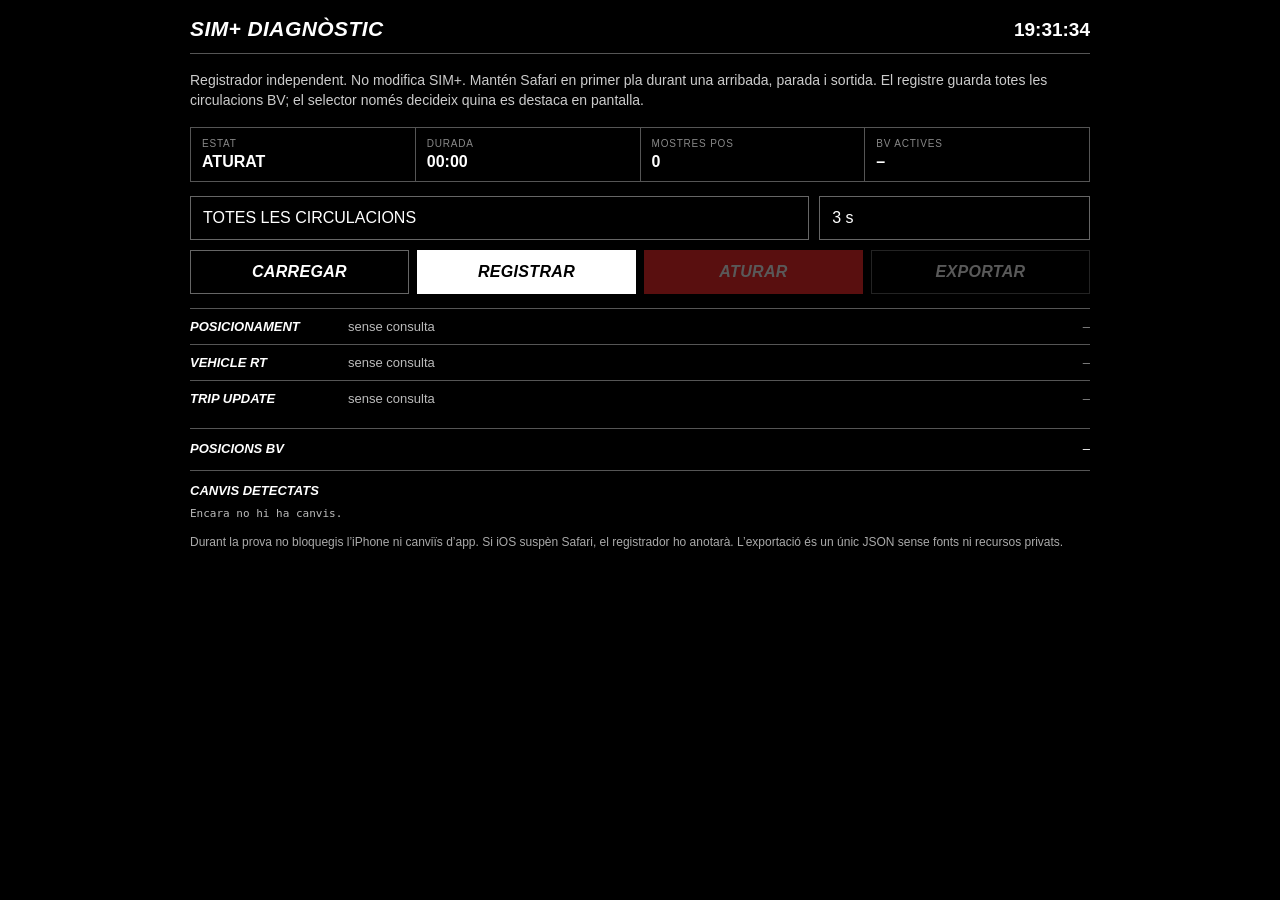
<file: SIM-diagnostic-recorder.html>
<!doctype html>
<html lang="ca">
<head>
<meta charset="utf-8">
<meta name="viewport" content="width=device-width,initial-scale=1,viewport-fit=cover">
<meta name="theme-color" content="#000000">
<title>SIM+ Diagnòstic</title>
<style>
  :root{color-scheme:dark;--bg:#000;--fg:#fff;--mid:#888;--dim:#555;--red:#ff2b2b;--line:#555}
  *{box-sizing:border-box}
  html,body{margin:0;background:var(--bg);color:var(--fg);font-family:-apple-system,BlinkMacSystemFont,"Helvetica Neue",Arial,sans-serif}
  body{min-height:100vh;padding:calc(env(safe-area-inset-top) + 18px) calc(env(safe-area-inset-right) + 18px) calc(env(safe-area-inset-bottom) + 22px) calc(env(safe-area-inset-left) + 18px)}
  main{max-width:900px;margin:0 auto}
  header{display:flex;align-items:baseline;justify-content:space-between;gap:20px;border-bottom:1px solid var(--line);padding-bottom:12px;margin-bottom:16px}
  h1{font-size:21px;line-height:1;margin:0;font-weight:800;font-style:italic;letter-spacing:.02em}
  #clock{font-variant-numeric:tabular-nums;font-size:19px;font-weight:700}
  .intro{font-size:14px;line-height:1.45;color:#ccc;margin:0 0 16px}
  .grid{display:grid;grid-template-columns:repeat(4,minmax(0,1fr));gap:1px;background:var(--line);border:1px solid var(--line);margin:0 0 14px}
  .cell{background:var(--bg);padding:10px 11px;min-width:0}
  .label{font-size:10px;color:var(--mid);text-transform:uppercase;letter-spacing:.08em;margin-bottom:4px}
  .value{font-size:16px;font-weight:700;font-variant-numeric:tabular-nums;white-space:nowrap;overflow:hidden;text-overflow:ellipsis}
  .controls{display:grid;grid-template-columns:1.6fr .7fr;gap:10px;margin-bottom:10px}
  select,input,button{appearance:none;-webkit-appearance:none;border-radius:0;border:1px solid #666;background:#000;color:#fff;font:inherit;min-height:44px}
  select,input{width:100%;padding:0 12px;font-size:16px}
  button{font-weight:800;font-style:italic;letter-spacing:.02em;padding:0 14px;touch-action:manipulation}
  button.primary{background:#fff;color:#000;border-color:#fff}
  button.stop{background:var(--red);border-color:var(--red);color:#fff}
  button:disabled{opacity:.35}
  .buttons{display:grid;grid-template-columns:repeat(4,1fr);gap:8px;margin-bottom:14px}
  .source{border-top:1px solid var(--line);padding:10px 0;display:grid;grid-template-columns:150px 1fr auto;gap:8px;align-items:baseline;font-size:13px}
  .source .name{font-weight:800;font-style:italic}
  .source .detail{color:#bbb;overflow:hidden;text-overflow:ellipsis;white-space:nowrap}
  .ok{color:#9cff9c}.bad{color:var(--red)}.idle{color:var(--mid)}
  #live{margin-top:12px;border-top:1px solid var(--line);padding-top:12px}
  #liveTitle{display:flex;justify-content:space-between;gap:10px;font-size:13px;margin-bottom:7px}
  #liveTitle strong{font-style:italic}
  .train{display:grid;grid-template-columns:60px 84px 88px 1fr 72px;gap:8px;padding:6px 0;border-top:1px solid #292929;font-size:13px;align-items:baseline}
  .train:first-child{border-top:0}
  .train .circ{font-weight:800}.train .state{font-weight:700}.train .coords{color:#999;font-variant-numeric:tabular-nums}.train .delta{text-align:right;font-variant-numeric:tabular-nums}
  #events{margin-top:14px;border-top:1px solid var(--line);padding-top:12px}
  #events h2{font-size:13px;font-style:italic;margin:0 0 8px}
  #eventList{font-family:ui-monospace,SFMono-Regular,Menlo,monospace;font-size:11px;line-height:1.45;color:#bbb;max-height:220px;overflow:auto;white-space:pre-wrap}
  .note{font-size:12px;color:#aaa;line-height:1.4;margin-top:12px}
  @media(max-width:700px){
    .grid{grid-template-columns:repeat(2,minmax(0,1fr))}
    .buttons{grid-template-columns:repeat(2,1fr)}
    .controls{grid-template-columns:1fr 110px}
    .source{grid-template-columns:112px 1fr}.source .stamp{display:none}
    .train{grid-template-columns:50px 72px 66px 1fr 52px;font-size:12px;gap:5px}.train .coords{display:none}
  }
</style>
</head>
<body>
<main>
  <header><h1>SIM+ DIAGNÒSTIC</h1><div id="clock">--:--:--</div></header>
  <p class="intro">Registrador independent. No modifica SIM+. Mantén Safari en primer pla durant una arribada, parada i sortida. El registre guarda totes les circulacions BV; el selector només decideix quina es destaca en pantalla.</p>

  <section class="grid">
    <div class="cell"><div class="label">Estat</div><div class="value" id="recState">ATURAT</div></div>
    <div class="cell"><div class="label">Durada</div><div class="value" id="elapsed">00:00</div></div>
    <div class="cell"><div class="label">Mostres POS</div><div class="value" id="sampleCount">0</div></div>
    <div class="cell"><div class="label">BV actives</div><div class="value" id="activeCount">–</div></div>
  </section>

  <section class="controls">
    <select id="focus"><option value="">TOTES LES CIRCULACIONS</option></select>
    <select id="interval" aria-label="Interval"><option value="2000">2 s</option><option value="3000" selected>3 s</option><option value="5000">5 s</option></select>
  </section>

  <section class="buttons">
    <button id="loadBtn">CARREGAR</button>
    <button id="startBtn" class="primary">REGISTRAR</button>
    <button id="stopBtn" class="stop" disabled>ATURAR</button>
    <button id="exportBtn" disabled>EXPORTAR</button>
  </section>

  <section>
    <div class="source"><div class="name">POSICIONAMENT</div><div class="detail" id="posDetail">sense consulta</div><div class="stamp idle" id="posState">–</div></div>
    <div class="source"><div class="name">VEHICLE RT</div><div class="detail" id="vehDetail">sense consulta</div><div class="stamp idle" id="vehState">–</div></div>
    <div class="source"><div class="name">TRIP UPDATE</div><div class="detail" id="tripDetail">sense consulta</div><div class="stamp idle" id="tripState">–</div></div>
  </section>

  <section id="live">
    <div id="liveTitle"><strong>POSICIONS BV</strong><span id="lastLocal">–</span></div>
    <div id="trainList"></div>
  </section>

  <section id="events"><h2>CANVIS DETECTATS</h2><div id="eventList">Encara no hi ha canvis.</div></section>
  <p class="note">Durant la prova no bloquegis l’iPhone ni canviïs d’app. Si iOS suspèn Safari, el registrador ho anotarà. L’exportació és un únic JSON sense fonts ni recursos privats.</p>
</main>
<script>
'use strict';

const POS_V2='https://dadesobertes.fgc.cat/api/explore/v2.1/catalog/datasets/posicionament-dels-trens/records?limit=100';
const POS_V1='https://dadesobertes.fgc.cat/api/records/1.0/search/?dataset=posicionament-dels-trens&rows=100';
const VEH_META_V2='https://dadesobertes.fgc.cat/api/explore/v2.1/catalog/datasets/vehicle-positions-gtfs_realtime/records?limit=1';
const TRIP_META_V2='https://dadesobertes.fgc.cat/api/explore/v2.1/catalog/datasets/trip-updates-gtfs_realtime/records?limit=1';
const VEH_META_V1='https://dadesobertes.fgc.cat/api/records/1.0/search/?dataset=vehicle-positions-gtfs_realtime&rows=1';
const TRIP_META_V1='https://dadesobertes.fgc.cat/api/records/1.0/search/?dataset=trip-updates-gtfs_realtime&rows=1';

const familyMap={'6f2':'A','6c2':'B','622':'L','6a2':'D','682':'F'};
const lineMap={A:'L6',B:'L7',L:'L12',D:'S1',F:'S2'};
const d1Map={'7e':'0','6e':'1','5e':'2','4e':'3','3e':'4','2e':'5','1e':'6','0e':'7'};
const d2Map={'30':'0','20':'1','10':'2','00':'3','70':'4','60':'5','50':'6','40':'7','b0':'8','a0':'9'};
const d3Map={'2':'0','3':'1','0':'2','1':'3','6':'4','7':'5','4':'6','5':'7','a':'8','b':'9'};

const S={
  recording:false, startEpoch:null, endEpoch:null, seq:0, posSamples:[], rtSamples:[], events:[],
  lastByTrip:new Map(), lastVehicleHeader:null, lastTripHeader:null, wakeLock:null,
  posTimer:null, rtTimer:null, nextPosDue:0, nextRtDue:0, posBusy:false, rtBusy:false,
  sourceUrls:{vehicle:null,trip:null}
};

const $=id=>document.getElementById(id);
const nowIso=()=>new Date().toISOString();
const localHms=(ms=Date.now())=>new Date(ms).toLocaleTimeString('ca-ES',{hour12:false,hour:'2-digit',minute:'2-digit',second:'2-digit'});
function fmtElapsed(ms){const s=Math.max(0,Math.floor(ms/1000));return String(Math.floor(s/60)).padStart(2,'0')+':'+String(s%60).padStart(2,'0')}
function addTs(url){return url+(url.includes('?')?'&':'?')+'_ts='+Date.now()}

function isBvTripId(tripId){const s=String(tripId||'');const i=s.indexOf('|');return i>0&&s.slice(0,i).startsWith('6c4bdae')}
function decodeCirc(tripId){
  if(!isBvTripId(tripId))return null;
  const tail=String(tripId||'').split('|').pop();
  if(!tail||tail.length<10)return null;
  const fam=familyMap[tail.slice(0,3)];
  const a=d1Map[tail.slice(5,7)], b=d2Map[tail.slice(7,9)], c=d3Map[tail.slice(9,10)];
  return fam&&a!==undefined&&b!==undefined&&c!==undefined ? fam+a+b+c : null;
}
function routeFromCirc(c){return c?lineMap[c[0]]||'':''}
function normalizeResults(j){
  if(Array.isArray(j)) return j;
  if(Array.isArray(j?.results)) return j.results;
  if(Array.isArray(j?.records)) return j.records.map(r=>r.fields||r);
  return [];
}
function firstNext(v){
  if(v==null)return null;
  let x=v;
  if(typeof x==='string'){
    const s=x.trim();
    if(!s)return null;
    if(s[0]==='['){try{x=JSON.parse(s)}catch(_){} }
    if(typeof x==='string') return x.split(/[,;|]/)[0].trim()||null;
  }
  if(Array.isArray(x)) x=x[0];
  if(x&&typeof x==='object') return x.stop_id||x.id||x.codi||x.code||x.nom||x.name||JSON.stringify(x);
  return x==null?null:String(x);
}
function coordsOf(r){
  const g=r?.geo_point_2d ?? r?.geopoint ?? r?.position;
  if(Array.isArray(g)&&g.length>=2)return {lat:+g[0],lon:+g[1]};
  if(g&&typeof g==='object'){
    const lat=g.lat??g.latitude??g.y, lon=g.lon??g.lng??g.longitude??g.x;
    if(Number.isFinite(+lat)&&Number.isFinite(+lon))return {lat:+lat,lon:+lon};
  }
  const lat=r?.lat??r?.latitude, lon=r?.lon??r?.lng??r?.longitude;
  return Number.isFinite(+lat)&&Number.isFinite(+lon)?{lat:+lat,lon:+lon}:null;
}
function hav(a,b){
  if(!a||!b)return null; const R=6371000, rad=Math.PI/180;
  const p1=a.lat*rad,p2=b.lat*rad,dp=(b.lat-a.lat)*rad,dl=(b.lon-a.lon)*rad;
  const h=Math.sin(dp/2)**2+Math.cos(p1)*Math.cos(p2)*Math.sin(dl/2)**2;
  return 2*R*Math.atan2(Math.sqrt(h),Math.sqrt(1-h));
}
function compactPos(r){
  const trip=String(r.id??r.trip_id??'');
  const circ=decodeCirc(trip);
  const c=coordsOf(r);
  return {
    trip_id:trip,circulation:circ,line:routeFromCirc(circ)||r.lin||r.linia||null,
    dir:r.dir??r.direccio??null,origen:r.origen??null,desti:r.desti??r.destino??null,
    estacionat_a:(r.estacionat_a===undefined?null:r.estacionat_a),
    next_stop:firstNext(r.properes_parades??r.proximes_parades??r.next_stops),
    lat:c?.lat??null,lon:c?.lon??null,en_hora:r.en_hora??null,
    ut:r.ut??r.ud??r.vehicle_id??null,tipus_unitat:r.tipus_unitat??null
  };
}
function isBV(p){return !!p.circulation}

async function fetchJsonTry(urls){
  let last;
  for(const u of urls){
    try{
      const t0=performance.now(), e0=Date.now();
      const res=await fetch(addTs(u),{cache:'no-store',headers:{'Accept':'application/json'}});
      if(!res.ok)throw new Error('HTTP '+res.status);
      const j=await res.json();
      return {json:j,url:u,latency_ms:Math.round(performance.now()-t0),request_epoch:e0,response_epoch:Date.now(),headers:{date:res.headers.get('date'),etag:res.headers.get('etag'),last_modified:res.headers.get('last-modified')}};
    }catch(e){last=e}
  }
  throw last||new Error('No response');
}

async function fetchPositioning(){
  const out=await fetchJsonTry([POS_V2,POS_V1]);
  const rows=normalizeResults(out.json).map(compactPos).filter(isBV).sort((a,b)=>(a.circulation||'').localeCompare(b.circulation||''));
  return {...out,rows};
}

function extractFileUrl(j){
  for(const r of normalizeResults(j)){
    const f=r.file??r.fields?.file;
    if(f?.url)return f.url;
    if(typeof f==='string'){try{const o=JSON.parse(f);if(o?.url)return o.url}catch(_){}}
  }
  return null;
}
async function resolveRtUrls(force=false){
  if(!force&&S.sourceUrls.vehicle&&S.sourceUrls.trip)return;
  try{const r=await fetchJsonTry([VEH_META_V2,VEH_META_V1]);S.sourceUrls.vehicle=extractFileUrl(r.json)||S.sourceUrls.vehicle}catch(_){ }
  try{const r=await fetchJsonTry([TRIP_META_V2,TRIP_META_V1]);S.sourceUrls.trip=extractFileUrl(r.json)||S.sourceUrls.trip}catch(_){ }
}

// Minimal GTFS-Realtime protobuf reader: only the standard fields needed by this diagnostic.
function readVarint(b,o){let x=0n,s=0n,p=o;while(p<b.length){const c=BigInt(b[p++]);x|=(c&127n)<<s;if((c&128n)===0n)return [Number(x),p];s+=7n;if(s>70n)throw new Error('varint')};throw new Error('eof varint')}
function readKey(b,o){const [k,p]=readVarint(b,o);return [k>>>3,k&7,p]}
function readLen(b,o){const [n,p]=readVarint(b,o);return [b.subarray(p,p+n),p+n]}
function skipField(b,o,w){if(w===0)return readVarint(b,o)[1];if(w===1)return o+8;if(w===2){const [n,p]=readVarint(b,o);return p+n}if(w===5)return o+4;throw new Error('wire '+w)}
function text(b){return new TextDecoder().decode(b)}
function f32(b,o){return new DataView(b.buffer,b.byteOffset+o,4).getFloat32(0,true)}
function parseHeader(b){let o=0,t=null;while(o<b.length){let f,w;[f,w,o]=readKey(b,o);if(f===3&&w===0){[t,o]=readVarint(b,o)}else o=skipField(b,o,w)}return t}
function parseTripDesc(b){let o=0,r={trip_id:null,start_date:null};while(o<b.length){let f,w;[f,w,o]=readKey(b,o);if((f===1||f===3)&&w===2){let s;[s,o]=readLen(b,o);if(f===1)r.trip_id=text(s);else r.start_date=text(s)}else o=skipField(b,o,w)}return r}
function parsePosition(b){let o=0,r={lat:null,lon:null};while(o<b.length){let f,w;[f,w,o]=readKey(b,o);if((f===1||f===2)&&w===5){const v=f32(b,o);o+=4;if(f===1)r.lat=v;else r.lon=v}else o=skipField(b,o,w)}return r}
function parseVehicleDesc(b){let o=0,r={id:null,label:null};while(o<b.length){let f,w;[f,w,o]=readKey(b,o);if((f===1||f===2)&&w===2){let s;[s,o]=readLen(b,o);if(f===1)r.id=text(s);else r.label=text(s)}else o=skipField(b,o,w)}return r}
function parseVehicle(b){let o=0,r={trip:null,position:null,current_status:null,timestamp:null,stop_id:null,vehicle:null};while(o<b.length){let f,w;[f,w,o]=readKey(b,o);if((f===1||f===2||f===8)&&w===2){let s;[s,o]=readLen(b,o);if(f===1)r.trip=parseTripDesc(s);else if(f===2)r.position=parsePosition(s);else r.vehicle=parseVehicleDesc(s)}else if((f===4||f===5)&&w===0){let v;[v,o]=readVarint(b,o);if(f===4)r.current_status=v;else r.timestamp=v}else if(f===7&&w===2){let s;[s,o]=readLen(b,o);r.stop_id=text(s)}else o=skipField(b,o,w)}return r}
function parseStopEvent(b){let o=0,r={time:null,delay:null};while(o<b.length){let f,w;[f,w,o]=readKey(b,o);if((f===1||f===2)&&w===0){let v;[v,o]=readVarint(b,o);if(f===1)r.delay=v;else r.time=v}else o=skipField(b,o,w)}return r}
function parseStopUpdate(b){let o=0,r={stop_id:null,arrival:null,departure:null};while(o<b.length){let f,w;[f,w,o]=readKey(b,o);if((f===2||f===3)&&w===2){let s;[s,o]=readLen(b,o);if(f===2)r.arrival=parseStopEvent(s);else r.departure=parseStopEvent(s)}else if(f===4&&w===2){let s;[s,o]=readLen(b,o);r.stop_id=text(s)}else o=skipField(b,o,w)}return r}
function parseTripUpdate(b){let o=0,r={trip:null,stops:[],vehicle:null,timestamp:null};while(o<b.length){let f,w;[f,w,o]=readKey(b,o);if((f===1||f===2||f===3)&&w===2){let s;[s,o]=readLen(b,o);if(f===1)r.trip=parseTripDesc(s);else if(f===2)r.stops.push(parseStopUpdate(s));else r.vehicle=parseVehicleDesc(s)}else if(f===4&&w===0){[r.timestamp,o]=readVarint(b,o)}else o=skipField(b,o,w)}return r}
function parseEntity(b){let o=0,r={id:null,vehicle:null,trip_update:null};while(o<b.length){let f,w;[f,w,o]=readKey(b,o);if(f===1&&w===2){let s;[s,o]=readLen(b,o);r.id=text(s)}else if((f===3||f===4)&&w===2){let s;[s,o]=readLen(b,o);if(f===3)r.trip_update=parseTripUpdate(s);else r.vehicle=parseVehicle(s)}else o=skipField(b,o,w)}return r}
function parseFeed(ab){const b=new Uint8Array(ab);let o=0,header_timestamp=null,entities=[];while(o<b.length){let f,w;[f,w,o]=readKey(b,o);if((f===1||f===2)&&w===2){let s;[s,o]=readLen(b,o);if(f===1)header_timestamp=parseHeader(s);else entities.push(parseEntity(s))}else o=skipField(b,o,w)}return {header_timestamp,entities}}
function statusName(v){return v===0?'INCOMING_AT':v===1?'STOPPED_AT':v===2?'IN_TRANSIT_TO':v==null?null:String(v)}
async function fetchPb(url){
  const t0=performance.now(),e0=Date.now();
  const res=await fetch(addTs(url),{cache:'no-store',headers:{'Accept':'application/x-protobuf,application/octet-stream,*/*'}});
  if(!res.ok)throw new Error('HTTP '+res.status);
  const ab=await res.arrayBuffer();
  const parsed=parseFeed(ab);
  return {parsed,bytes:ab.byteLength,latency_ms:Math.round(performance.now()-t0),request_epoch:e0,response_epoch:Date.now(),headers:{date:res.headers.get('date'),etag:res.headers.get('etag'),last_modified:res.headers.get('last-modified')}};
}
function compactVehicleEntity(e){
  const v=e.vehicle;if(!v?.trip?.trip_id)return null;const circ=decodeCirc(v.trip.trip_id);if(!circ)return null;
  return {trip_id:v.trip.trip_id,circulation:circ,status:statusName(v.current_status),stop_id:v.stop_id,timestamp:v.timestamp,lat:v.position?.lat??null,lon:v.position?.lon??null,vehicle_id:v.vehicle?.id??null,vehicle_label:v.vehicle?.label??null};
}
function compactTripEntity(e){
  const t=e.trip_update;if(!t?.trip?.trip_id)return null;const circ=decodeCirc(t.trip.trip_id);if(!circ)return null;
  return {trip_id:t.trip.trip_id,circulation:circ,start_date:t.trip.start_date,timestamp:t.timestamp,vehicle_id:t.vehicle?.id??null,stops:t.stops.map(s=>({stop_id:s.stop_id,arrival:s.arrival?.time??null,departure:s.departure?.time??null}))};
}

function event(msg,kind='info',epoch=Date.now()){
  const e={epoch,iso:new Date(epoch).toISOString(),message:msg,kind};S.events.push(e);
  if(S.events.length>1000)S.events.shift(); renderEvents();
}
function renderEvents(){
  const a=S.events.slice(-35).reverse(); $('eventList').textContent=a.length?a.map(e=>localHms(e.epoch)+'  '+e.message).join('\n'):'Encara no hi ha canvis.';
}
function setSource(which,ok,detail,stamp){
  $(which+'Detail').textContent=detail; const el=$(which+'State');el.textContent=stamp|| (ok?'OK':'ERROR');el.className='stamp '+(ok?'ok':'bad');
}
function updateFocusOptions(rows){
  const sel=$('focus'),old=sel.value; const opts=['<option value="">TOTES LES CIRCULACIONS</option>'];
  for(const r of rows)opts.push(`<option value="${r.trip_id.replaceAll('&','&amp;').replaceAll('"','&quot;')}">${r.circulation} · ${r.line||''} · ${r.origen||'?'}→${r.desti||'?'}</option>`);
  sel.innerHTML=opts.join(''); if([...sel.options].some(o=>o.value===old))sel.value=old;
}
function renderTrains(rows){
  const focus=$('focus').value; const show=focus?rows.filter(r=>r.trip_id===focus):rows;
  $('activeCount').textContent=rows.length; $('lastLocal').textContent=localHms();
  $('trainList').innerHTML=show.map(r=>{
    const prev=S.lastByTrip.get(r.trip_id), d=prev?haversafe(prev,r):null;
    const stationary=r.estacionat_a?`EST. ${r.estacionat_a}`:`→ ${r.next_stop||'?'}`;
    return `<div class="train"><div class="circ">${r.circulation}</div><div>${r.line||''}</div><div class="state">${stationary}</div><div class="coords">${r.lat==null?'–':r.lat.toFixed(6)+', '+r.lon.toFixed(6)}</div><div class="delta">${d==null?'–':d.toFixed(1)+' m'}</div></div>`
  }).join('')||'<div class="note">No hi ha cap circulació BV visible en aquesta consulta.</div>';
}
function haversafe(a,b){return hav(a.lat==null?null:{lat:a.lat,lon:a.lon},b.lat==null?null:{lat:b.lat,lon:b.lon})}

function annotateChanges(rows,epoch){
  for(const r of rows){
    const p=S.lastByTrip.get(r.trip_id); const d=p?haversafe(p,r):null;
    r.delta_m=d==null?null:+d.toFixed(3);
    if(p){
      const was=p.estacionat_a?`EST:${p.estacionat_a}`:`MOV:${p.next_stop||'?'}`;
      const now=r.estacionat_a?`EST:${r.estacionat_a}`:`MOV:${r.next_stop||'?'}`;
      if(was!==now)event(`${r.circulation}  ${was} → ${now}`,'state',epoch);
      if(d!=null&&d>=1 && p.estacionat_a && r.estacionat_a===p.estacionat_a) event(`${r.circulation}  coordenada +${d.toFixed(1)} m mentre estacionat_a=${r.estacionat_a}`,'geo',epoch);
    }
  }
  const currentIds=new Set(rows.map(r=>r.trip_id));
  for(const [id,p] of S.lastByTrip){if(!currentIds.has(id))event(`${p.circulation}  desapareix del posicionament`,'gone',epoch)}
  S.lastByTrip=new Map(rows.map(r=>[r.trip_id,{...r}]));
}

async function pollPos(manual=false){
  if(S.posBusy)return; S.posBusy=true;
  try{
    const out=await fetchPositioning();
    const epoch=out.response_epoch; annotateChanges(out.rows,epoch); renderTrains(out.rows); updateFocusOptions(out.rows);
    setSource('pos',true,`${out.rows.length} BV · ${out.latency_ms} ms`,localHms(epoch));
    if(S.recording){
      S.seq++; S.posSamples.push({seq:S.seq,request_epoch:out.request_epoch,response_epoch:out.response_epoch,request_iso:new Date(out.request_epoch).toISOString(),response_iso:new Date(out.response_epoch).toISOString(),latency_ms:out.latency_ms,endpoint:out.url,http:out.headers,trains:out.rows});
      $('sampleCount').textContent=S.posSamples.length;
    }
  }catch(e){setSource('pos',false,String(e.message||e),'ERROR');if(S.recording)event('POS ERROR: '+(e.message||e),'error')}
  finally{S.posBusy=false}
}
async function pollRt(){
  if(S.rtBusy)return;S.rtBusy=true;
  const snap={epoch:Date.now(),iso:nowIso(),vehicle:null,trip_updates:null};
  try{
    await resolveRtUrls(false);
    if(!S.sourceUrls.vehicle||!S.sourceUrls.trip)throw new Error('No s’han resolt les URL .pb');
    try{
      const o=await fetchPb(S.sourceUrls.vehicle); const h=o.parsed.header_timestamp; const bv=o.parsed.entities.map(compactVehicleEntity).filter(Boolean);
      snap.vehicle={header_timestamp:h,header_iso:h?new Date(h*1000).toISOString():null,bytes:o.bytes,latency_ms:o.latency_ms,request_epoch:o.request_epoch,response_epoch:o.response_epoch,http:o.headers,trains:bv};
      setSource('veh',true,`${bv.length} BV · feed ${h?localHms(h*1000):'?'} · ${o.latency_ms} ms`,h?localHms(h*1000):'OK');
      if(S.recording&&h&&S.lastVehicleHeader&&h!==S.lastVehicleHeader)event(`VEHICLE RT nou feed: ${localHms(h*1000)}`,'rt');
      if(h)S.lastVehicleHeader=h;
    }catch(e){snap.vehicle={error:String(e.message||e)};setSource('veh',false,String(e.message||e),'ERROR')}
    try{
      const o=await fetchPb(S.sourceUrls.trip); const h=o.parsed.header_timestamp; const bv=o.parsed.entities.map(compactTripEntity).filter(Boolean);
      snap.trip_updates={header_timestamp:h,header_iso:h?new Date(h*1000).toISOString():null,bytes:o.bytes,latency_ms:o.latency_ms,request_epoch:o.request_epoch,response_epoch:o.response_epoch,http:o.headers,trips:bv};
      setSource('trip',true,`${bv.length} BV · feed ${h?localHms(h*1000):'?'} · ${o.latency_ms} ms`,h?localHms(h*1000):'OK');
      if(S.recording&&h&&S.lastTripHeader&&h!==S.lastTripHeader)event(`TRIP UPDATE nou feed: ${localHms(h*1000)}`,'rt');
      if(h)S.lastTripHeader=h;
    }catch(e){snap.trip_updates={error:String(e.message||e)};setSource('trip',false,String(e.message||e),'ERROR')}
    if(S.recording)S.rtSamples.push(snap);
  }catch(e){setSource('veh',false,String(e.message||e),'ERROR');setSource('trip',false,String(e.message||e),'ERROR');if(S.recording)event('RT ERROR: '+(e.message||e),'error')}
  finally{S.rtBusy=false}
}

function schedulePos(){
  if(!S.recording)return; const interval=+$('interval').value; const now=performance.now();
  if(!S.nextPosDue)S.nextPosDue=now; const wait=Math.max(0,S.nextPosDue-now);
  S.posTimer=setTimeout(async()=>{const started=performance.now();await pollPos();S.nextPosDue+=interval;if(S.nextPosDue<started)S.nextPosDue=performance.now();schedulePos()},wait);
}
function scheduleRt(){
  if(!S.recording)return; const interval=5000,now=performance.now();
  if(!S.nextRtDue)S.nextRtDue=now; const wait=Math.max(0,S.nextRtDue-now);
  S.rtTimer=setTimeout(async()=>{const started=performance.now();await pollRt();S.nextRtDue+=interval;if(S.nextRtDue<started)S.nextRtDue=performance.now();scheduleRt()},wait);
}
async function acquireWake(){try{if('wakeLock'in navigator)S.wakeLock=await navigator.wakeLock.request('screen')}catch(e){event('Wake Lock no disponible: '+(e.message||e),'warn')}}
async function start(){
  if(S.recording)return; S.recording=true;S.startEpoch=Date.now();S.endEpoch=null;S.seq=0;S.posSamples=[];S.rtSamples=[];S.events=[];S.lastByTrip=new Map();S.nextPosDue=performance.now();S.nextRtDue=performance.now();
  $('recState').textContent='REGISTRANT';$('startBtn').disabled=true;$('stopBtn').disabled=false;$('exportBtn').disabled=true;$('loadBtn').disabled=true;$('interval').disabled=true;
  event('Inici del registre','start',S.startEpoch);await acquireWake();schedulePos();scheduleRt();
}
function stop(){
  if(!S.recording)return;S.recording=false;S.endEpoch=Date.now();clearTimeout(S.posTimer);clearTimeout(S.rtTimer);S.posTimer=S.rtTimer=null;
  $('recState').textContent='ATURAT';$('startBtn').disabled=false;$('stopBtn').disabled=true;$('exportBtn').disabled=S.posSamples.length===0;$('loadBtn').disabled=false;$('interval').disabled=false;
  event('Fi del registre','stop',S.endEpoch);try{S.wakeLock?.release()}catch(_){}S.wakeLock=null;
}
function fileStamp(ms){const d=new Date(ms),p=n=>String(n).padStart(2,'0');return d.getFullYear()+p(d.getMonth()+1)+p(d.getDate())+'-'+p(d.getHours())+p(d.getMinutes())+p(d.getSeconds())}
async function exportLog(){
  const payload={format:'SIM+ diagnostic recorder',version:1,created_at:nowIso(),timezone:Intl.DateTimeFormat().resolvedOptions().timeZone||null,user_agent:navigator.userAgent,config:{positioning_interval_ms:+$('interval').value,realtime_interval_ms:5000},session:{start_epoch:S.startEpoch,start_iso:S.startEpoch?new Date(S.startEpoch).toISOString():null,end_epoch:S.endEpoch||Date.now(),end_iso:new Date(S.endEpoch||Date.now()).toISOString()},source_urls:S.sourceUrls,events:S.events,positioning_samples:S.posSamples,realtime_samples:S.rtSamples};
  const blob=new Blob([JSON.stringify(payload,null,2)],{type:'application/json'}); const name='sim-diagnostic-'+fileStamp(S.startEpoch||Date.now())+'.json'; const file=new File([blob],name,{type:'application/json'});
  try{if(navigator.canShare?.({files:[file]})){await navigator.share({files:[file],title:'SIM+ diagnòstic'});return}}catch(e){if(e?.name==='AbortError')return}
  const a=document.createElement('a');a.href=URL.createObjectURL(blob);a.download=name;document.body.appendChild(a);a.click();setTimeout(()=>{URL.revokeObjectURL(a.href);a.remove()},2000);
}

$('loadBtn').addEventListener('click',async()=>{await pollPos(true);await pollRt()});
$('startBtn').addEventListener('click',start);$('stopBtn').addEventListener('click',stop);$('exportBtn').addEventListener('click',exportLog);
$('focus').addEventListener('change',async()=>{try{const out=await fetchPositioning();renderTrains(out.rows)}catch(_){}});
document.addEventListener('visibilitychange',()=>{if(S.recording)event('Safari '+(document.hidden?'passa a segon pla':'torna a primer pla'),'visibility')});
window.addEventListener('offline',()=>{if(S.recording)event('Sense connexió','network')});window.addEventListener('online',()=>{if(S.recording)event('Connexió recuperada','network')});
setInterval(()=>{$('clock').textContent=localHms();if(S.startEpoch)$('elapsed').textContent=fmtElapsed((S.recording?Date.now():S.endEpoch||Date.now())-S.startEpoch)},250);
$('clock').textContent=localHms();
</script>
</body>
</html>
</file>
